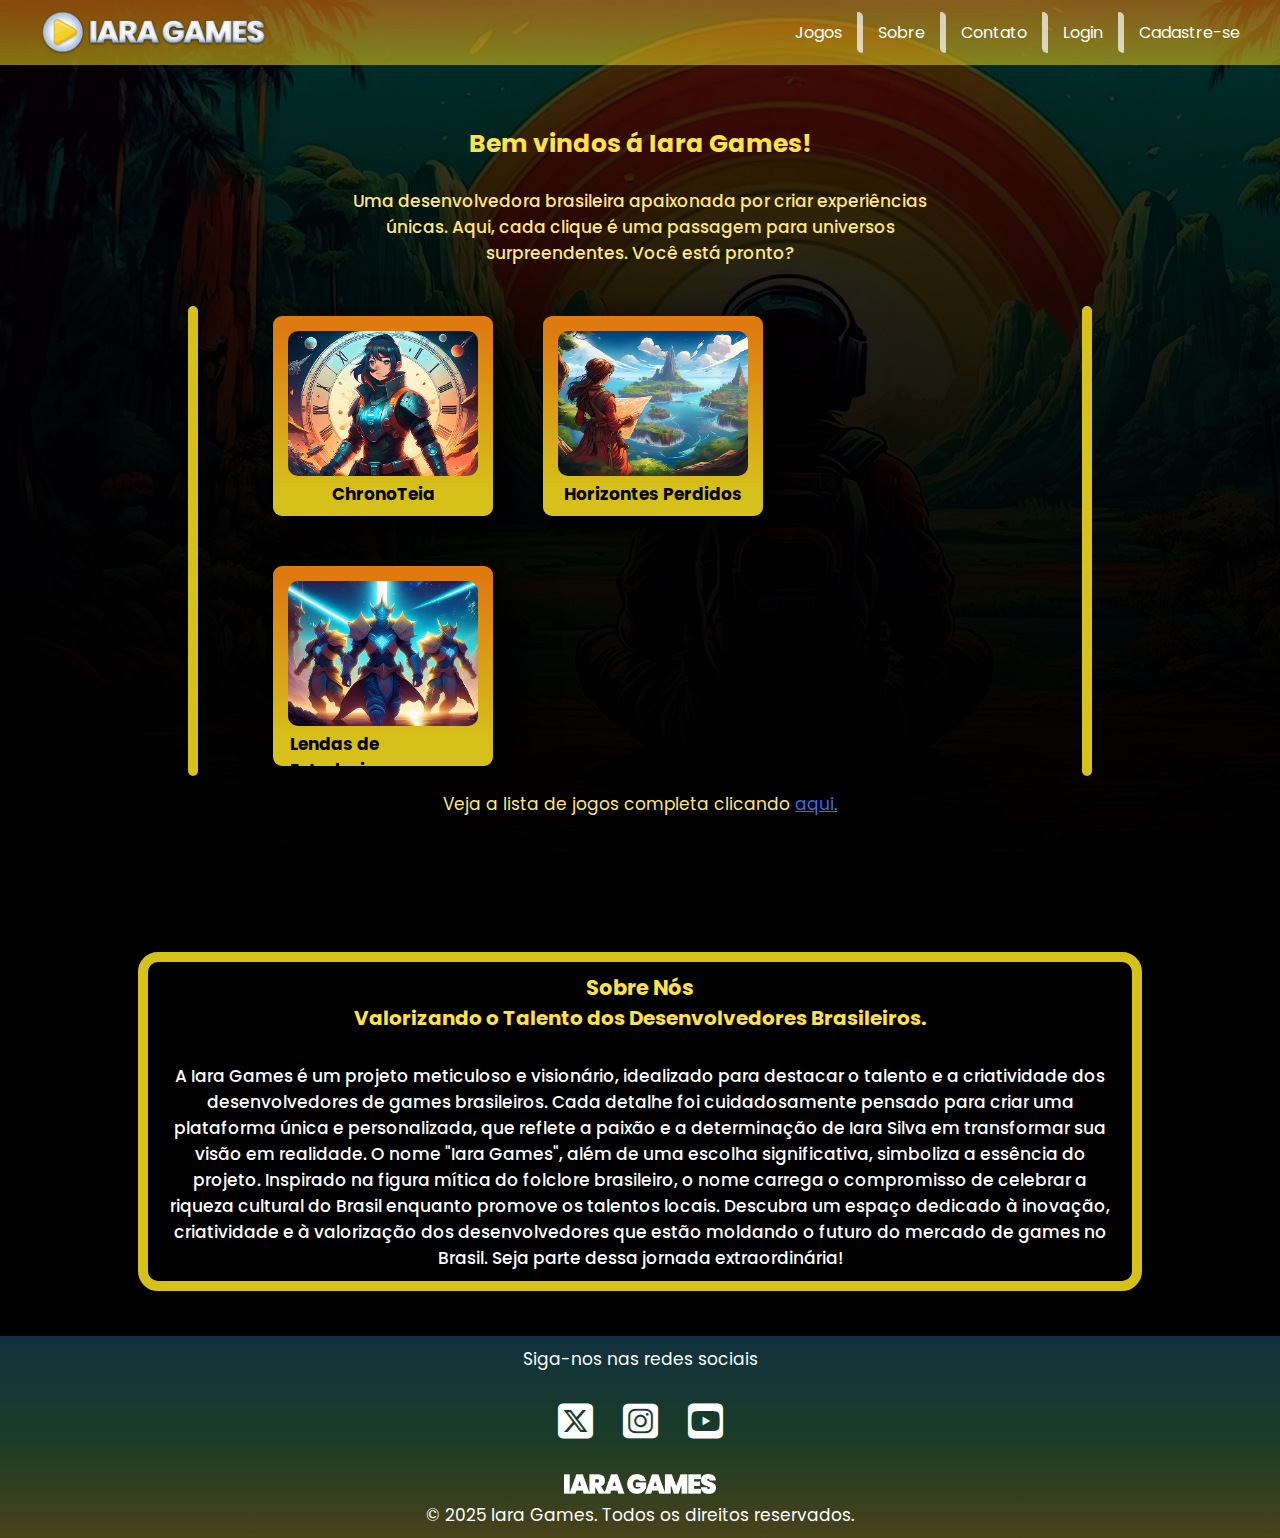
<file: index.html>
<!DOCTYPE html>
<html lang="pt-BR">
<head>
    <meta charset="UTF-8">
    <meta name="viewport" content="width=device-width, initial-scale=1.0">
    <link rel="stylesheet" href="https://cdnjs.cloudflare.com/ajax/libs/font-awesome/6.7.2/css/all.min.css" integrity="sha512-Evv84Mr4kqVGRNSgIGL/F/aIDqQb7xQ2vcrdIwxfjThSH8CSR7PBEakCr51Ck+w+/U6swU2Im1vVX0SVk9ABhg==" crossorigin="anonymous" referrerpolicy="no-referrer" />
    <link rel="stylesheet" href="./assets/css/style.css">
    
    <title>Iara Games</title>
</head>
<body>

    <!---------------------------------------------- começo header -------------------------------------------------->
    <header>
        
        <nav>
            <img class="logo-iaragames" src="./assets/images/logoiara.png" alt="Logo da Iara Games">
            <ul>
                <li>
                    <a href="./assets/pages/lista-de-jogos.html">Jogos</a>
                </li>
                    <li class="linha"></li>
                <li>
                    <a href="#scroll" >Sobre</a>
                </li>
                    <li class="linha"></li>
                <li>
                    <a href="#">Contato  </a>
                </li>
                    <li class="linha"></li>
                <li>
                    <a href="./assets/pages/login.html">Login</a>
                </li>
                    
                <li class="linha"></li>
                <li>
                    <a href="./assets/pages/cadastro.html">Cadastre-se</a>
                </li>
                
            </ul>
        </nav>        
    </header>

    

    <!------------------------------------------------ fim header ------------------------------------------------->    
    
    <!------------------------------------ nav com menu de barras -----------------------------------

    <div class="div-barra">
        <table class="menu-barra">
            <div class="fundo-logo">
                <img class="logo-barra" src="./assets/images/logoiara.png" alt="Logo da Iara Games">
            </div>
                <tbody class="ul-barra">

                    <div class="li-barra">
                        <td>
                            <i class="fa-solid fa-bars"></i>
                        </td>

                    </div>
                    
                    <tr class="li-barra">
                        <td>
                            <a href="./assets/pages/lista-de-jogos.html">Jogos</a>
                        </td>

                    </tr>
                    
                    <tr class="li-barra">
                        <td>
                            <a href="#scroll" >Sobre</a>
                        </td>
                    </tr>

                    <tr class="li-barra">
                        <td>
                            <a href="#">Contato  </a>
                        </td>
                    </tr>

                    <tr class="li-barra">
                        <td>
                            <a href="./assets/pages/login.html">Login</a>
                        </td>
                    </tr>


                    <tr class="li-barra">
                        <td>
                            <a href="./assets/pages/cadastro.html">Cadastre-se</a>
                        </td>
                    </tr>
            </tbody>
        </table>
    </div>

    ------------------------------------nav com menu de barras ------------------------------------>


        <div class="menu-barras">
        <div class="icone-container">
            <div class="icone-barras">
                <i class="fa-solid fa-bars"></i>
            </div>
        </div>
            <div class="menu -nav">
                
                <li class="nav-item">
                    <a href="./assets/pages/lista-de-jogos.html">Jogos</a>
                </li>               
                
                <li class="nav-item">
                    <a href="#scroll" >Sobre</a>
                </li>
                
                <li class="nav-item">
                    <a href="#">Contato  </a>
                </li>
                
                <li class="nav-item">
                    <a href="./assets/pages/login.html">Login</a>
                </li>
                
                <li class="nav-item">
                    <a href="./assets/pages/cadastro.html">Cadastre-se</a>
                </li>
        </div>  

        </div>

        <div class="logo-iara">
                <img class="logo-iaragames" src="./assets/images/logoiara.png" alt="Logo da Iara Games">
        </div>


    




    <!------------------------------------------------ começo main ------------------------------------------------>
    <main>
        <h1 class="titulo1">Bem vindos á Iara Games!</h1>
        <section class="text-top">
            <p>Uma desenvolvedora brasileira apaixonada por criar experiências únicas. Aqui, cada clique é uma passagem para universos surpreendentes. Você está pronto?</p>
        </section>

        <div class="corte-lateral">
            <div class="underline">
                <p></p>
            </div>

                <div class="game-cards">

                
                <div class="cards">
                    <img class="game-img" src="./assets/images/1ChronoTeia/chronochars2 (2).jpg" alt="">
                    <p class="titulo-jogo">ChronoTeia</p>
                </div>

                <div class="cards">
                    <img class="game-img" src="./assets/images/2Horizontes-Perdidos/horizonteimg2(4).png" alt="">
                    <p class="titulo-jogo">Horizontes Perdidos</p>
                </div>

                <div class="cards">
                    <img class="game-img" src="./assets/images/4Lendas-de-Estrelarium/lendaschar2.jpg" alt="">
                    <p class="titulo-jogo">Lendas de Estrelarium</p>
                </div>
            </div>

            <div class="underline">
                <p></p>
            </div>
        </div>
        <p class="link-lista-p">Veja a lista de jogos completa clicando <a class="link-lista" href="./assets/pages/lista-de-jogos.html">aqui.</a></p>

        <section class="sobre-nos">

            <h2 aria-label="sobre nós" id="scroll">Sobre Nós</h2>

            <h3>Valorizando o Talento dos Desenvolvedores Brasileiros.</h3>
            <br>
            <p>
            A Iara Games é um projeto meticuloso e visionário, idealizado para destacar o talento e a criatividade dos desenvolvedores de games brasileiros. Cada detalhe foi cuidadosamente pensado para criar uma plataforma única e personalizada, que reflete a paixão e a determinação de Iara Silva em transformar sua visão em realidade.
            O nome "Iara Games", além de uma escolha significativa, simboliza a essência do projeto. Inspirado na figura mítica do folclore brasileiro, o nome carrega o compromisso de celebrar a riqueza cultural do Brasil enquanto promove os talentos locais.
            Descubra um espaço dedicado à inovação, criatividade e à valorização dos desenvolvedores que estão moldando o futuro do mercado de games no Brasil. Seja parte dessa jornada extraordinária!</p>
        </section>
    </main>

    <!-------------------------------------------------- fim main -------------------------------------------------->

    <!------------------------------------------------ começo footer ------------------------------------------------>
    <footer>

        <p>Siga-nos nas redes sociais</p>

        <div class="icon-sociais">
            <a target="_blank" href="https://x.com/" aria-label="Página do Twitter da Iara Games">
                <i class="fa-brands fa-square-x-twitter" id="rede-social"></i>
            </a>
            
            <a target="_blank" href="https://instagram.com/" aria-label="Página do Instagram da Iara Games">
            <i class="fa-brands fa-square-instagram" id="rede-social"></i></a>

            <a target="_blank" href="https://youtube.com/" aria-label="Página do YouTube da Iara Games">
            <i class="fa-brands fa-square-youtube" id="rede-social"></i></a>
        </div>
        <img class="logo-iaragames-footer" src="./assets/images/IARA GAMES.png" alt="Logo da Iara Games do rodapé">
        <p>&copy; 2025 Iara Games. Todos os direitos reservados.</p>
    </footer>

    <!------------------------------------------------- fim footer ------------------------------------------------->
</body>
</html>
</file>
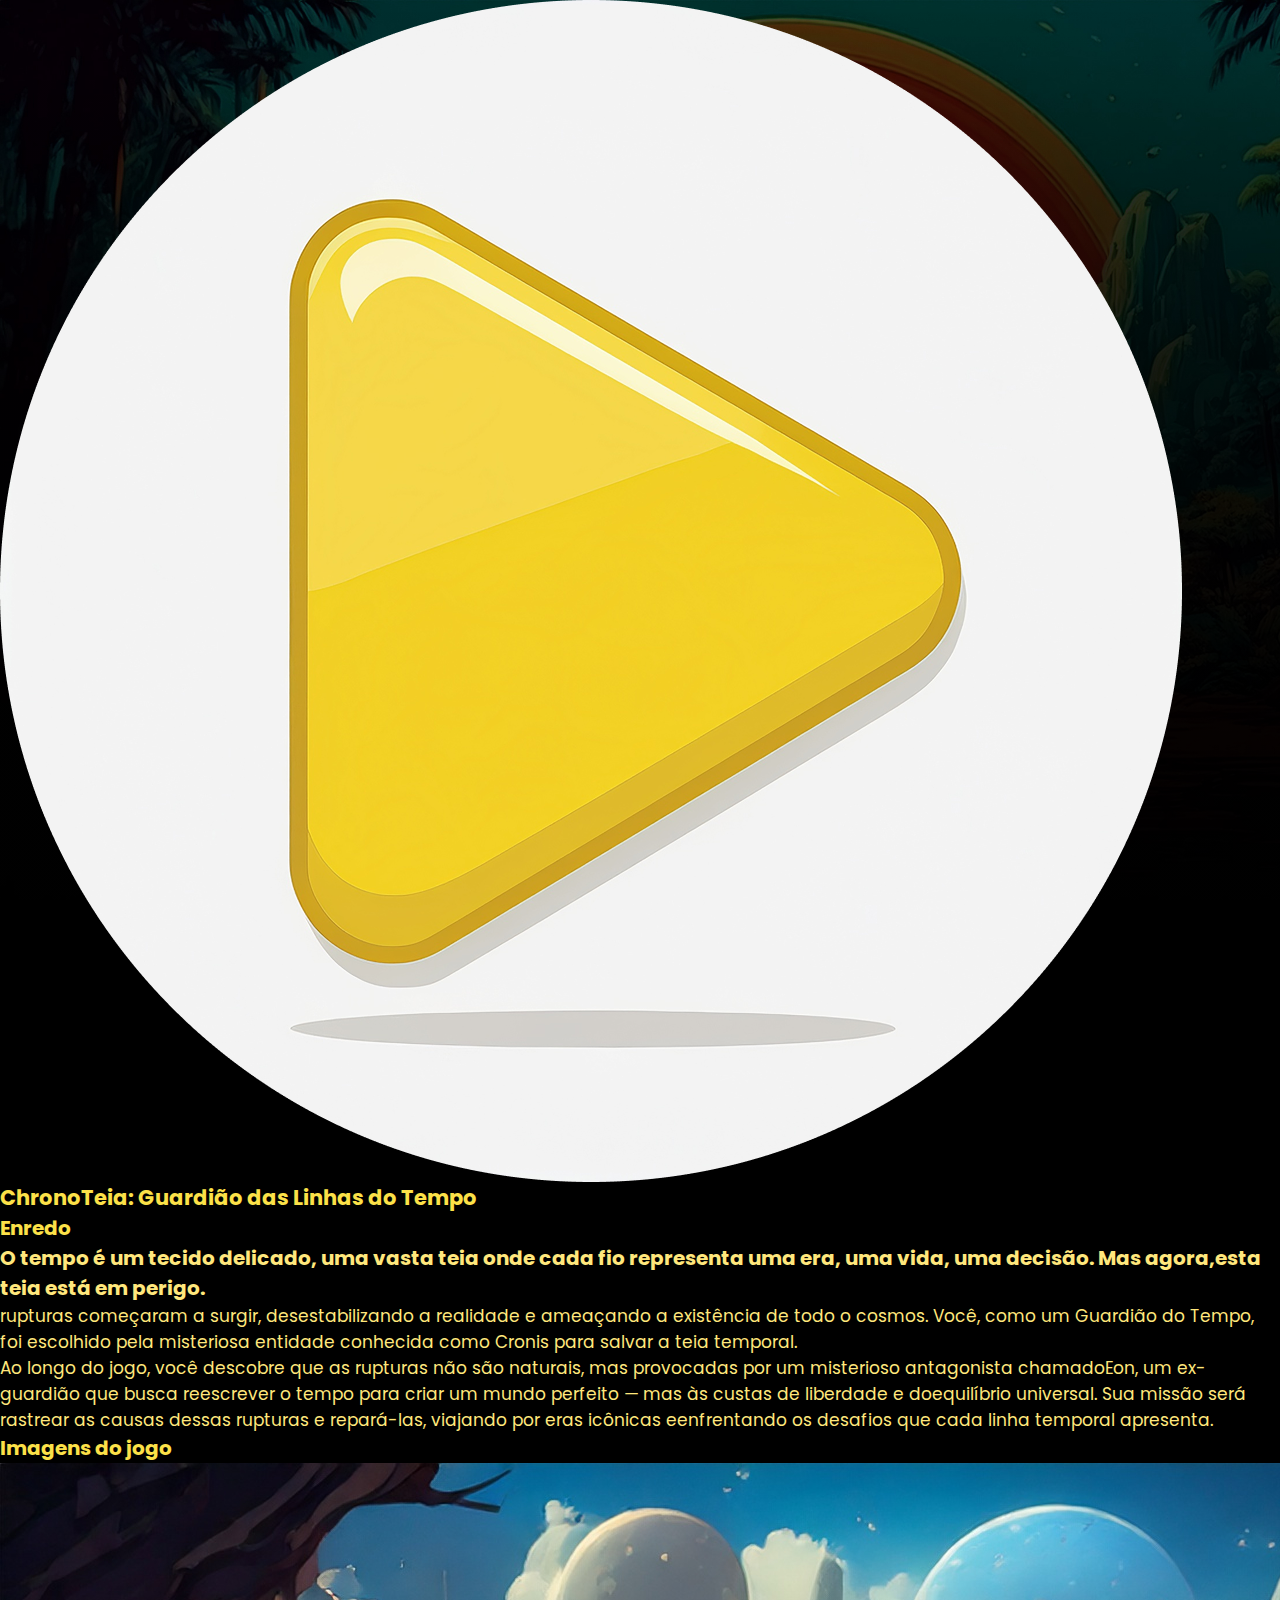
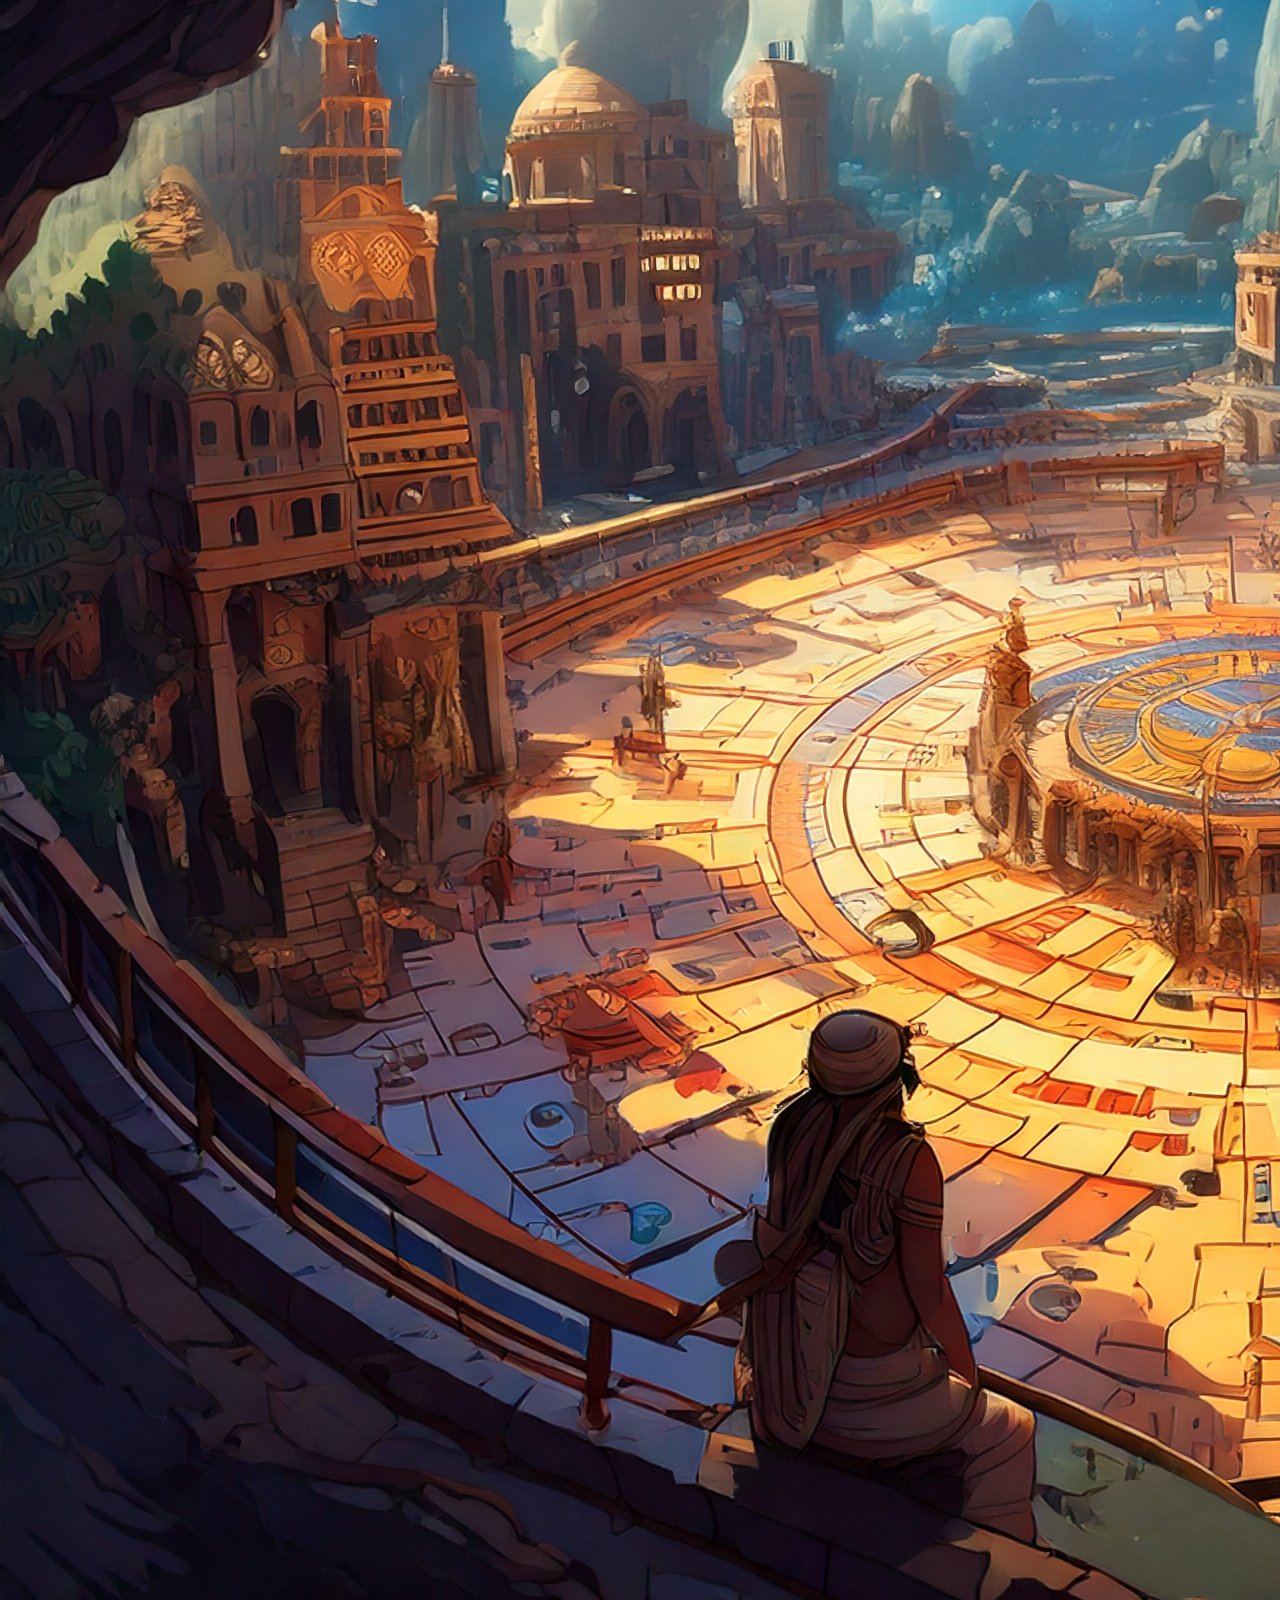
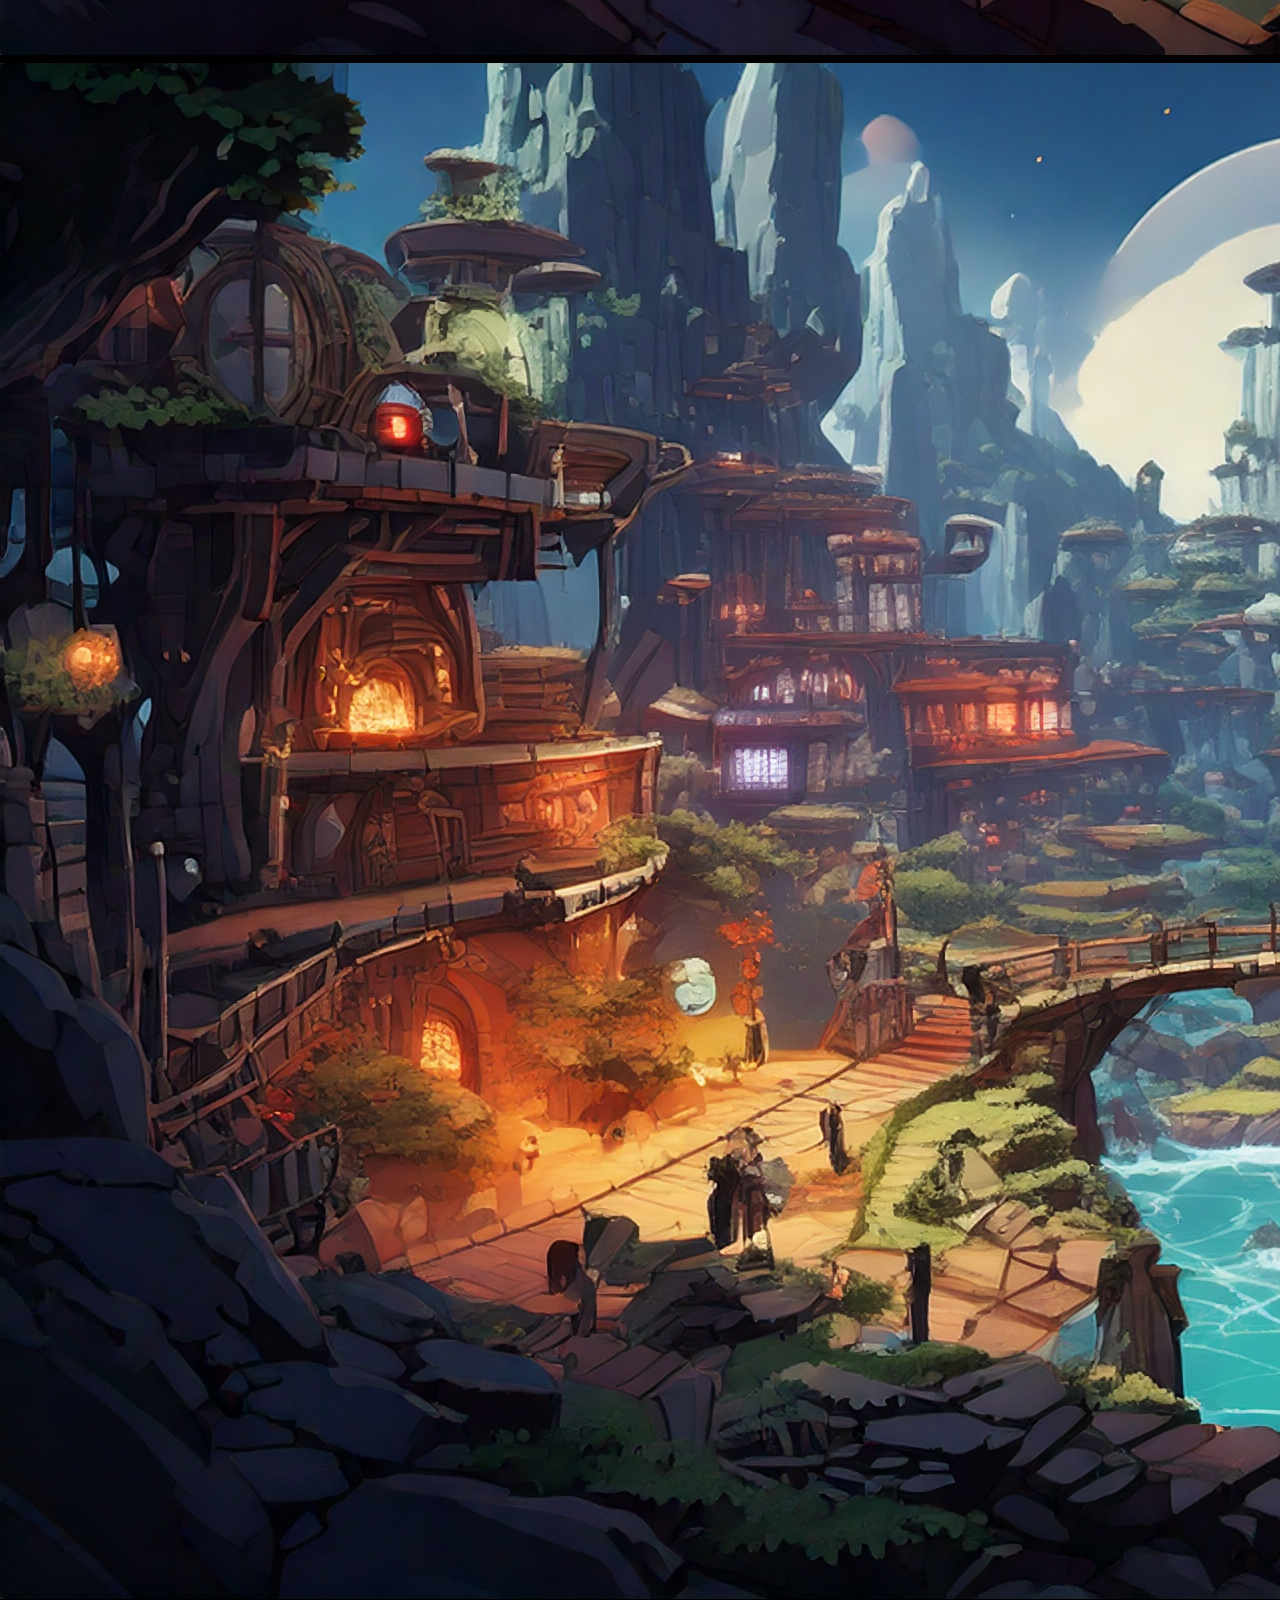
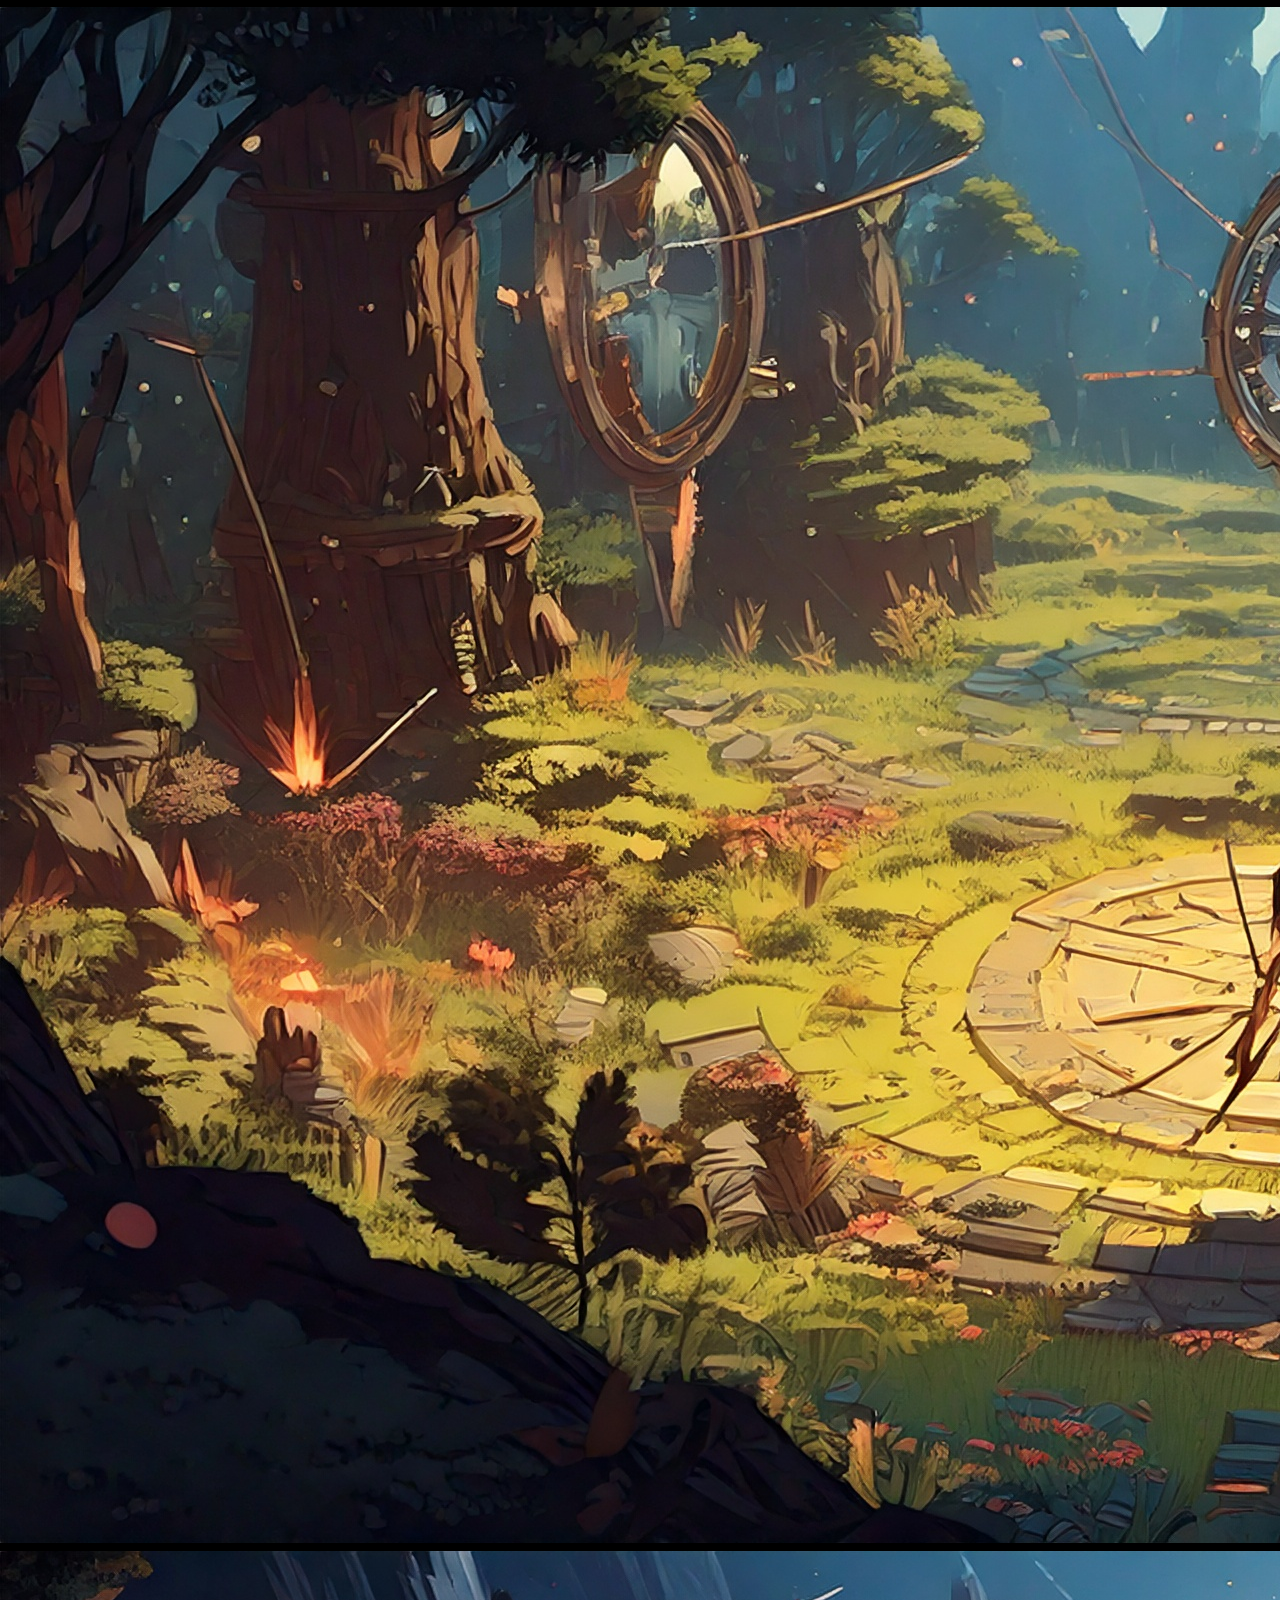
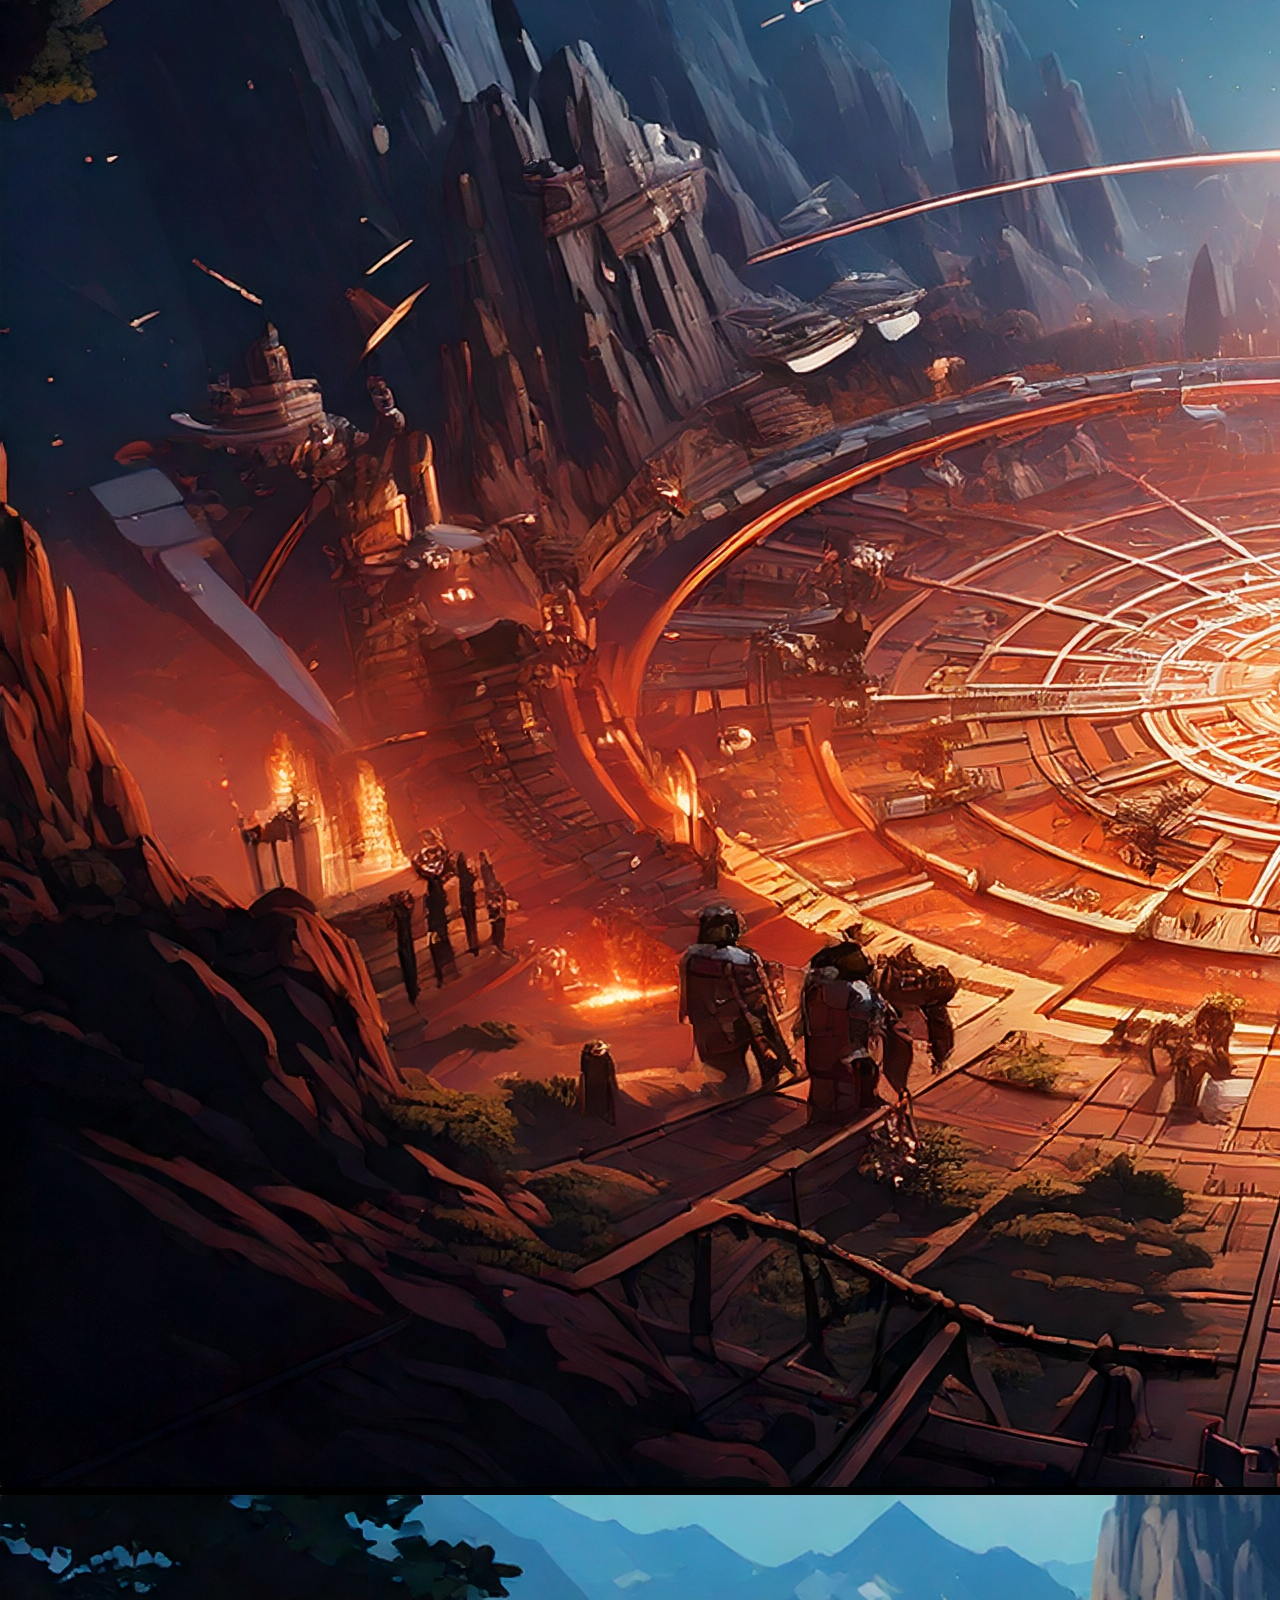
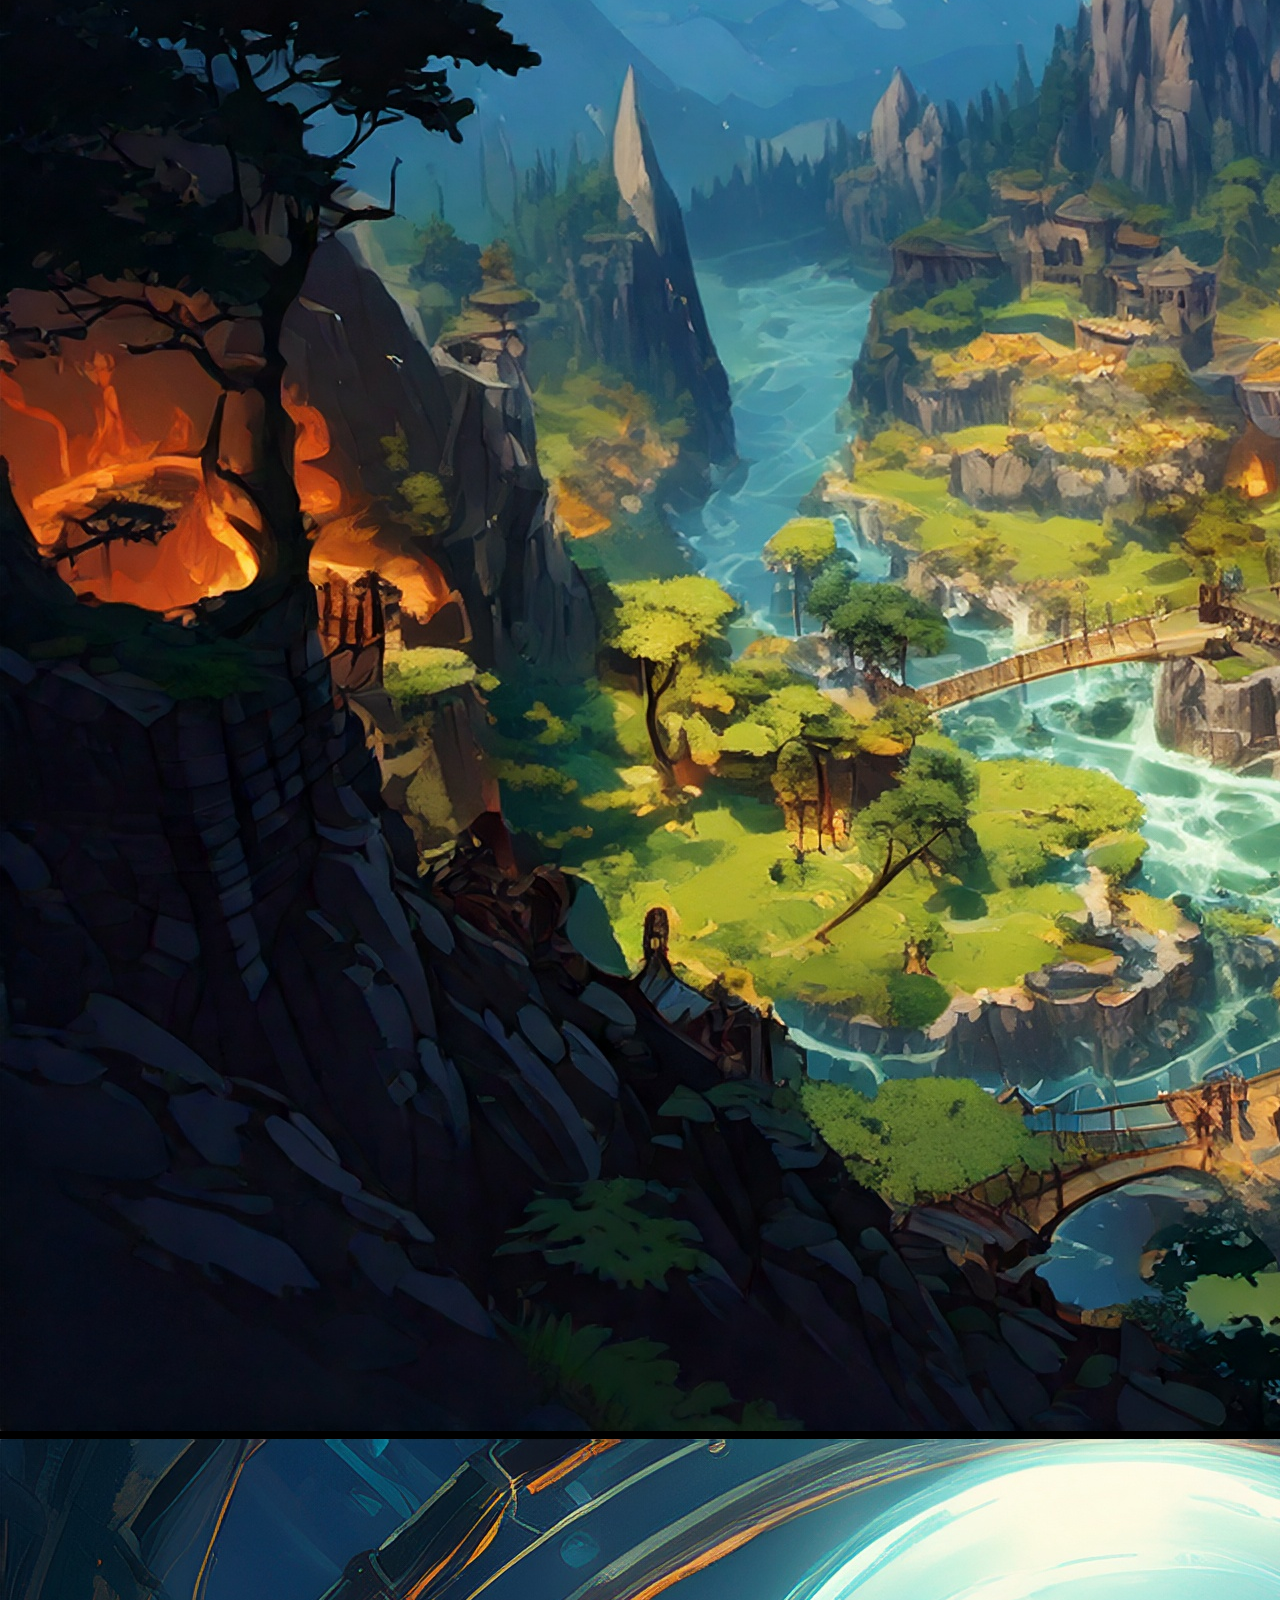
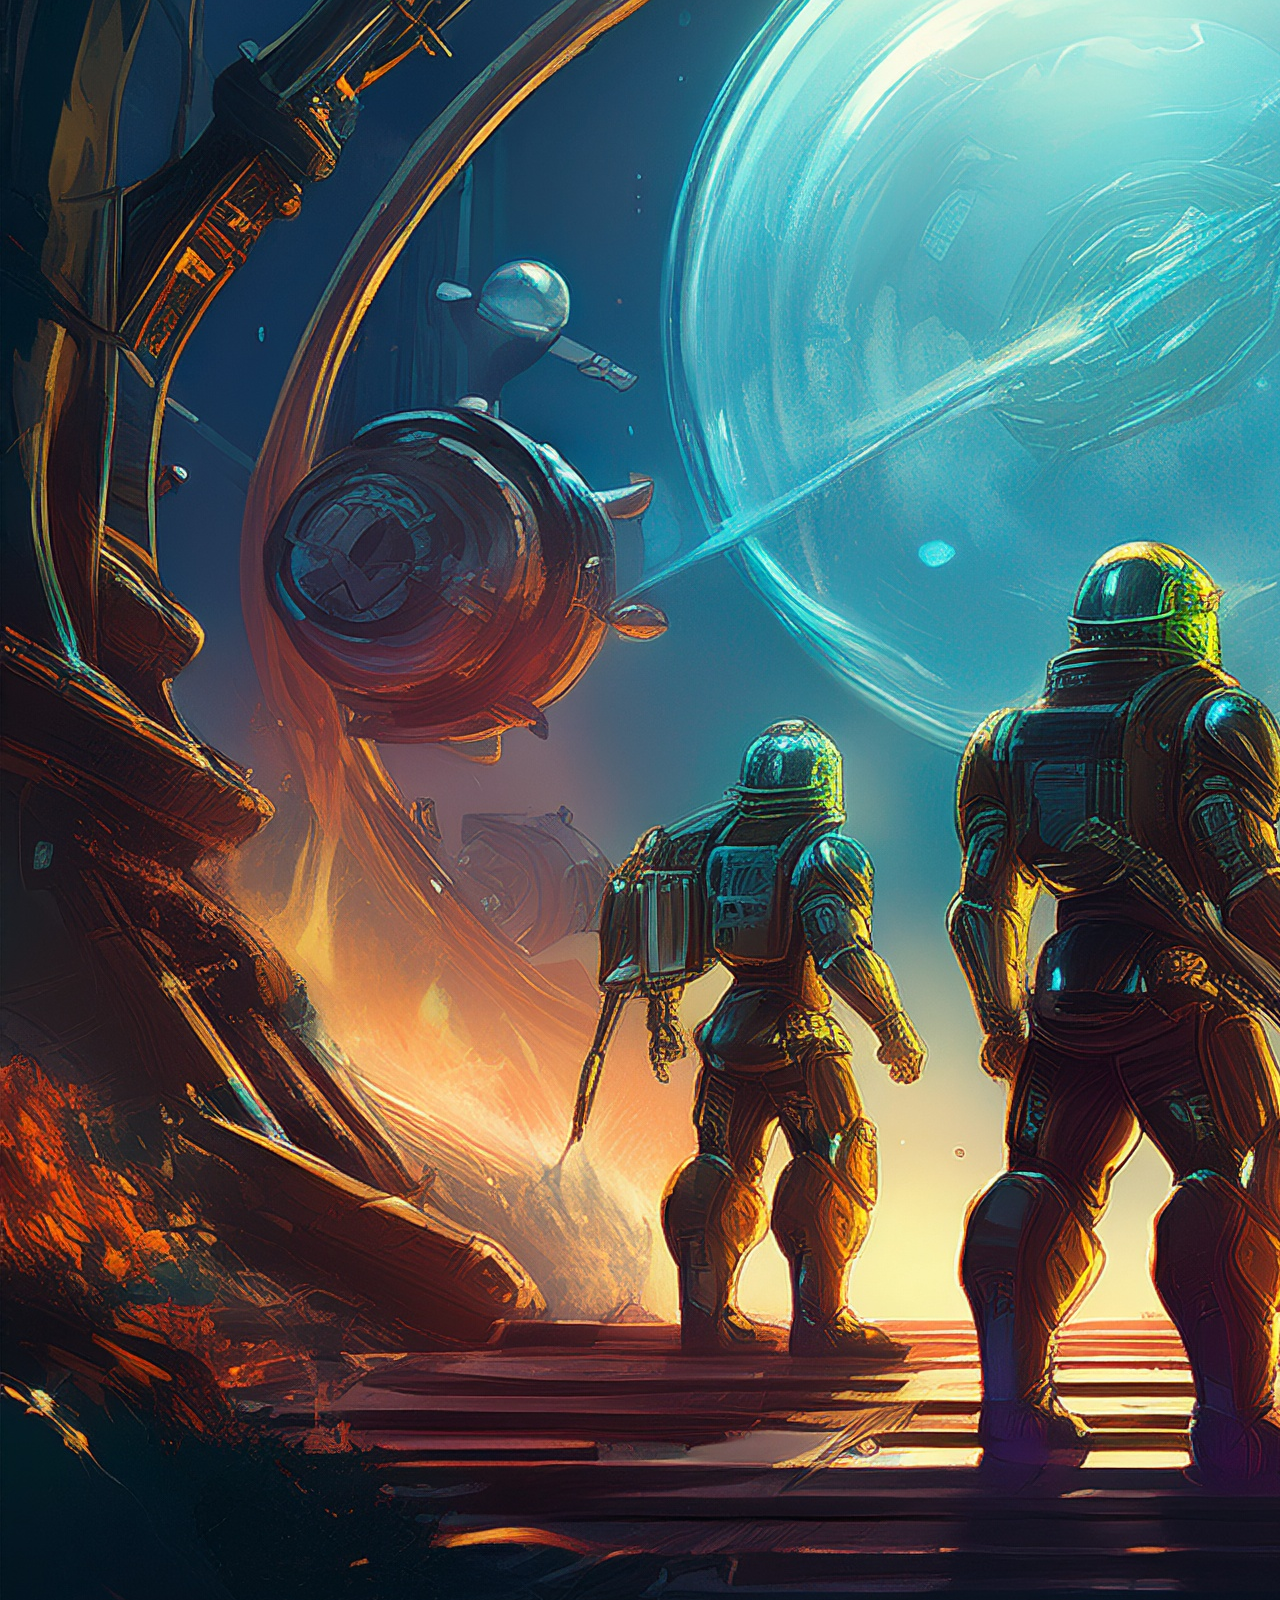
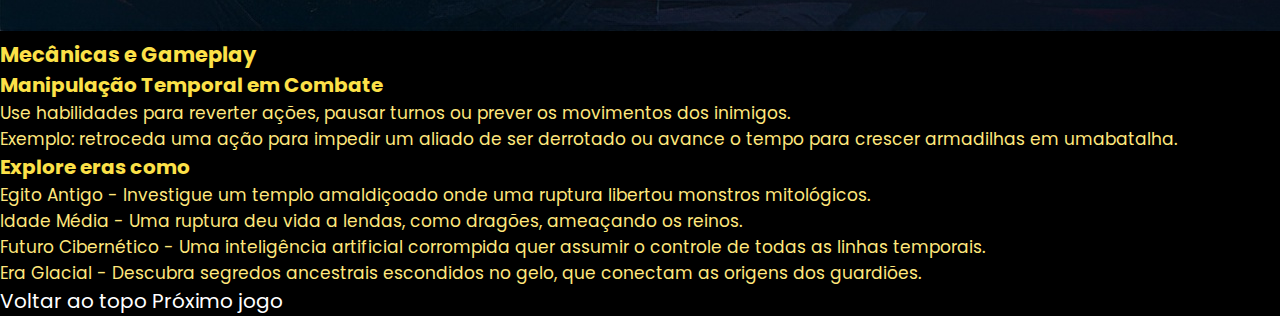
<file: assets/pages/1ChronoTeiaGLT.html>
<!DOCTYPE html>
<html lang="pt-br">
<head>
    <link rel="stylesheet" href="../css/style.css">
    <link rel="stylesheet" href="https://cdnjs.cloudflare.com/ajax/libs/font-awesome/6.7.2/css/all.min.css" integrity="sha512-Evv84Mr4kqVGRNSgIGL/F/aIDqQb7xQ2vcrdIwxfjThSH8CSR7PBEakCr51Ck+w+/U6swU2Im1vVX0SVk9ABhg==" crossorigin="anonymous" referrerpolicy="no-referrer" />
    <meta charset="UTF-8">
    <meta name="viewport" content="width=device-width, initial-scale=1.0">
    <title>ChronoTeia: GLT</title>
</head>
<body>
    
        <!------------------------------------------- começo bara nav ------------------------------------------->

    <div class="menu" id="topo-pagina">
        <nav aria-label="menu de navegação da pagina">
            <img class="icone-iara" src="../images/iconheader.png" alt="logo-site">
            <ul>
                <li>
                    <a class="li-nav" href="../../index.html">Voltar <i class="fa-solid fa-person-walking-arrow-loop-left"></i></a>
                </li>
                        <li class="linha"></li>
                <li>
                    <a class="li-nav" href="">Home <i class="fa-solid fa-house"></i></a>
                </li>
                        <li class="linha"></li>
                <li>
                    <a class="li-nav" href="">Loja <i class="fa-solid fa-cart-shopping"></i></a>
                </li>
                        <li class="linha"></li>
                <li>
                    <a class="li-nav" href="">Ajuda <i class="fa-solid fa-headset"></i></a>
                </li>
                        <li class="linha"></li>
                <li>
                    <a class="li-nav" href="">Sobre <i class="fa-solid fa-circle-info"></i></a>
                <li>
                        <li class="linha"></li>
                <li>
                    <a class="btn-outline" href="#">Login <i class="fa-solid fa-right-to-bracket"></i></a>
                </li>                        
                    <li class="cadastro"><a class="btn" href="#">Cadastre-se <i class="fa-solid fa-user-plus"></i></a>
                </li>
            </ul>
        </nav>
    </div>
    <!------------------------------------------- fim bara nav ------------------------------------------->
    
        <!--------------------------------------- hero --------------------------------------------->
    <div class="hero" id="hero2">
        <div aria-label="" class="game-page">
            <h2>ChronoTeia: Guardião das Linhas do Tempo</h2>
            <h3>Enredo</h3>
            <h4>O tempo é um tecido delicado, uma vasta teia onde cada fio representa uma era, uma vida, uma decisão. Mas agora,esta teia está em perigo.</h4>
            <p> rupturas começaram a surgir, desestabilizando a realidade e ameaçando a existência de todo o cosmos. Você, como um Guardião do Tempo, foi escolhido pela misteriosa entidade conhecida como Cronis para salvar a teia temporal.</p>
            
            <p>Ao longo do jogo, você descobre que as rupturas não são naturais, mas provocadas por um misterioso antagonista chamadoEon, um ex-guardião que busca reescrever o tempo para criar um mundo perfeito — mas às custas de liberdade e doequilíbrio universal. Sua missão será rastrear as causas dessas rupturas e repará-las, viajando por eras icônicas eenfrentando os desafios que cada linha temporal apresenta.</p>

            <h3 aria-label="imagens do jogo">Imagens do jogo</h3>

            <div class="game-img">                        
                <img " src="../images/1ChronoTeia/page-img (1).jpg" alt="patio central da cidade">
                <img " src="../images/1ChronoTeia/page-img (2).jpg" alt="passagem da ponte da cidade">
                <img " src="../images/1ChronoTeia/page-img (3).jpg" alt="personagem no campo">
                <img " src="../images/1ChronoTeia/page-img (4).jpg" alt="personagem em uma area da cidade">
                <img " src="../images/1ChronoTeia/page-img (5).jpg" alt="paisagem com um castelo">
                <img " src="../images/1ChronoTeia/page-img (6).jpg" alt="soldados olhando para o espaço">
            </div>

            <h2>Mecânicas e Gameplay</h2>
            <h3>Manipulação Temporal em Combate</h3>
            <p>Use habilidades para reverter ações, pausar turnos ou prever os movimentos dos inimigos. <br>
            Exemplo: retroceda uma ação para impedir um aliado de ser derrotado ou avance o tempo para crescer armadilhas em umabatalha.</p>
            <h3>Explore eras como</h3>
            <p>Egito Antigo - Investigue um templo amaldiçoado onde uma ruptura libertou monstros mitológicos. <br>
            Idade Média - Uma ruptura deu vida a lendas, como dragões, ameaçando os reinos. <br>                    
            Futuro Cibernético - Uma inteligência artificial corrompida quer assumir o controle de todas as linhas temporais.<br>                    
            Era Glacial - Descubra segredos ancestrais escondidos no gelo, que conectam as origens dos guardiões.</p>
                
            <div class="btn-down">
                
                <a class="btn-voltar-topo" href="#topo-pagina"> Voltar ao topo</a>
                <a class="btn-proximo-jogo" href="./2HorizontesPerdidos.html">Próximo jogo</a>
            </div>        
        </div>
    </div>
        <!--------------------------------------- fim hero ---------------------------------------->

    
</body>
</html>
</file>
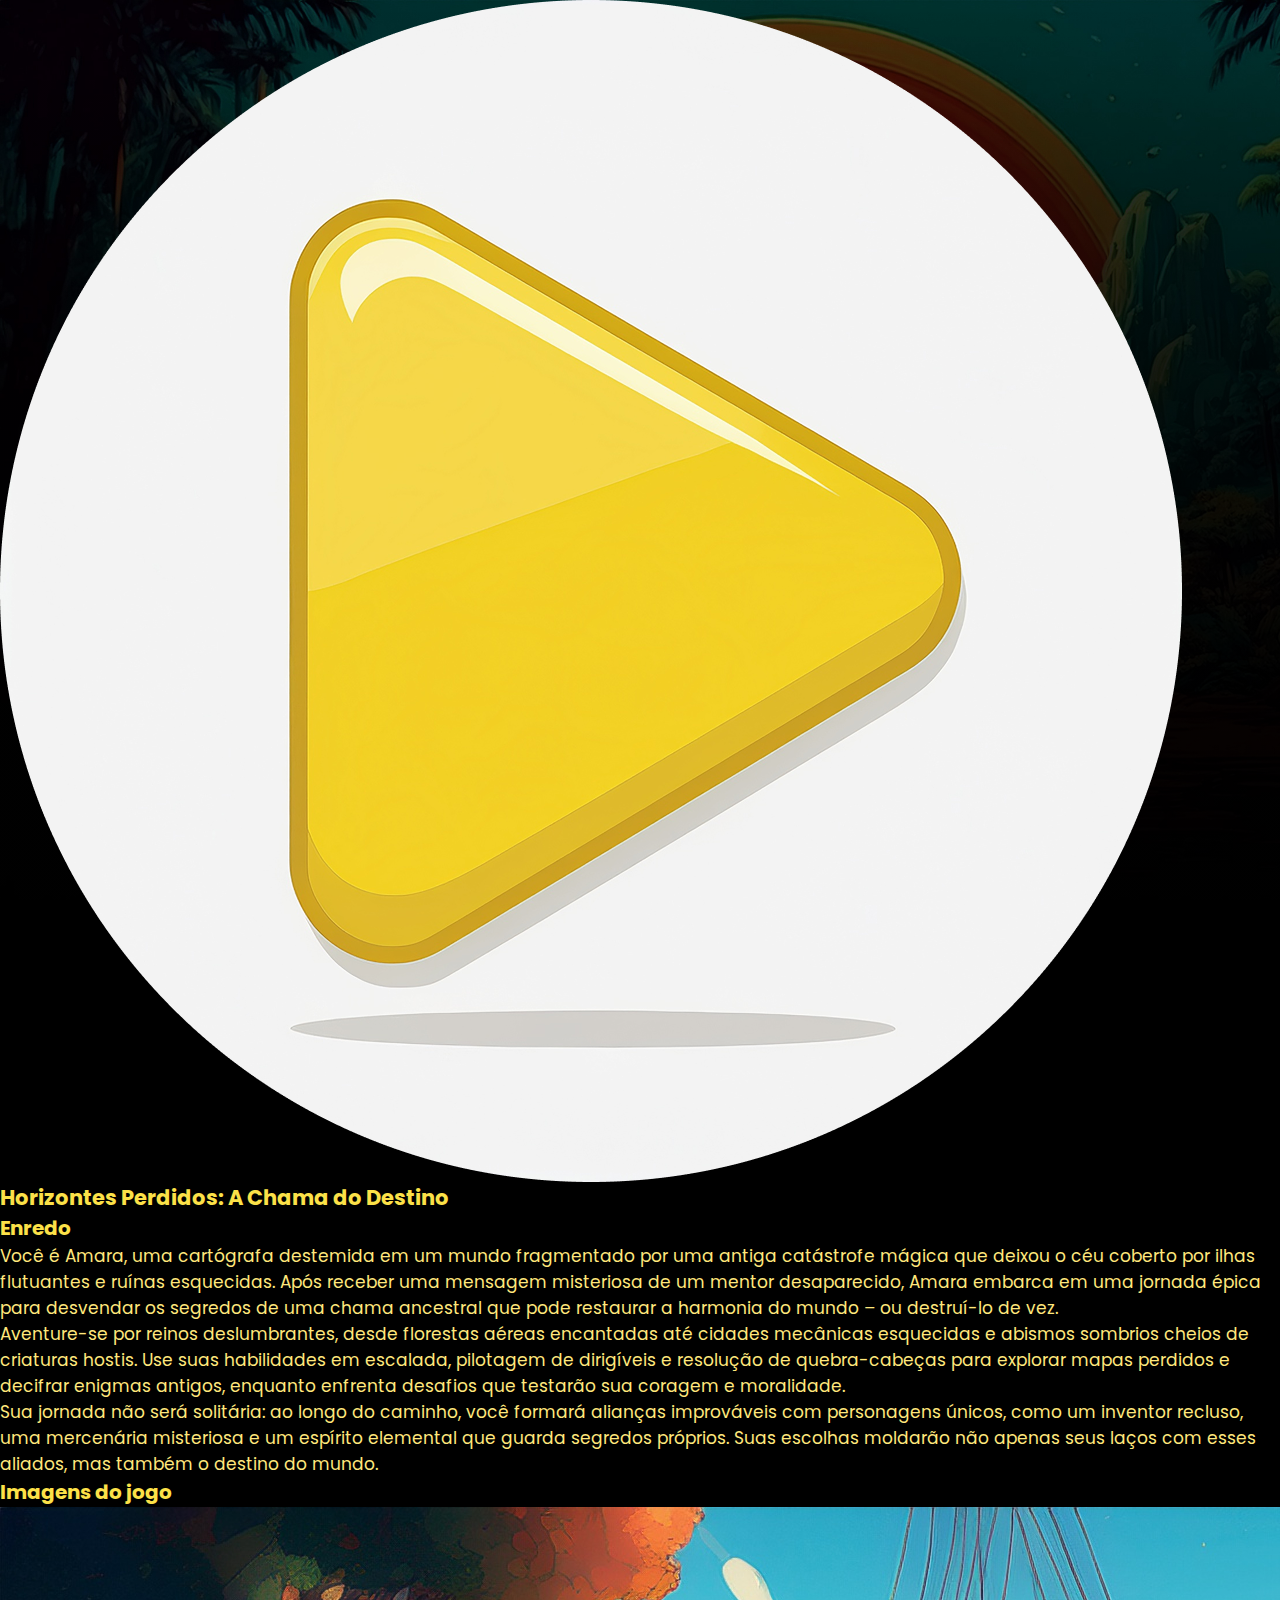
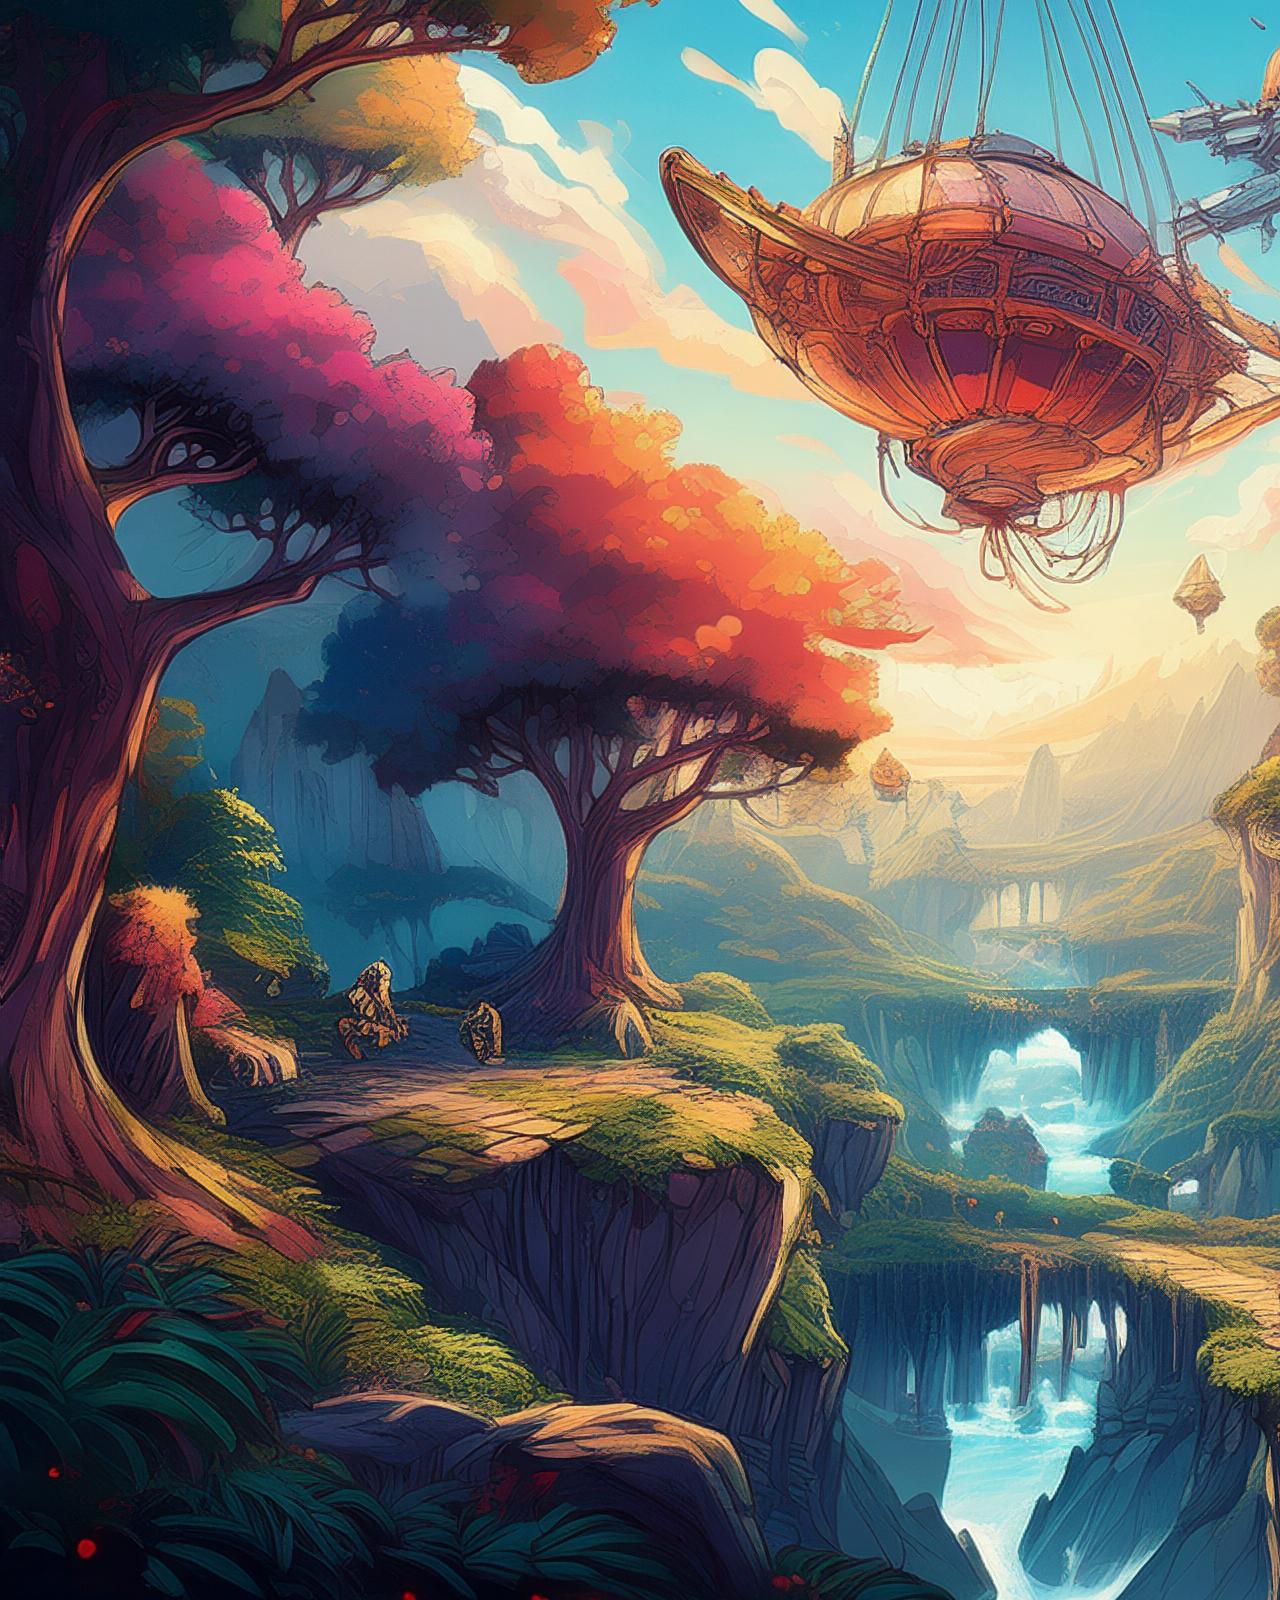
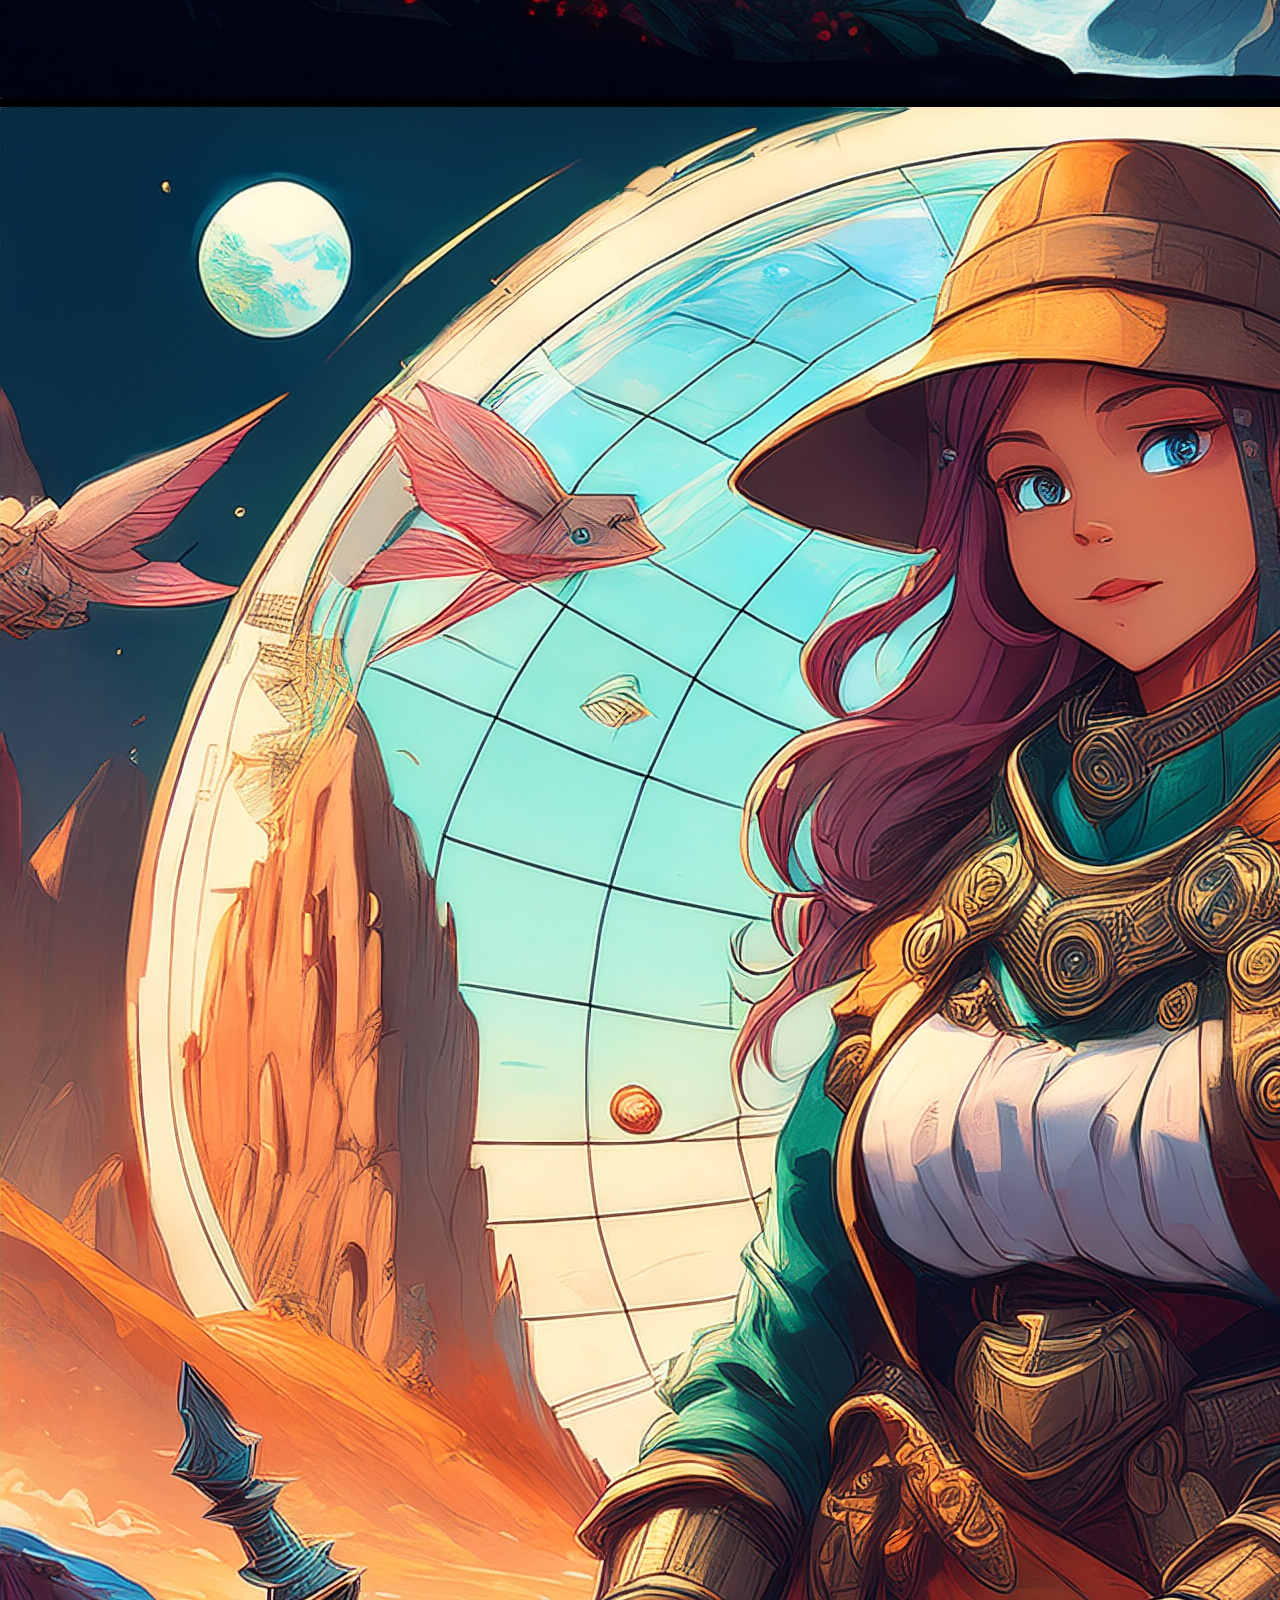
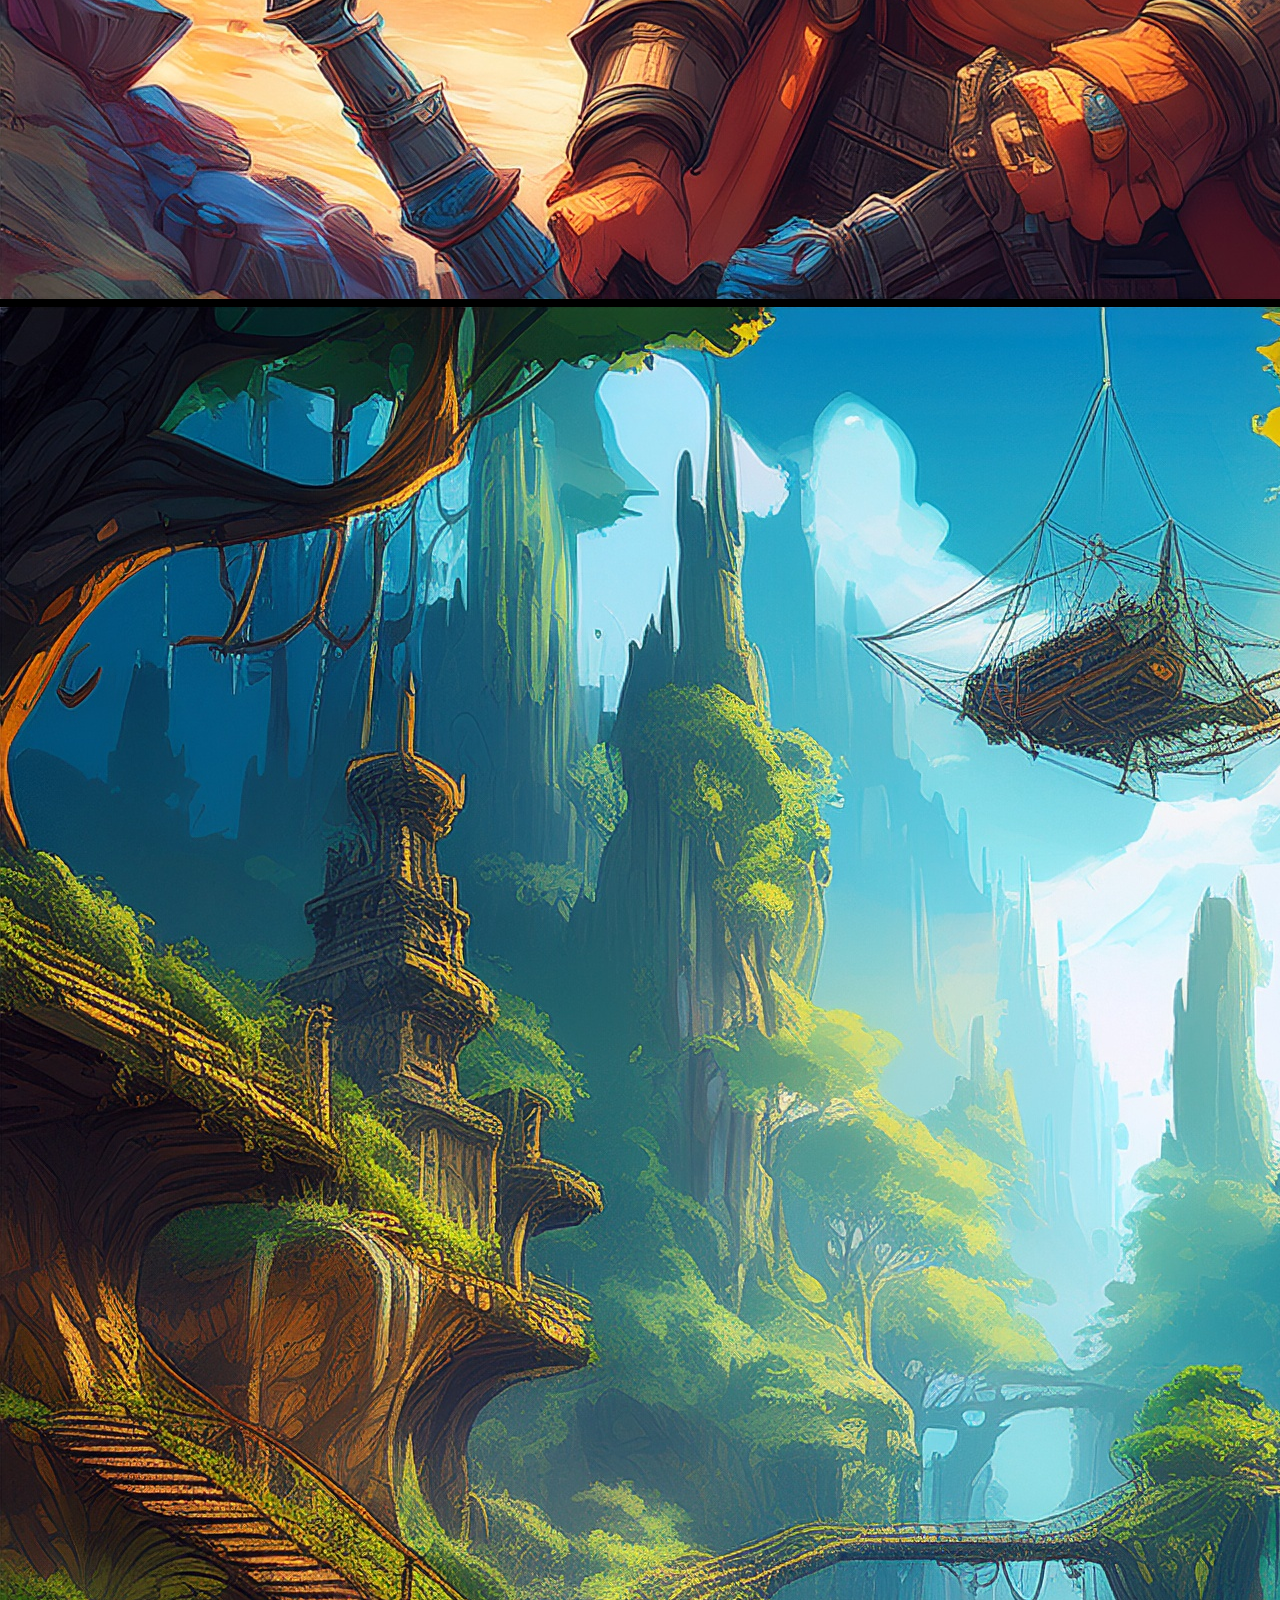
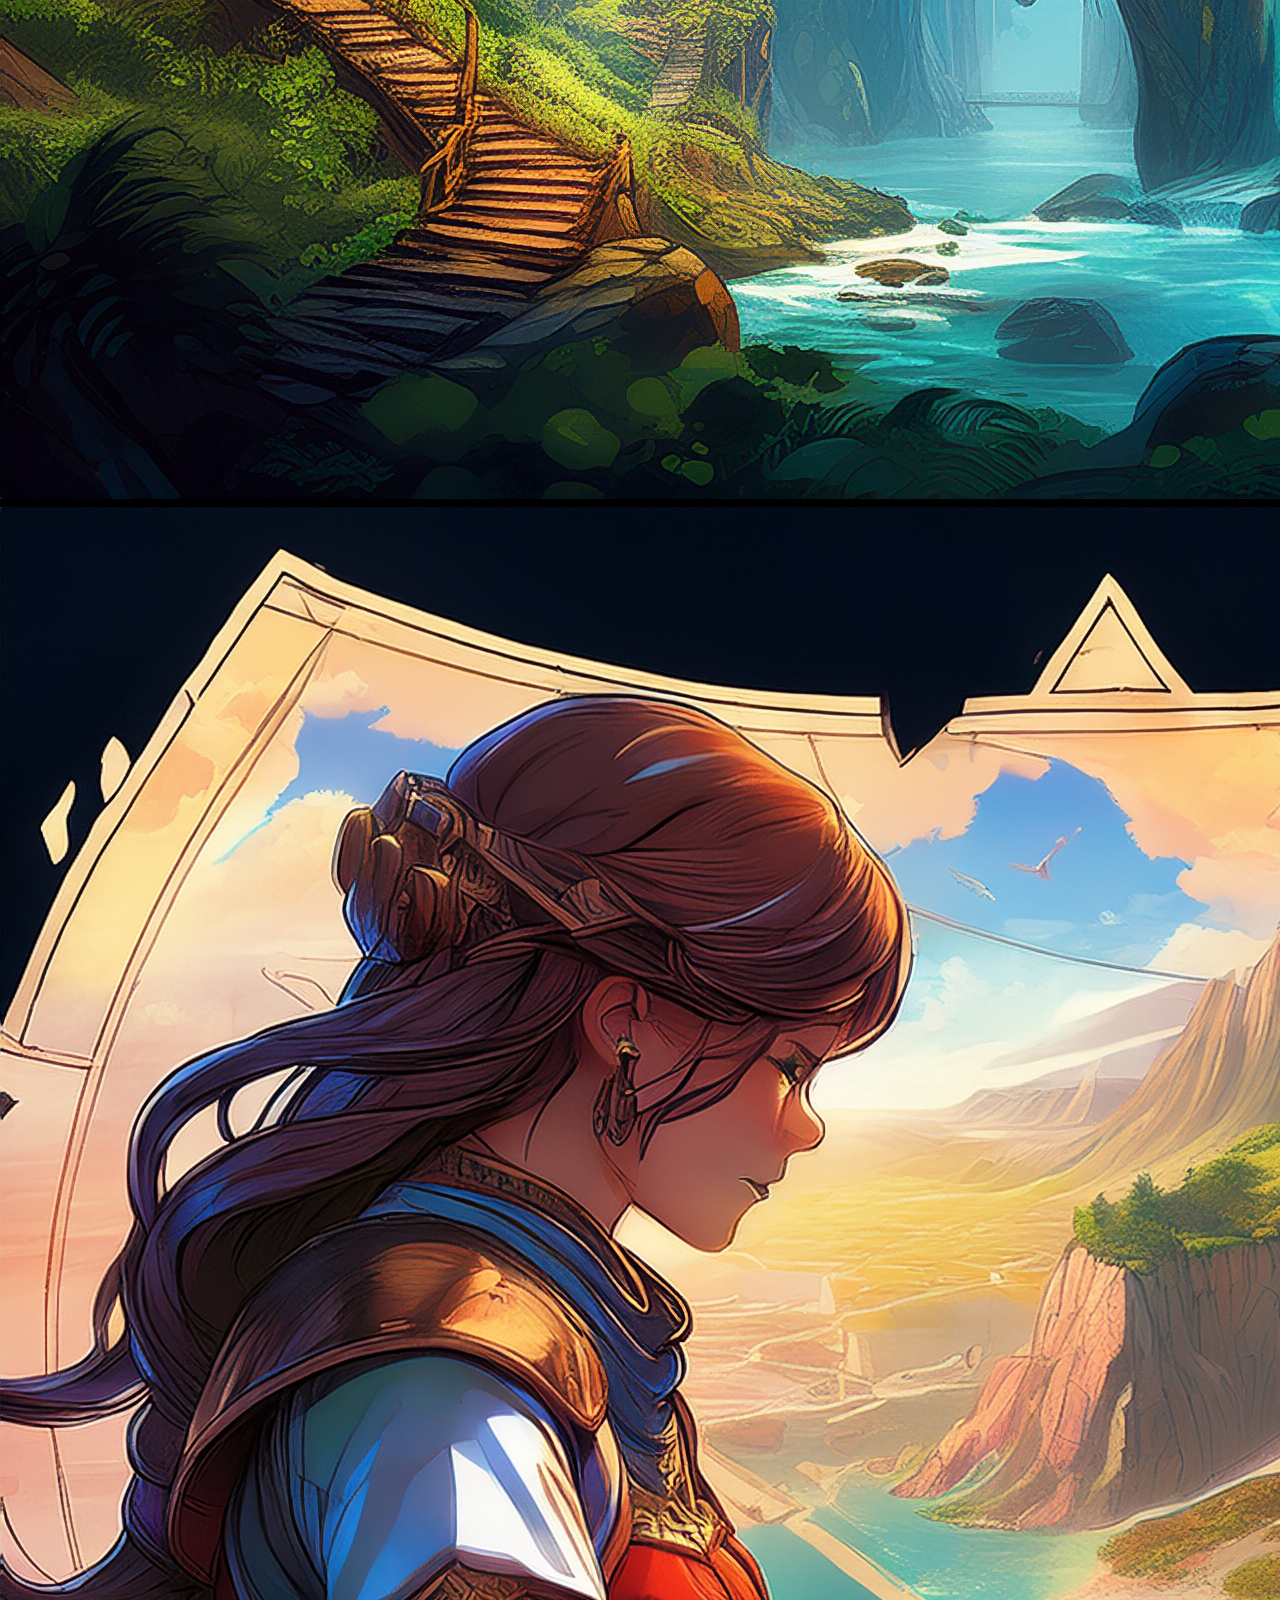
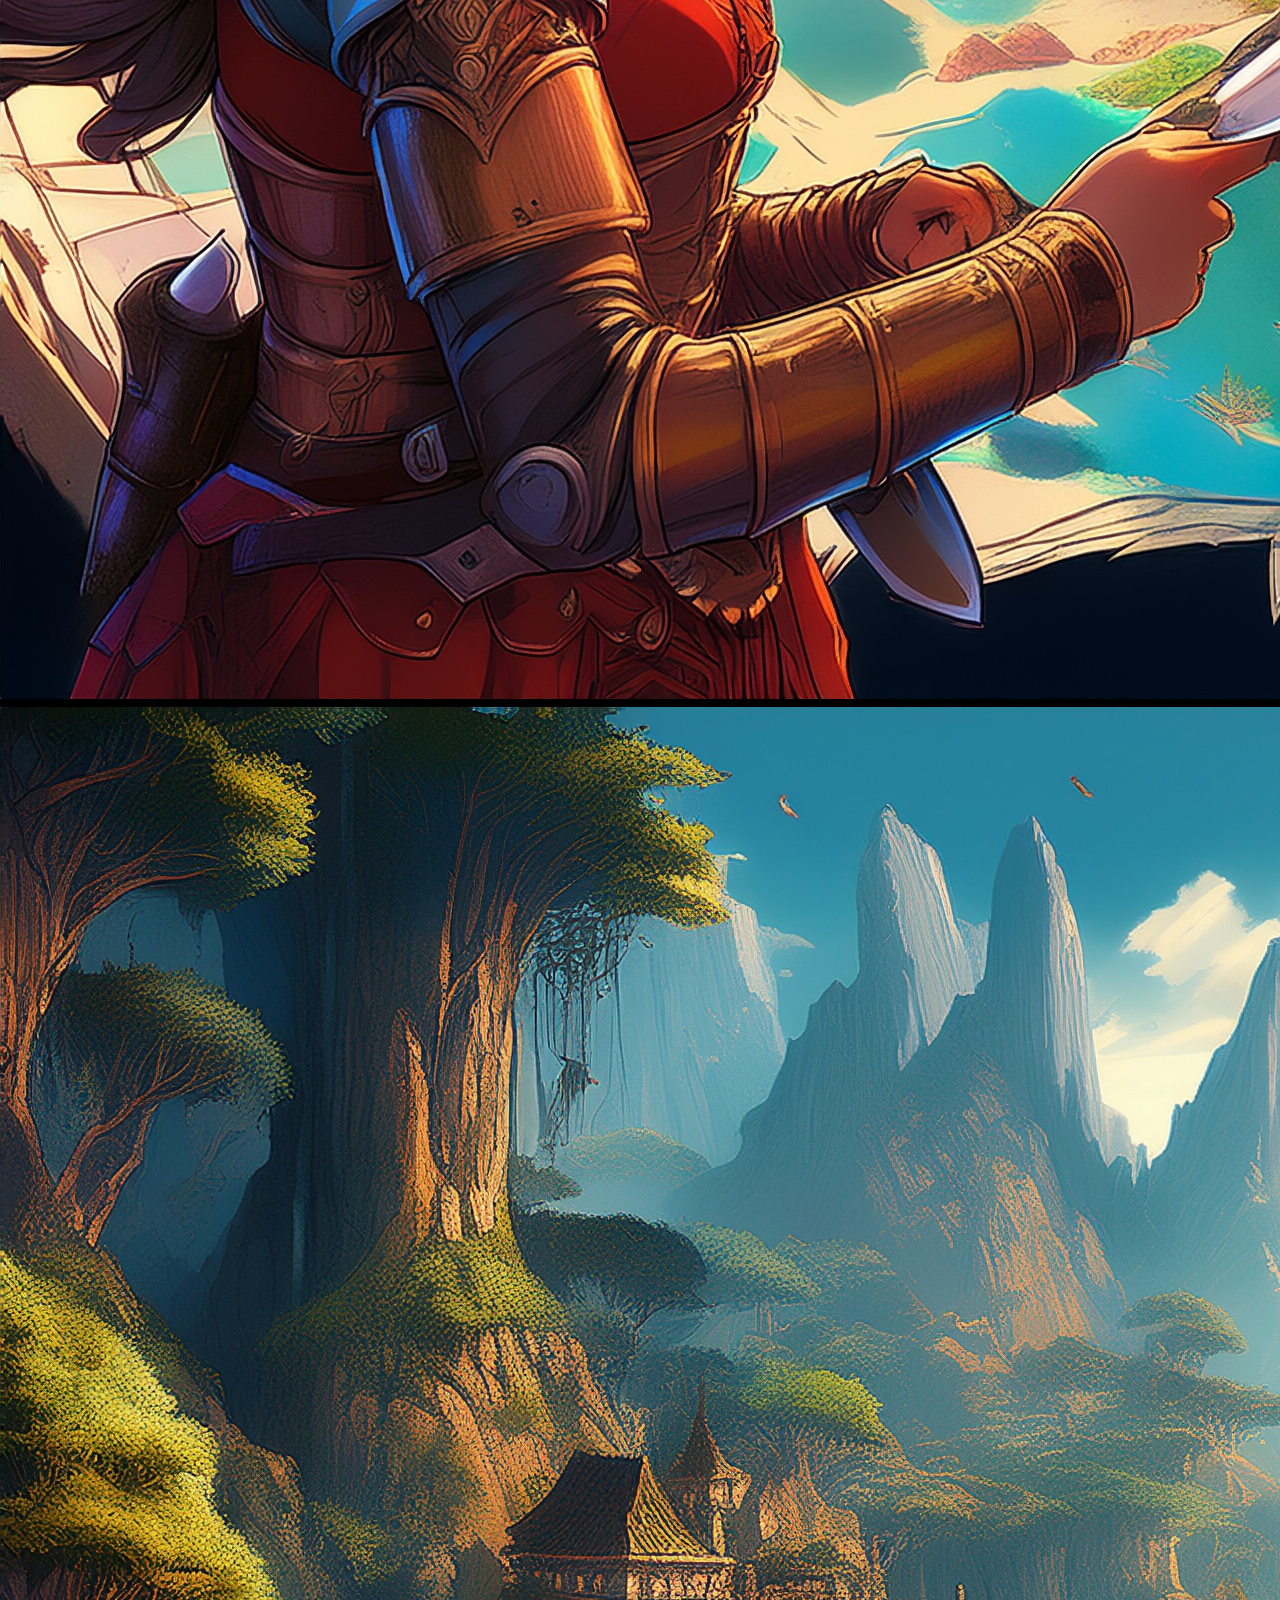
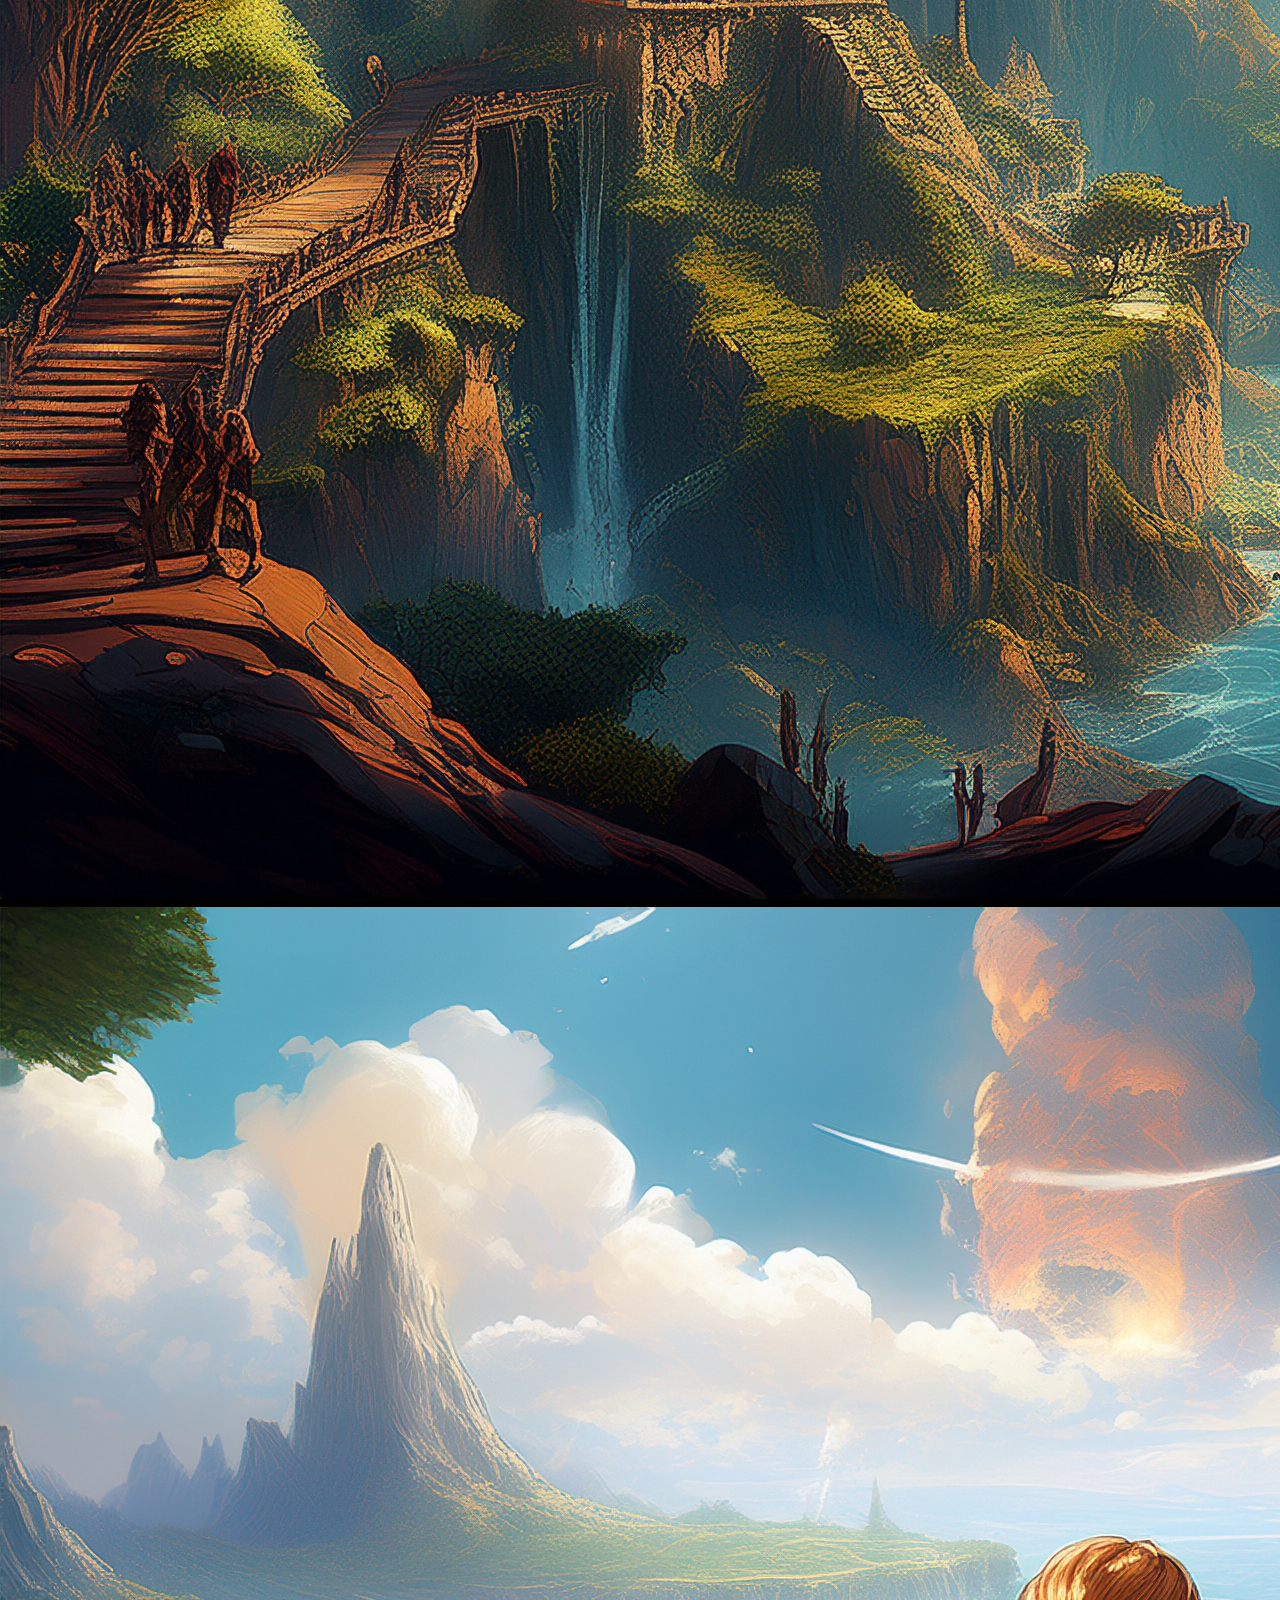
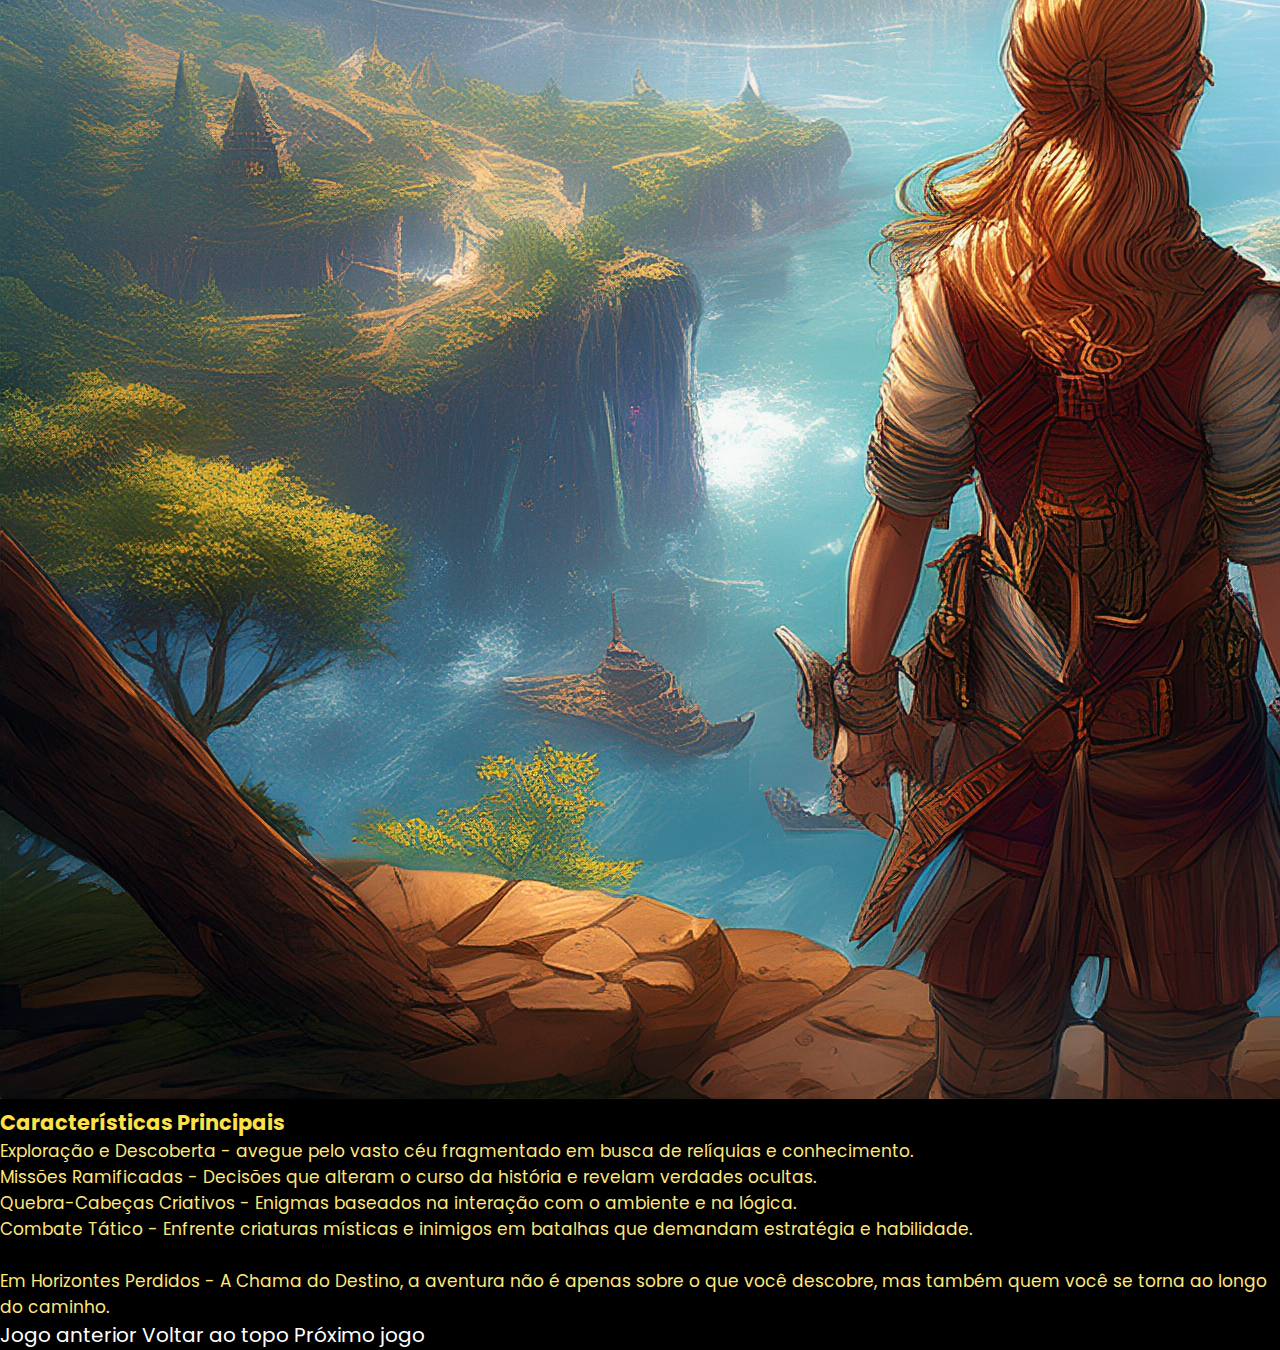
<file: assets/pages/2HorizontesPerdidos.html>
<!DOCTYPE html>
<html lang="pt-br">
<head>
    <link rel="stylesheet" href="../css/style.css">
    <link rel="stylesheet" href="https://cdnjs.cloudflare.com/ajax/libs/font-awesome/6.7.2/css/all.min.css" integrity="sha512-Evv84Mr4kqVGRNSgIGL/F/aIDqQb7xQ2vcrdIwxfjThSH8CSR7PBEakCr51Ck+w+/U6swU2Im1vVX0SVk9ABhg==" crossorigin="anonymous" referrerpolicy="no-referrer" />
    <meta charset="UTF-8">
    <meta name="viewport" content="width=device-width, initial-scale=1.0">
    <title>Horizontes Perdidos: A Chama do Destino</title>
</head>
<body>
    
        <!------------------------------------------- começo bara nav ------------------------------------------->

    <div class="menu" id="topo-pagina">
        <nav aria-label="menu de navegação da pagina">
            <img class="icone-iara" src="../images/iconheader.png" alt="logo-site">
            <ul>
                <li>
                    <a class="li-nav" href="../../index.html">Voltar <i class="fa-solid fa-person-walking-arrow-loop-left"></i></a>
                </li>
                        <li class="linha"></li>
                <li>
                    <a class="li-nav" href="">Home <i class="fa-solid fa-house"></i></a>
                </li>
                        <li class="linha"></li>
                <li>
                    <a class="li-nav" href="">Loja <i class="fa-solid fa-cart-shopping"></i></a>
                </li>
                        <li class="linha"></li>
                <li>
                    <a class="li-nav" href="">Ajuda <i class="fa-solid fa-headset"></i></a>
                </li>
                        <li class="linha"></li>
                <li>
                    <a class="li-nav" href="">Sobre <i class="fa-solid fa-circle-info"></i></a>
                <li>
                        <li class="linha"></li>
                <li>
                    <a class="btn-outline" href="#">Login <i class="fa-solid fa-right-to-bracket"></i></a>
                </li>                        
                    <li class="cadastro"><a class="btn" href="#">Cadastre-se <i class="fa-solid fa-user-plus"></i></a>
                </li>
            </ul>
        </nav>
    </div>
    <!------------------------------------------- fim bara nav ------------------------------------------->
    
        <!--------------------------------------- hero --------------------------------------------->
    <div class="hero"  id="hero3">
        <div aria-label="" class="game-page">
            <h2>Horizontes Perdidos: A Chama do Destino</h2>
            <h3>Enredo</h3>
            <p>Você é Amara, uma cartógrafa destemida em um mundo fragmentado por uma antiga catástrofe mágica que deixou o céu coberto por ilhas flutuantes e ruínas esquecidas. Após receber uma mensagem misteriosa de um mentor desaparecido, Amara embarca em uma jornada épica para desvendar os segredos de uma chama ancestral que pode restaurar a harmonia do mundo – ou destruí-lo de vez.</p>
            <p>Aventure-se por reinos deslumbrantes, desde florestas aéreas encantadas até cidades mecânicas esquecidas e abismos sombrios cheios de criaturas hostis. Use suas habilidades em escalada, pilotagem de dirigíveis e resolução de quebra-cabeças para explorar mapas perdidos e decifrar enigmas antigos, enquanto enfrenta desafios que testarão sua coragem e moralidade.</p>
            <p>Sua jornada não será solitária: ao longo do caminho, você formará alianças improváveis com personagens únicos, como um inventor recluso, uma mercenária misteriosa e um espírito elemental que guarda segredos próprios. Suas escolhas moldarão não apenas seus laços com esses aliados, mas também o destino do mundo.</p>

            <h3 aria-label="imagens do jogo">Imagens do jogo</h3>

            <div class="game-img">                        
                <img " src="../images/2Horizontes-Perdidos/page-img (1).jpg" alt="paisagem com tenda gigante suspensa">
                <img " src="../images/2Horizontes-Perdidos/page-img (5).jpg" alt="foto de personagem Amara">
                <img " src="../images/2Horizontes-Perdidos/page-img (3).jpg" alt="paisagem de um vilarejo">
                <img " src="../images/2Horizontes-Perdidos/page-img (4).jpg" alt="foto de personagem Amara olhando um mapa">
                <img " src="../images/2Horizontes-Perdidos/page-img (2).jpg" alt="passagem de entrada de um vilarejo">
                <img " src="../images/2Horizontes-Perdidos/page-img (6).jpg" alt="foto de personagem Amara olhando ao horizonte">
            </div>

            <h2>Características Principais</h2>

            <p>Exploração e Descoberta  - avegue pelo vasto céu fragmentado em busca de relíquias e conhecimento. <br>
            Missões Ramificadas - Decisões que alteram o curso da história e revelam verdades ocultas. <br>
            Quebra-Cabeças Criativos - Enigmas baseados na interação com o ambiente e na lógica. <br>
            Combate Tático - Enfrente criaturas místicas e inimigos em batalhas que demandam estratégia e habilidade. <br><br>
            Em Horizontes Perdidos - A Chama do Destino, a aventura não é apenas sobre o que você descobre, mas também quem você se torna ao longo do caminho.</p>
            
            <div class="btn-down">
                <a class="btn-jogo-anterior" href="./1ChronoTeiaGLT.html"></i>Jogo anterior</a>
                <a class="btn-voltar-topo" href="#topo-pagina"> Voltar ao topo</a>
                <a class="btn-proximo-jogo" href="./3EcosDoAbismo.html">Próximo jogo</a>
            </div>        
        </div>
    </div>
        <!--------------------------------------- fim hero ---------------------------------------->

    
</body>
</html>
</file>
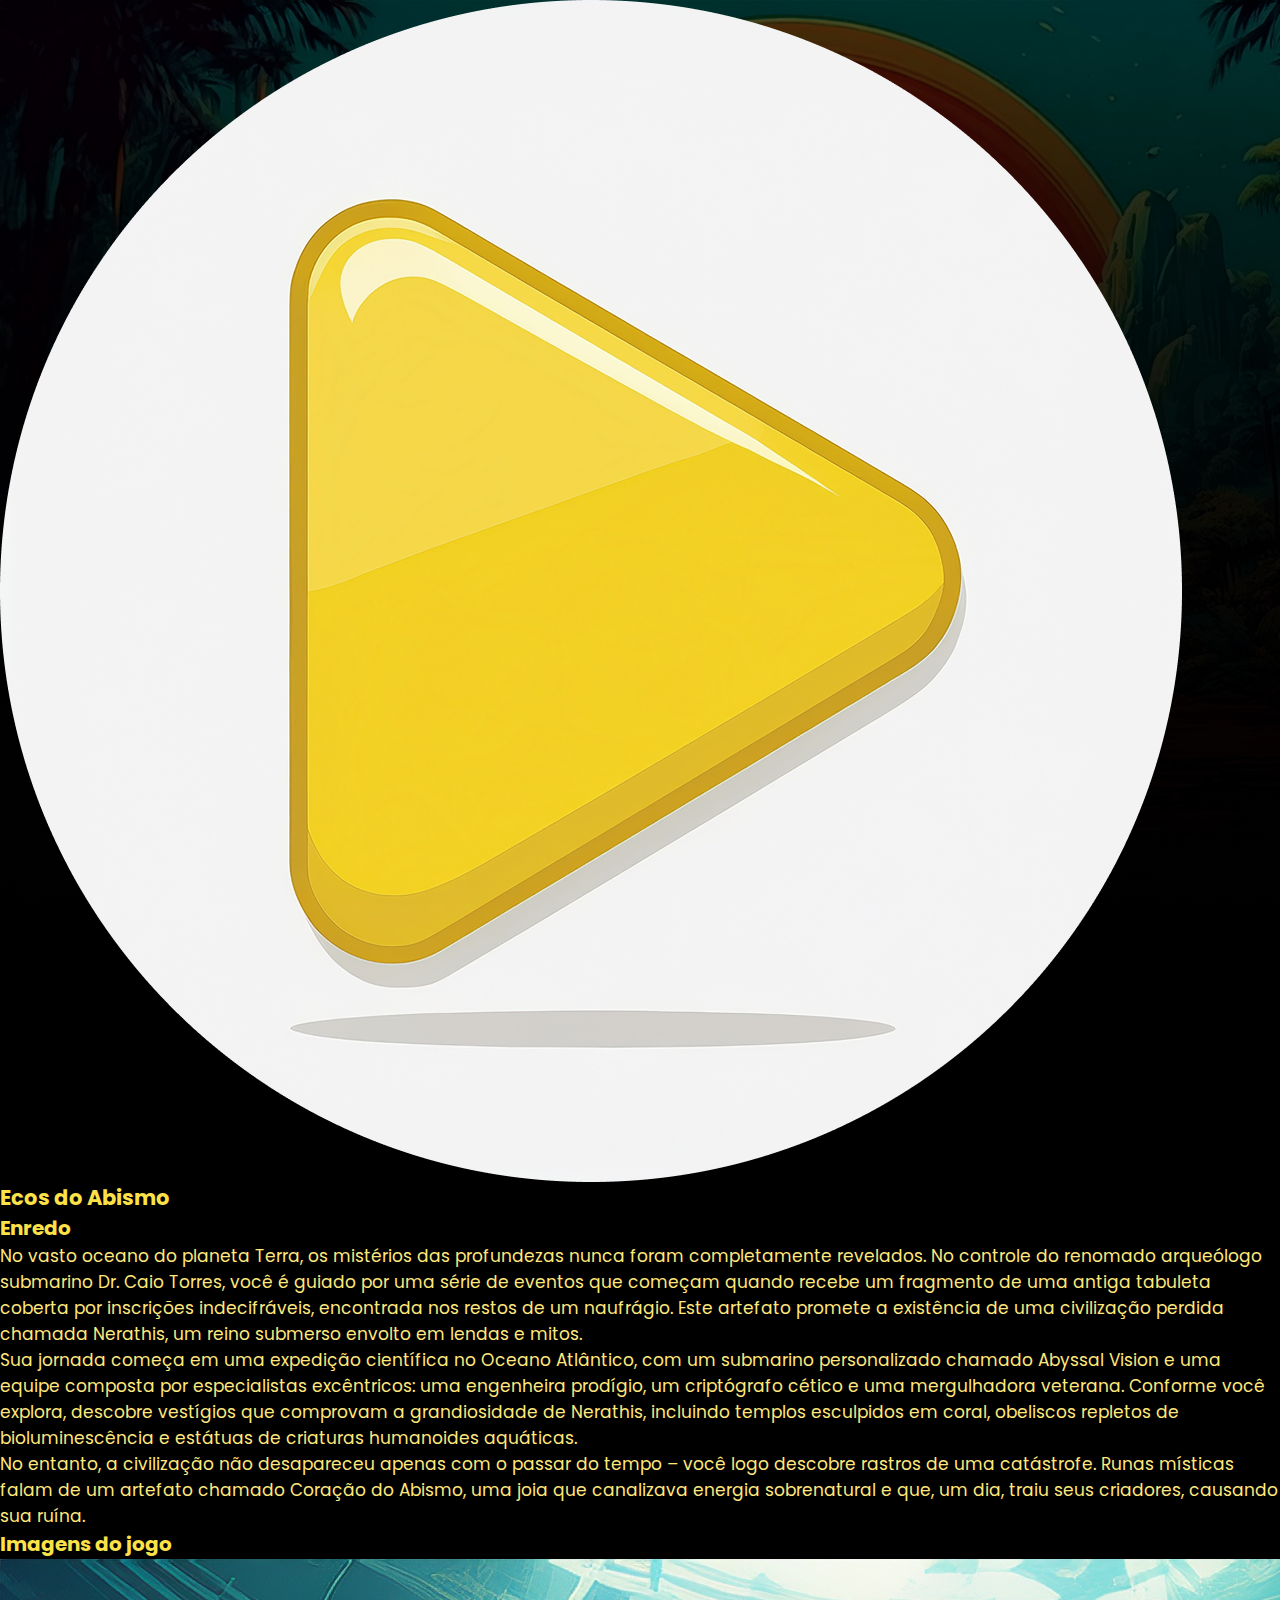
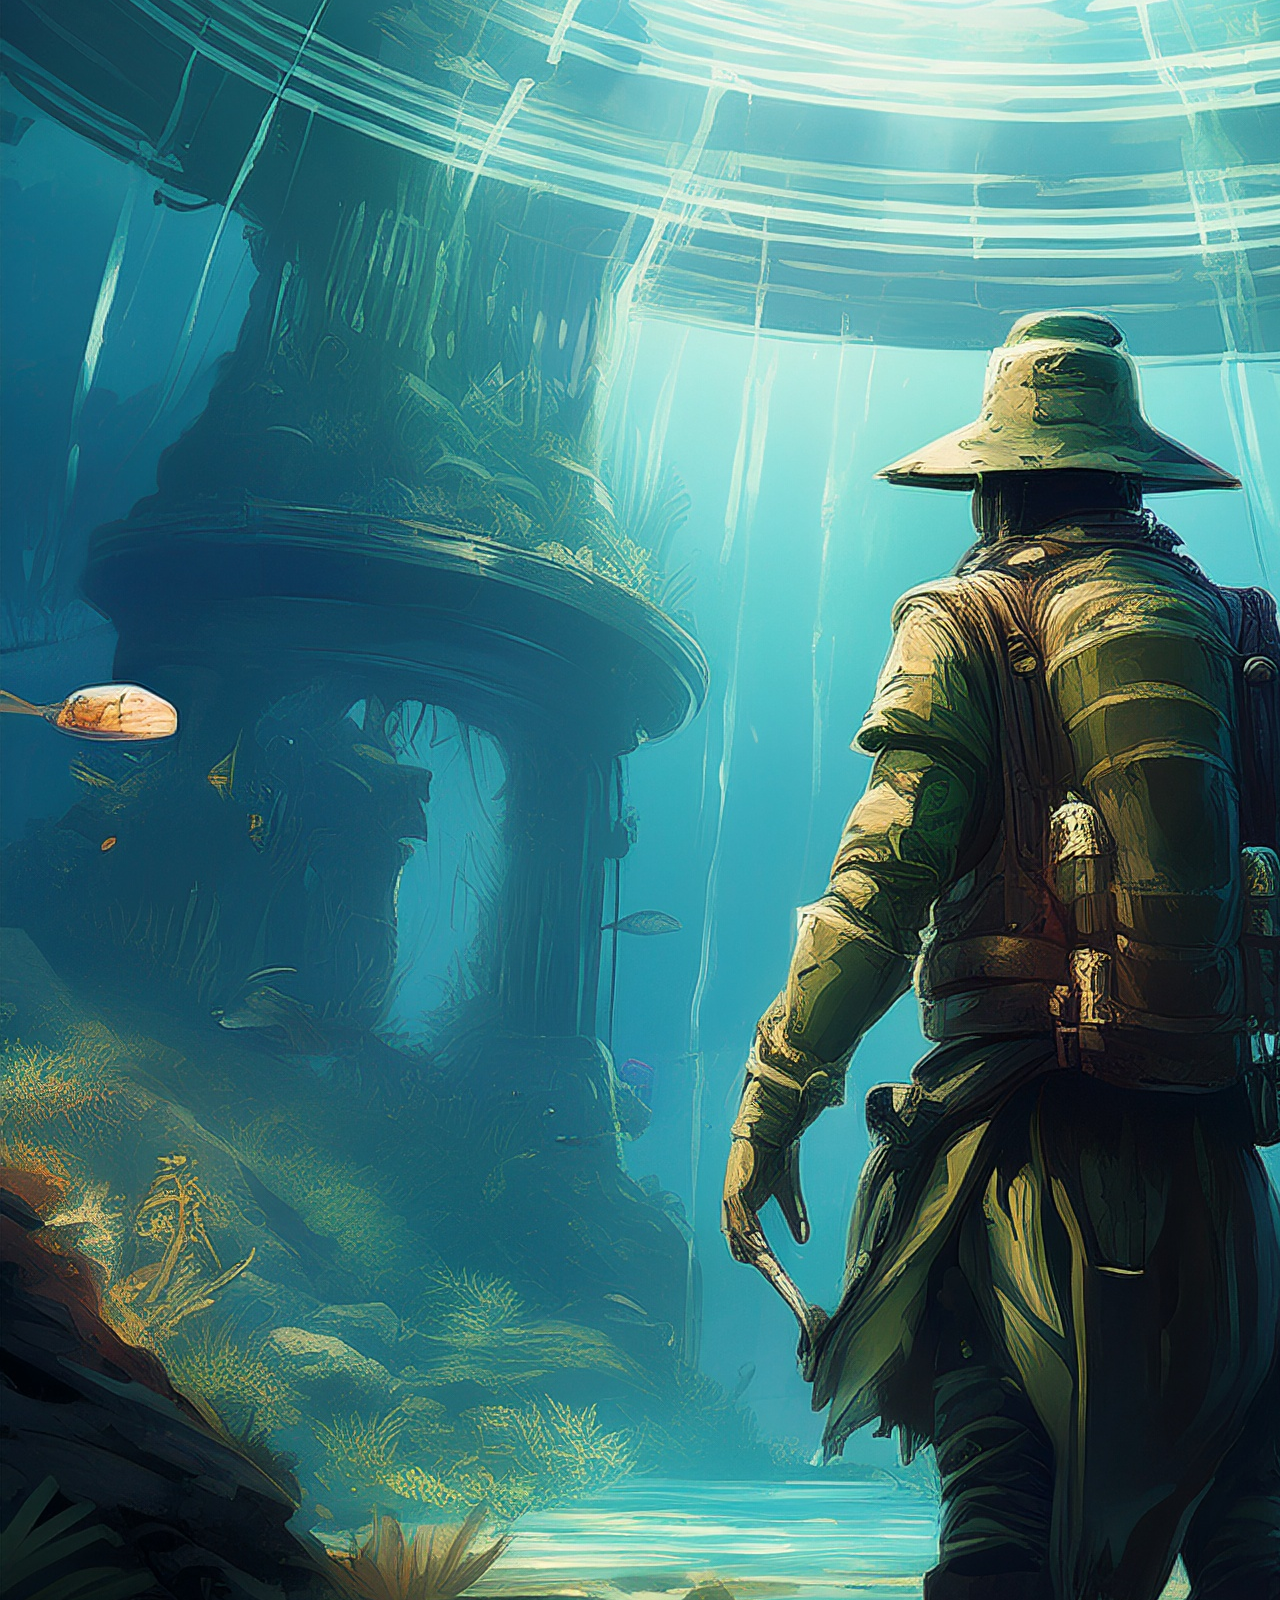
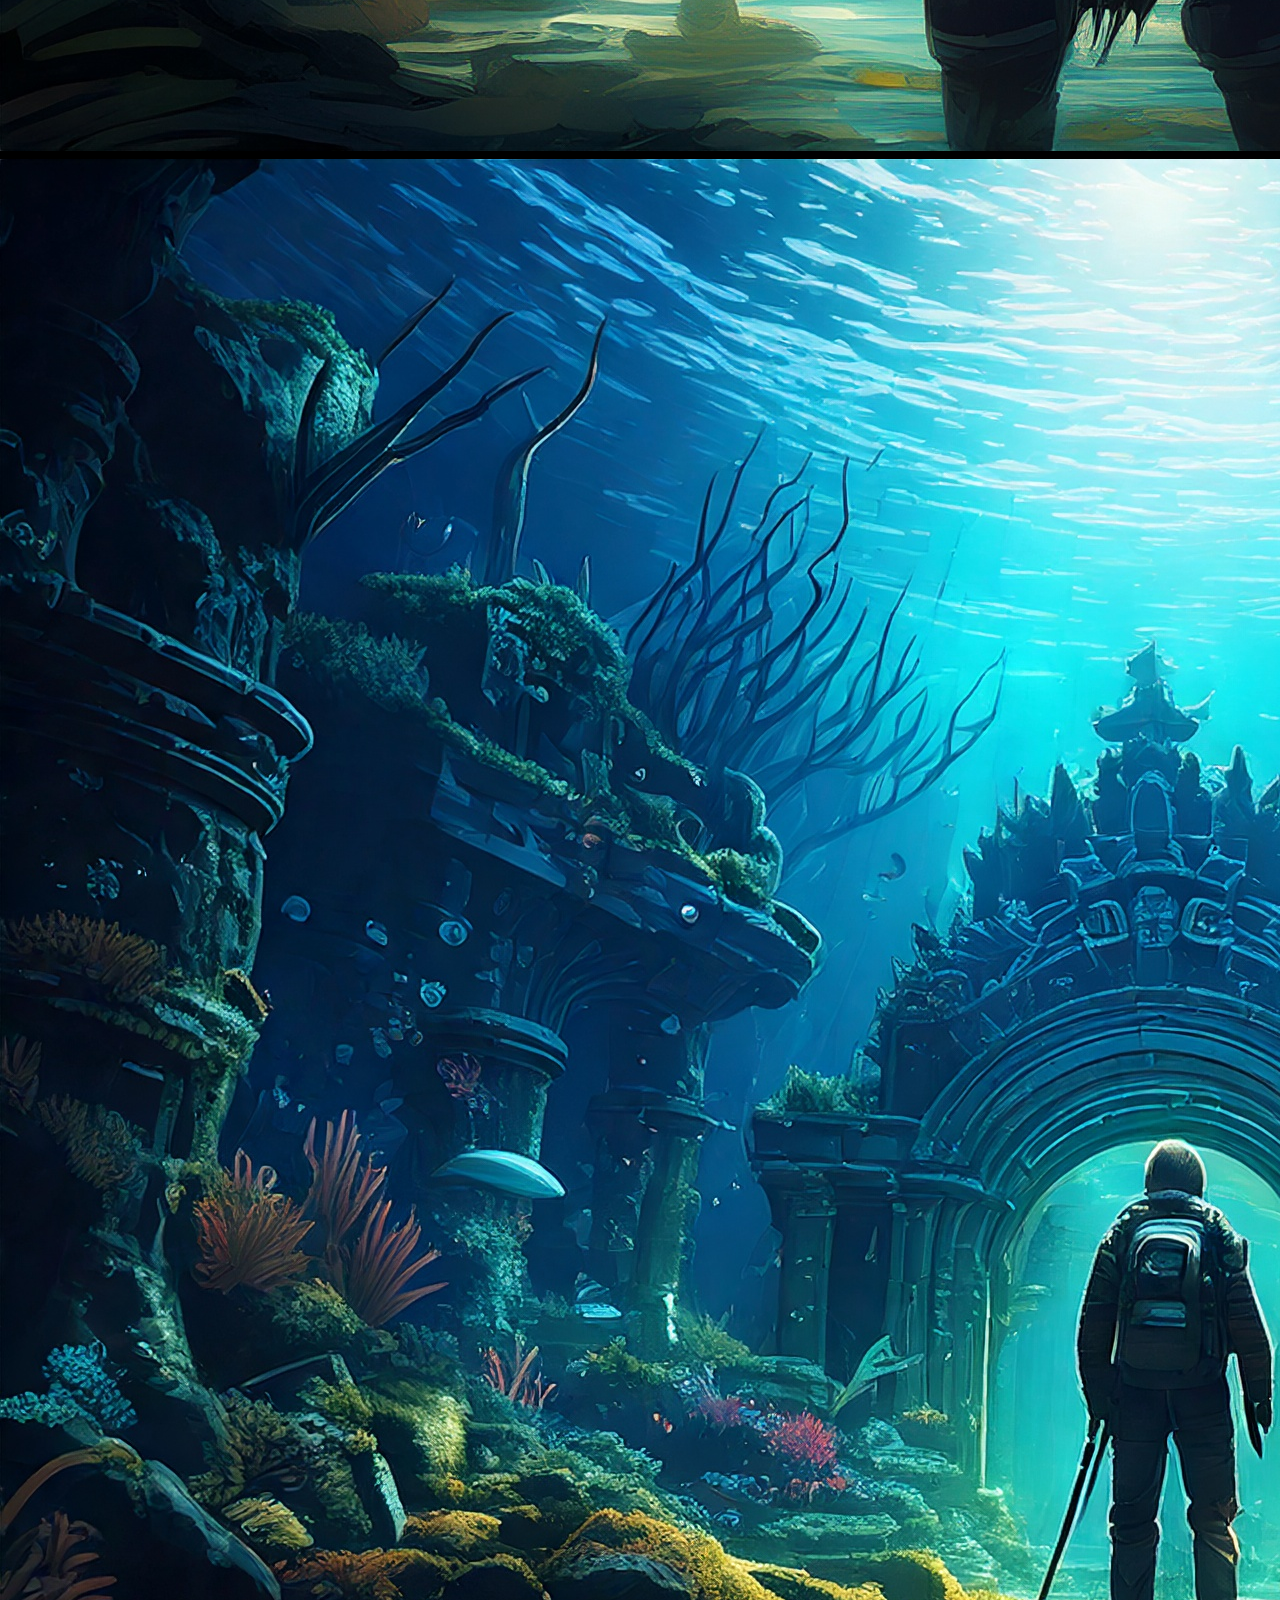
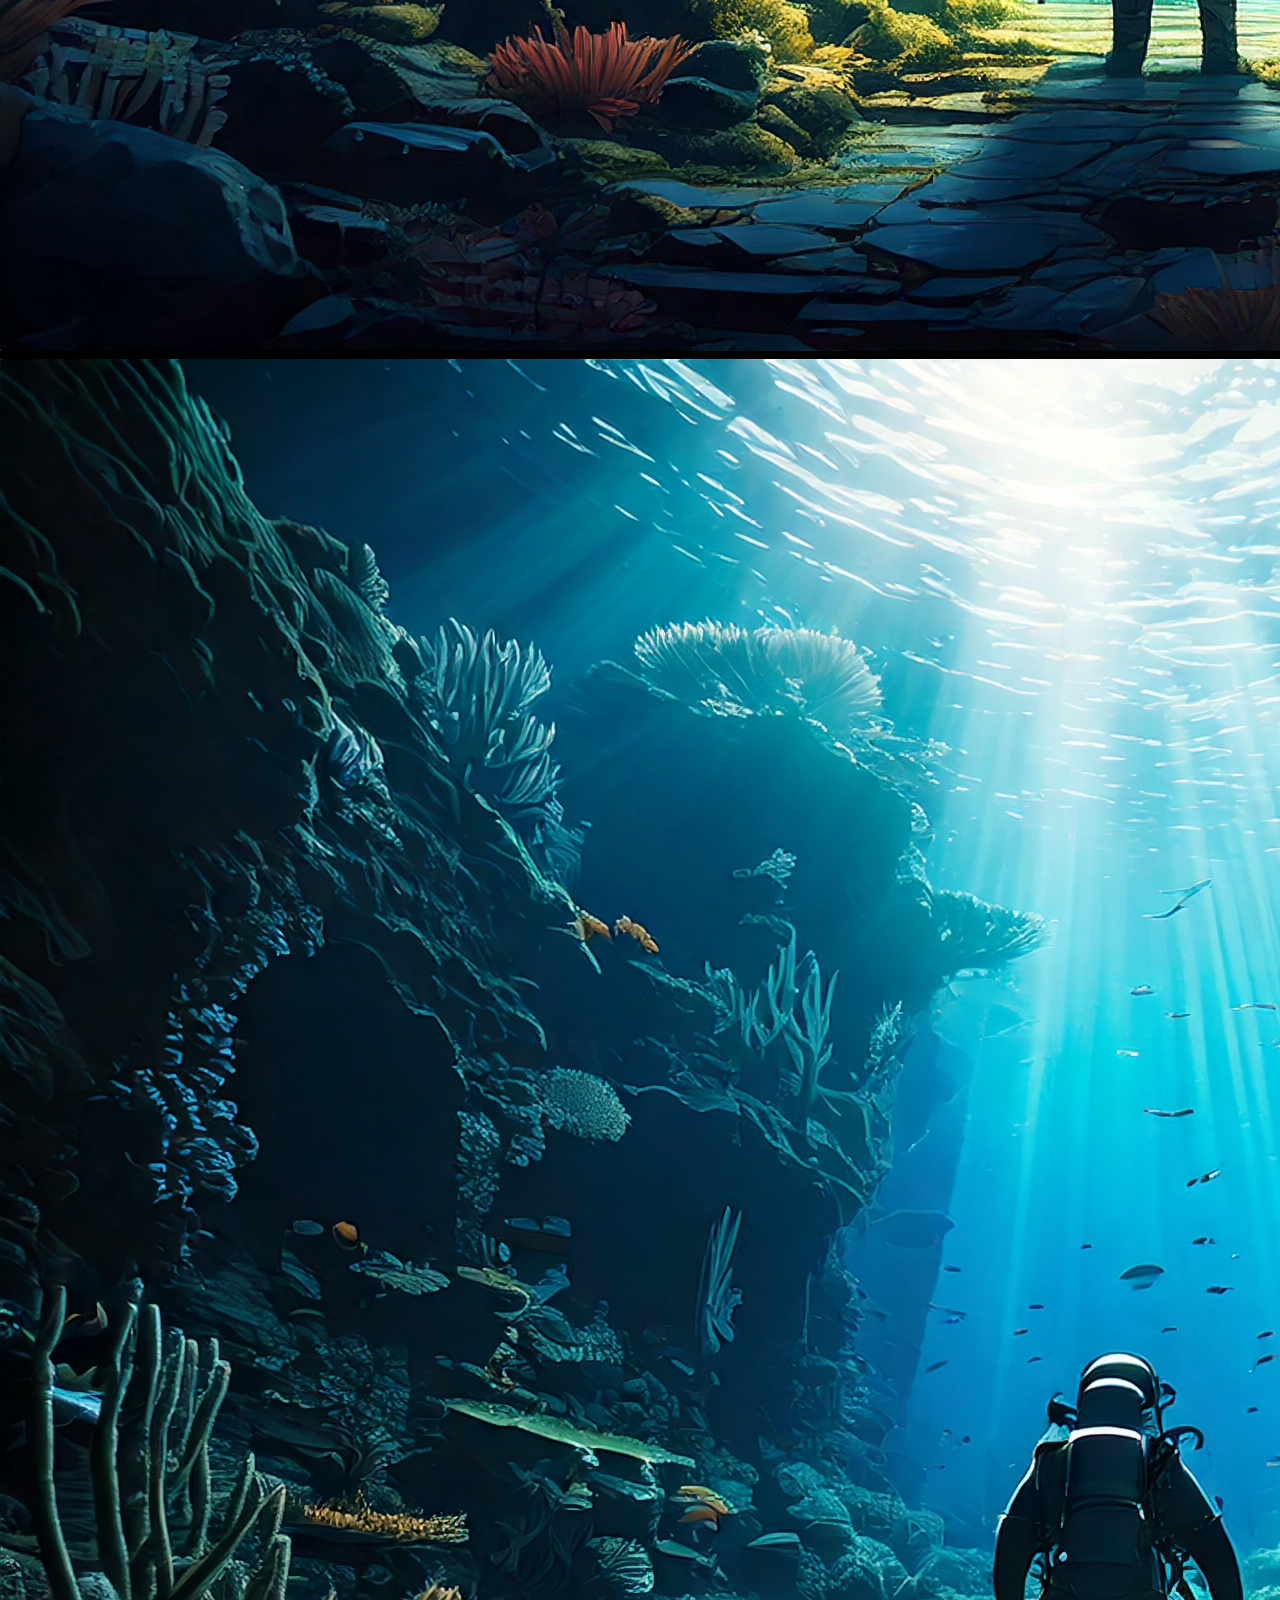
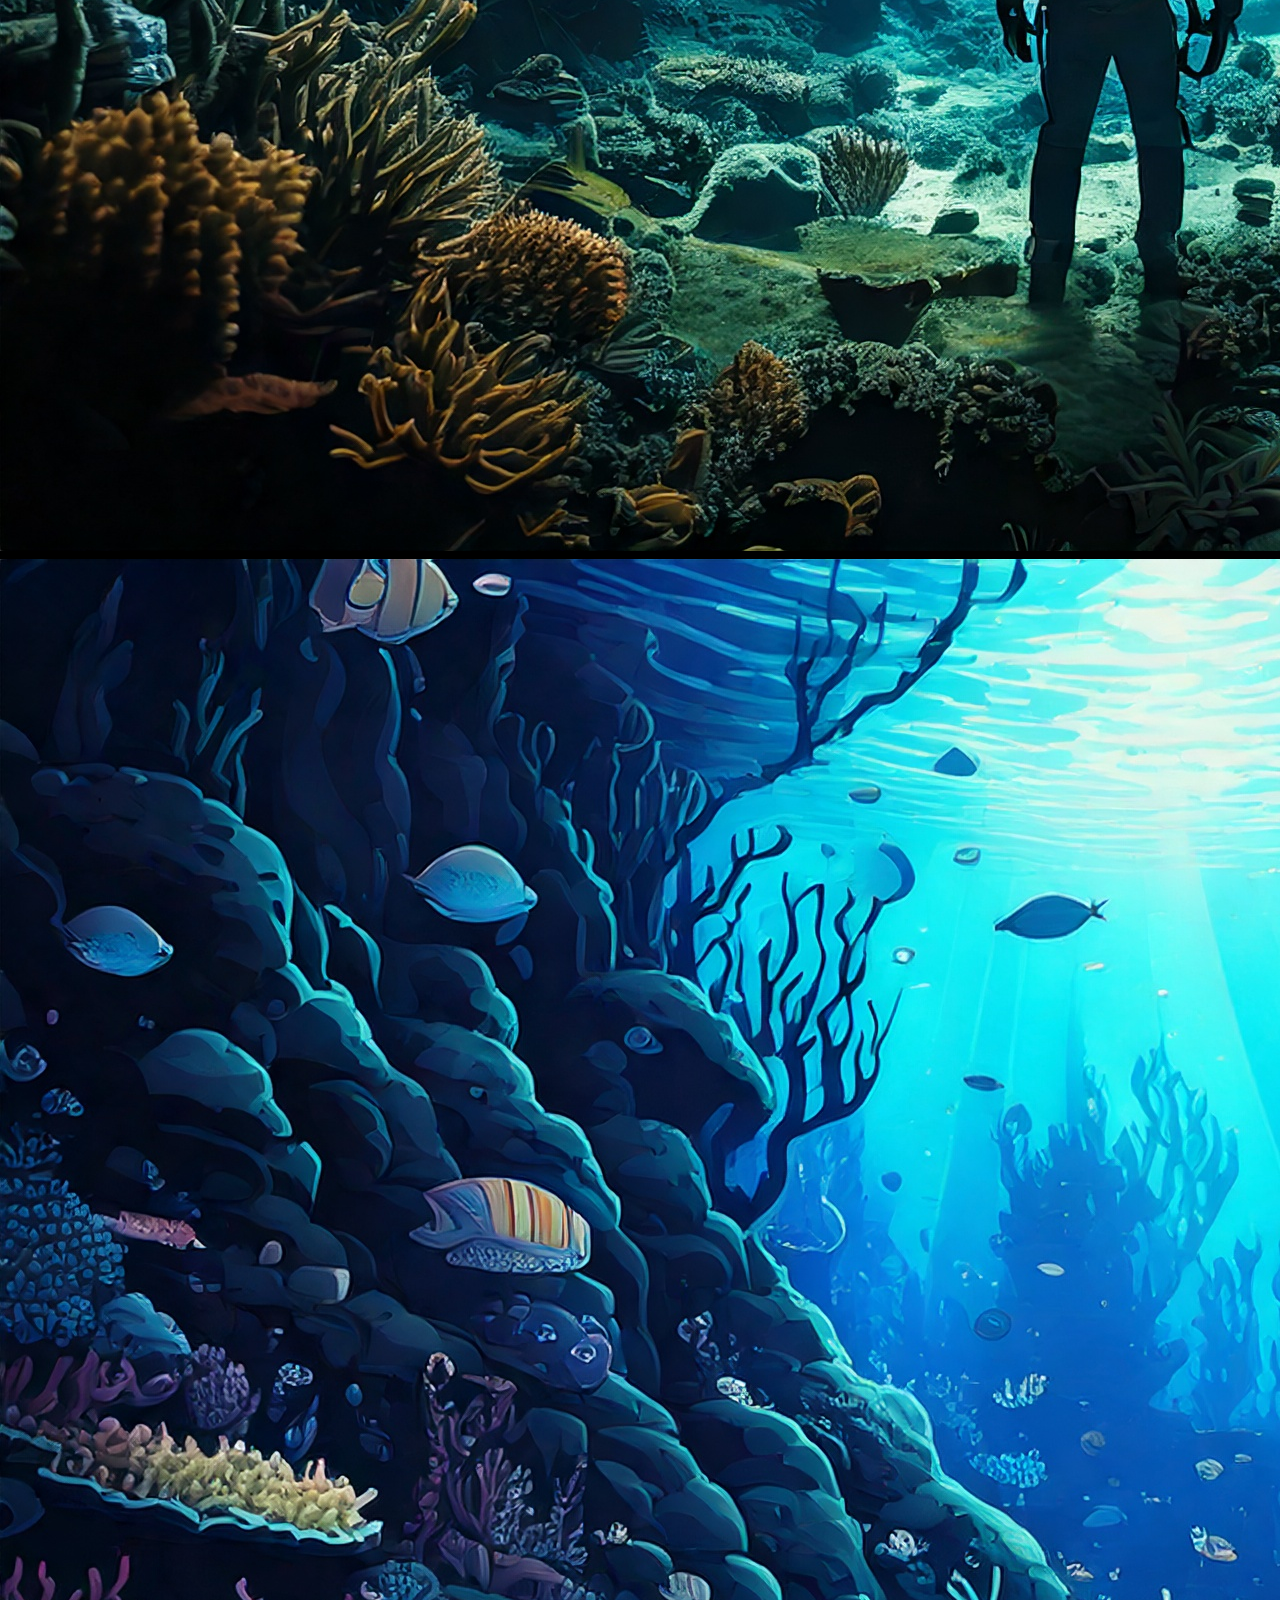
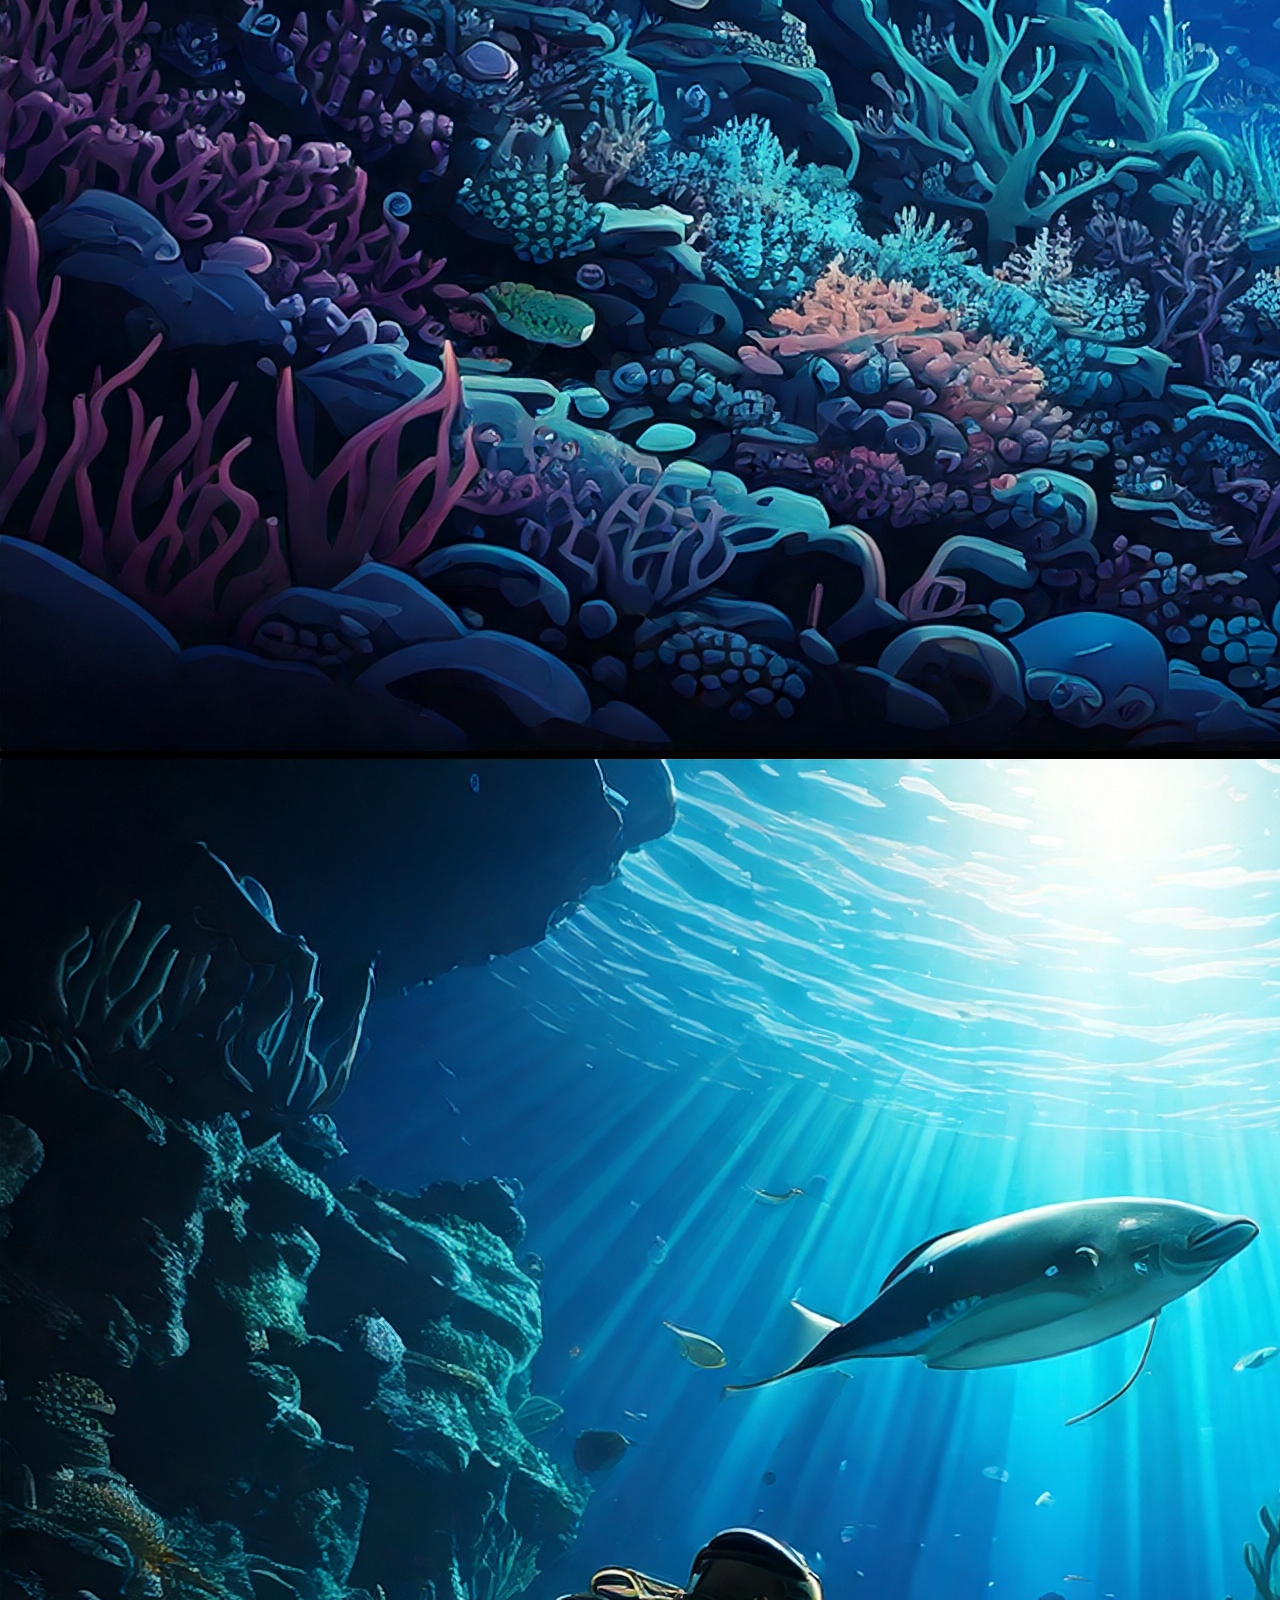
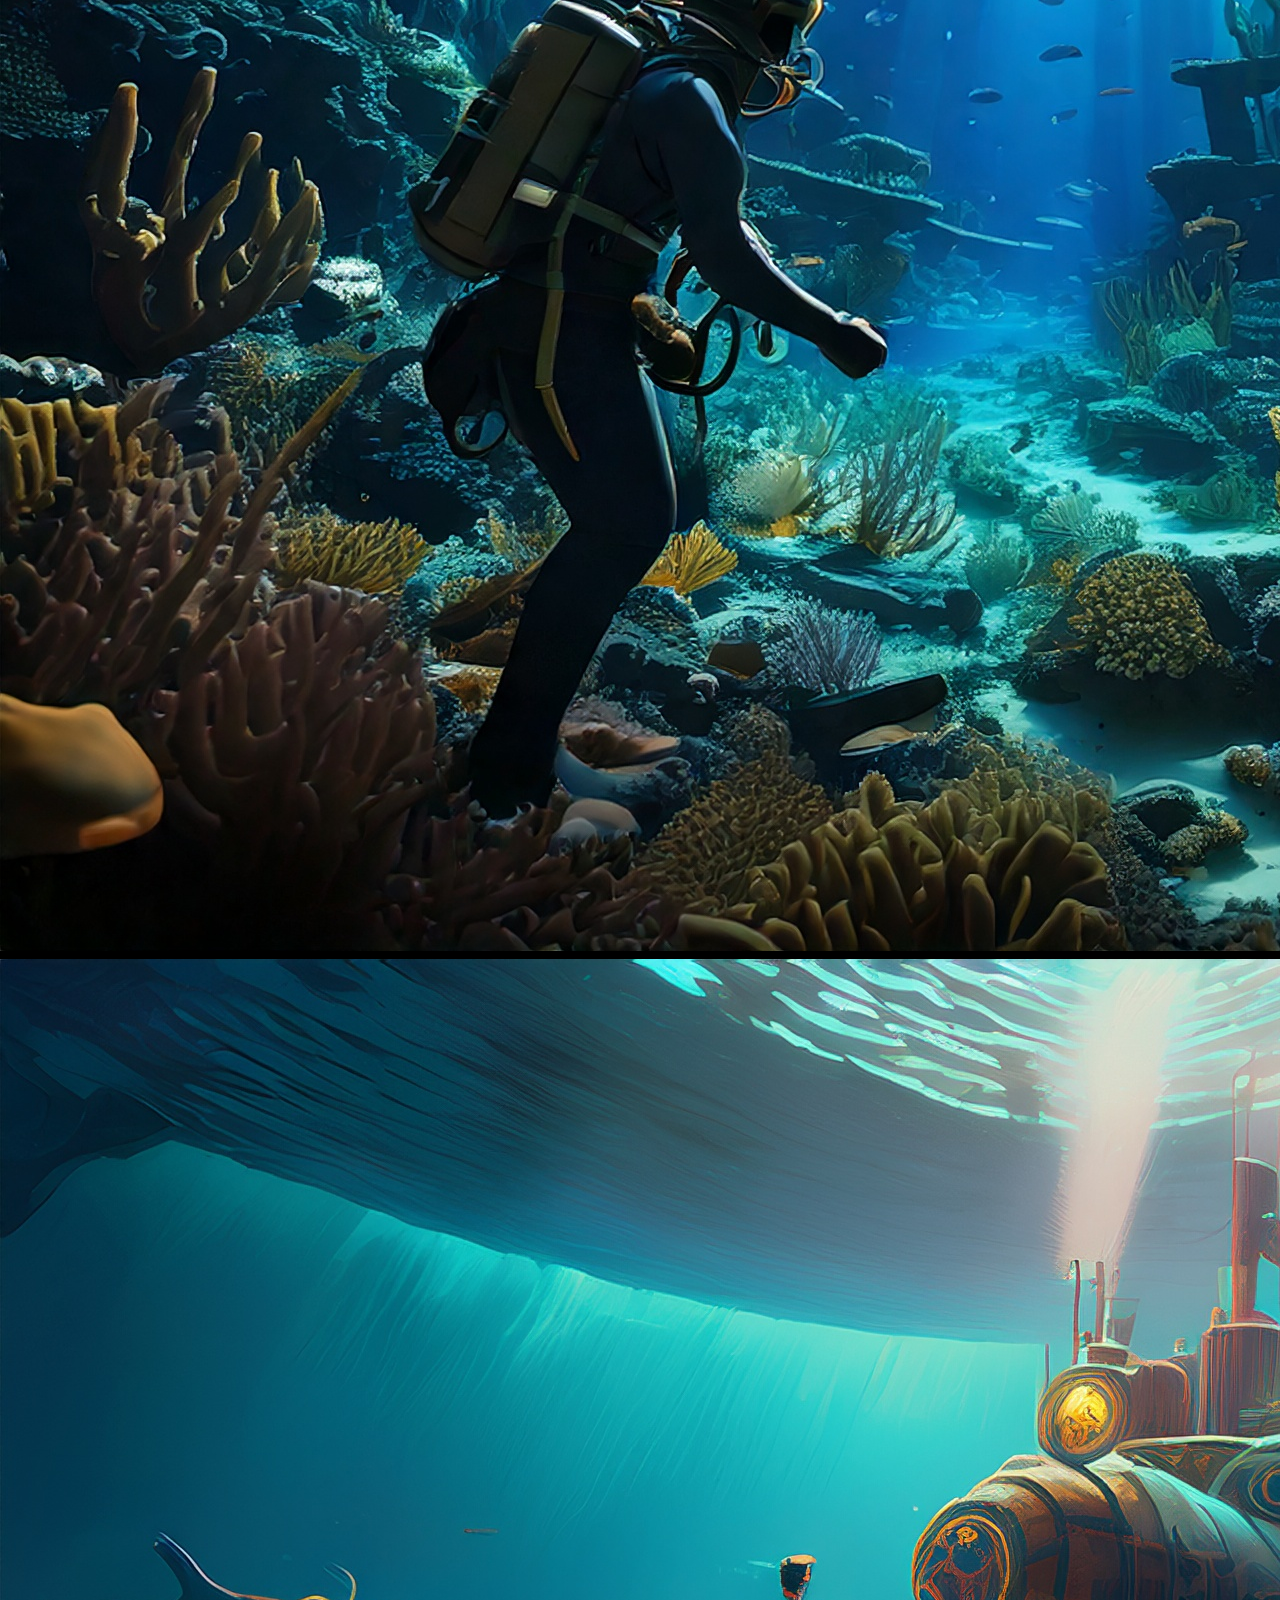
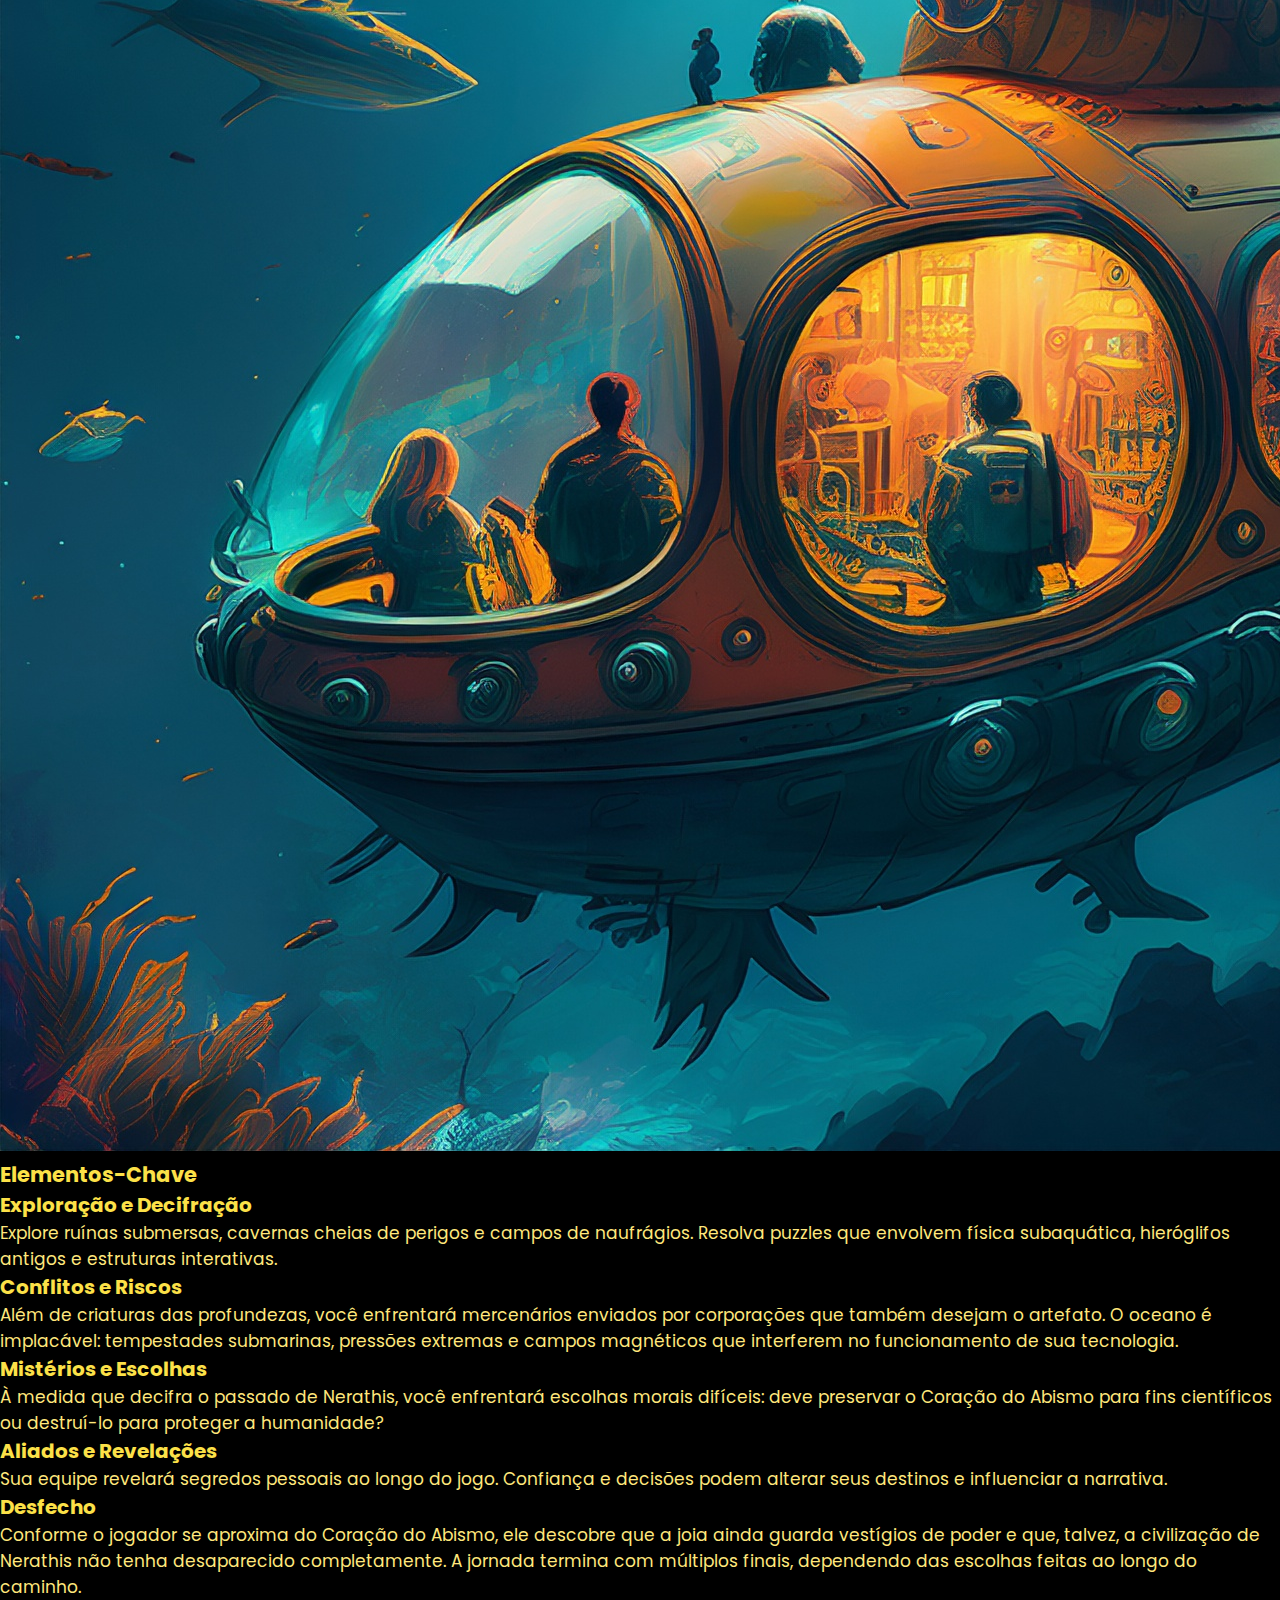
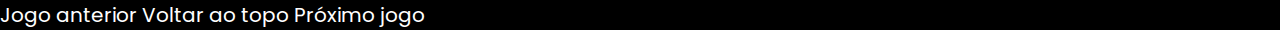
<file: assets/pages/3EcosDoAbismo.html>
<!DOCTYPE html>
<html lang="pt-br">
<head>
    <link rel="stylesheet" href="../css/style.css">
    <link rel="stylesheet" href="https://cdnjs.cloudflare.com/ajax/libs/font-awesome/6.7.2/css/all.min.css" integrity="sha512-Evv84Mr4kqVGRNSgIGL/F/aIDqQb7xQ2vcrdIwxfjThSH8CSR7PBEakCr51Ck+w+/U6swU2Im1vVX0SVk9ABhg==" crossorigin="anonymous" referrerpolicy="no-referrer" />
    <meta charset="UTF-8">
    <meta name="viewport" content="width=device-width, initial-scale=1.0">
    <title>Ecos do Abismo</title>
</head>
<body>
    
        <!------------------------------------------- começo bara nav ------------------------------------------->

    <div class="menu" id="topo-pagina">
        <nav aria-label="menu de navegação da pagina">
            <img class="icone-iara" src="../images/iconheader.png" alt="logo-site">
            <ul>
                <li>
                    <a class="li-nav" href="../../index.html">Voltar <i class="fa-solid fa-person-walking-arrow-loop-left"></i></a>
                </li>
                        <li class="linha"></li>
                <li>
                    <a class="li-nav" href="">Home <i class="fa-solid fa-house"></i></a>
                </li>
                        <li class="linha"></li>
                <li>
                    <a class="li-nav" href="">Loja <i class="fa-solid fa-cart-shopping"></i></a>
                </li>
                        <li class="linha"></li>
                <li>
                    <a class="li-nav" href="">Ajuda <i class="fa-solid fa-headset"></i></a>
                </li>
                        <li class="linha"></li>
                <li>
                    <a class="li-nav" href="">Sobre <i class="fa-solid fa-circle-info"></i></a>
                <li>
                        <li class="linha"></li>
                <li>
                    <a class="btn-outline" href="#">Login <i class="fa-solid fa-right-to-bracket"></i></a>
                </li>                        
                    <li class="cadastro"><a class="btn" href="#">Cadastre-se <i class="fa-solid fa-user-plus"></i></a>
                </li>
            </ul>
        </nav>
    </div>
    <!------------------------------------------- fim bara nav ------------------------------------------->
    
        <!--------------------------------------- hero --------------------------------------------->
    <div class="hero" id="hero4">
        <div aria-label="" class="game-page">
            <h2>Ecos do Abismo</h2>
            <h3>Enredo</h3>
            <p>No vasto oceano do planeta Terra, os mistérios das profundezas nunca foram completamente revelados. No controle do renomado arqueólogo submarino Dr. Caio Torres, você é guiado por uma série de eventos que começam quando recebe um fragmento de uma antiga tabuleta coberta por inscrições indecifráveis, encontrada nos restos de um naufrágio. Este artefato promete a existência de uma civilização perdida chamada Nerathis, um reino submerso envolto em lendas e mitos.</p>
            <p>Sua jornada começa em uma expedição científica no Oceano Atlântico, com um submarino personalizado chamado Abyssal Vision e uma equipe composta por especialistas excêntricos: uma engenheira prodígio, um criptógrafo cético e uma mergulhadora veterana. Conforme você explora, descobre vestígios que comprovam a grandiosidade de Nerathis, incluindo templos esculpidos em coral, obeliscos repletos de bioluminescência e estátuas de criaturas humanoides aquáticas.</p>
            <p>No entanto, a civilização não desapareceu apenas com o passar do tempo – você logo descobre rastros de uma catástrofe. Runas místicas falam de um artefato chamado Coração do Abismo, uma joia que canalizava energia sobrenatural e que, um dia, traiu seus criadores, causando sua ruína.</p>

            <h3 aria-label="imagens do jogo">Imagens do jogo</h3>

        <div class="game-img">                        
            <img " src="../images/3Ecos-do-Abismo/page-img (1).jpg" alt="Personagem Caio de costas">
            <img " src="../images/3Ecos-do-Abismo/page-img (2).jpg" alt="explorador entrando em ruinas marinhas">
            <img " src="../images/3Ecos-do-Abismo/page-img (3).jpg" alt="mergulhador explorando">
            <img " src="../images/3Ecos-do-Abismo/page-img (4).jpg" alt="corais no fundo do mar">
            <img " src="../images/3Ecos-do-Abismo/page-img (5).jpg" alt="mergulhador se direcionando a ruinas marinhas">
            <img " src="../images/3Ecos-do-Abismo/page-img (6).jpg" alt="suubmarino abyssal vision">
        </div>
        <h2>Elementos-Chave</h2>
        <h3>Exploração e Decifração</h3>
        
        <p>Explore ruínas submersas, cavernas cheias de perigos e campos de naufrágios. Resolva puzzles que envolvem física subaquática, hieróglifos antigos e estruturas interativas.</p>

        <h3>Conflitos e Riscos</h3>

        <p>Além de criaturas das profundezas, você enfrentará mercenários enviados por corporações que também desejam o artefato.      
        O oceano é implacável: tempestades submarinas, pressões extremas e campos magnéticos que interferem no funcionamento de sua tecnologia.</p>

        <h3>Mistérios e Escolhas</h3>

        <p>À medida que decifra o passado de Nerathis, você enfrentará escolhas morais difíceis: deve preservar o Coração do Abismo para fins científicos ou destruí-lo para proteger a humanidade?</p>

        <h3>Aliados e Revelações</h3>
        
        <p>Sua equipe revelará segredos pessoais ao longo do jogo. Confiança e decisões podem alterar seus destinos e influenciar a narrativa.
        
        <h3>Desfecho</h3>
        <p>Conforme o jogador se aproxima do Coração do Abismo, ele descobre que a joia ainda guarda vestígios de poder e que, talvez, a civilização de Nerathis não tenha desaparecido completamente. A jornada termina com múltiplos finais, dependendo das escolhas feitas ao longo do caminho.</p>
                
            <div class="btn-down">
                <a class="btn-jogo-anterior" href="../pages/2HorizontesPerdidos.html"></i>Jogo anterior</a>
                <a class="btn-voltar-topo" href="#topo-pagina"> Voltar ao topo</a>
                <a class="btn-proximo-jogo" href="../pages/4LendasEstrelarium.html">Próximo jogo</a>
            </div>        
        </div>
    </div>
        <!--------------------------------------- fim hero ---------------------------------------->

    
</body>
</html>
</file>
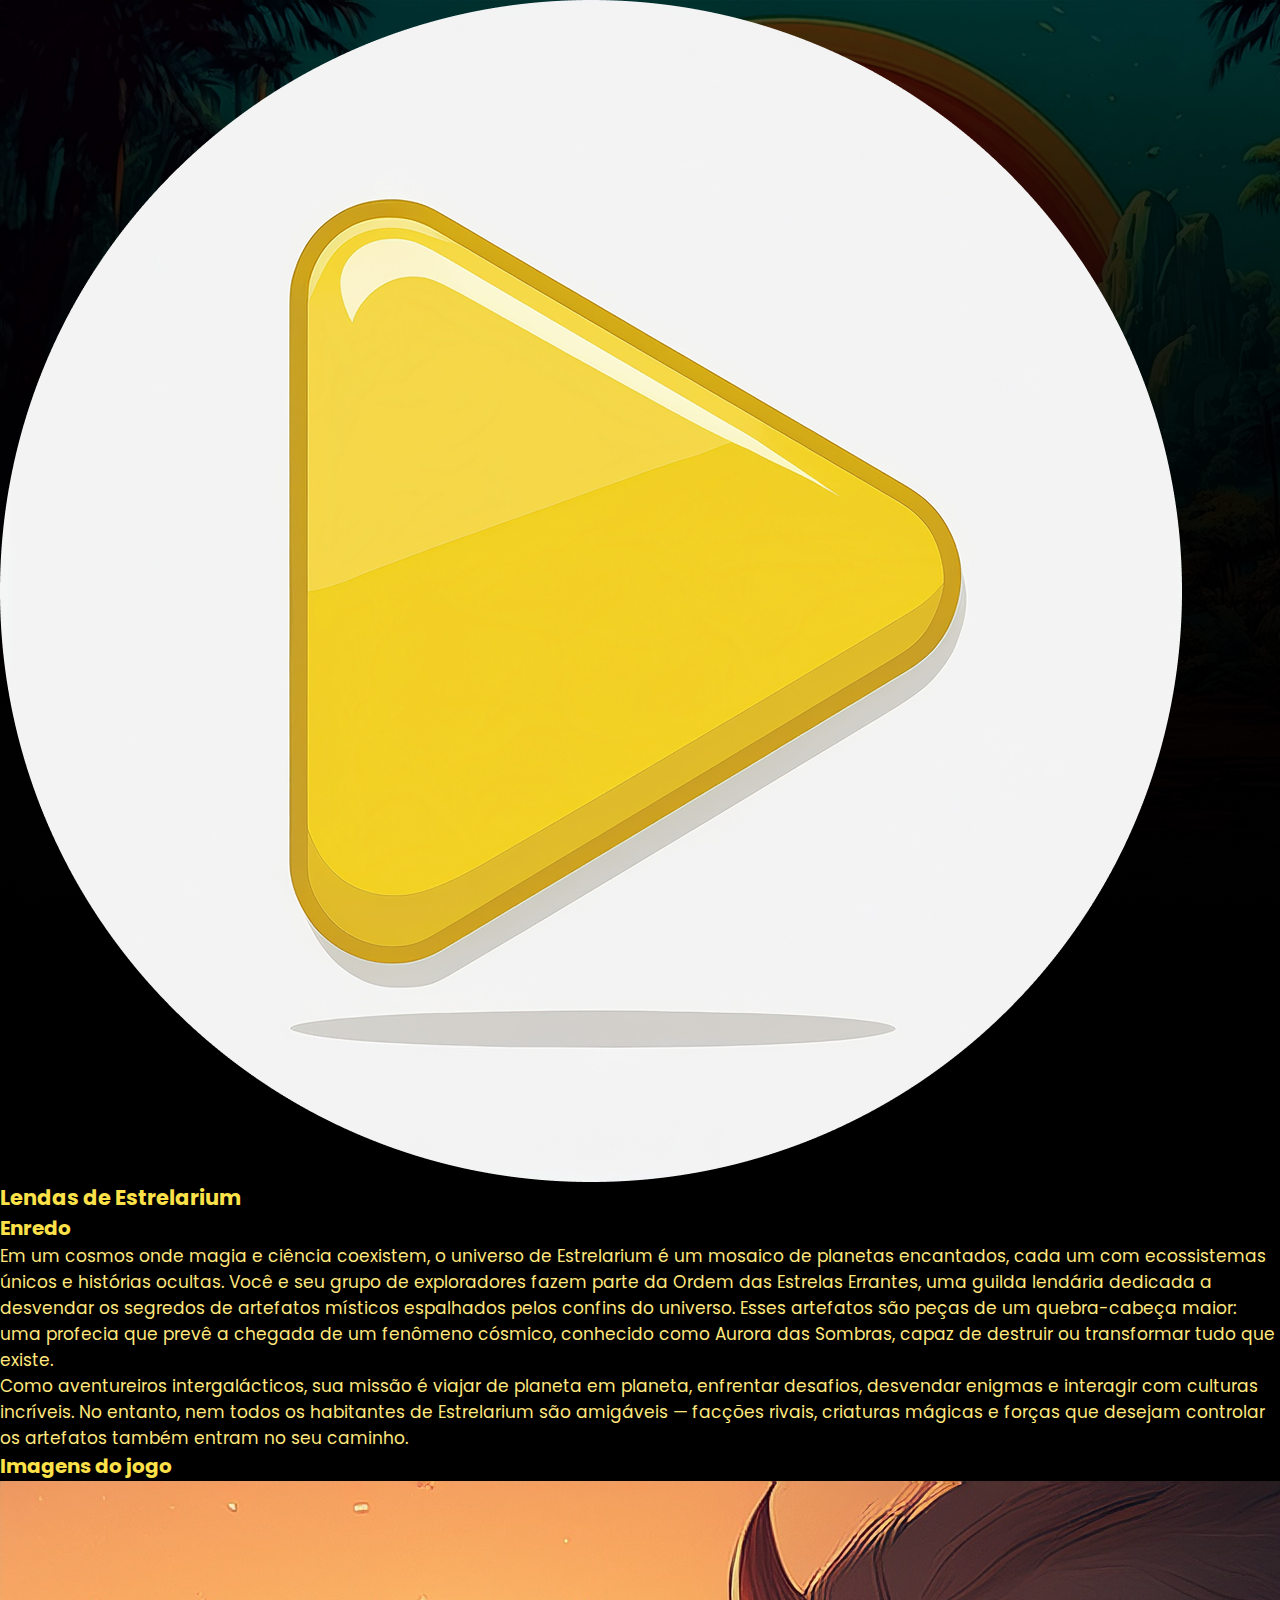
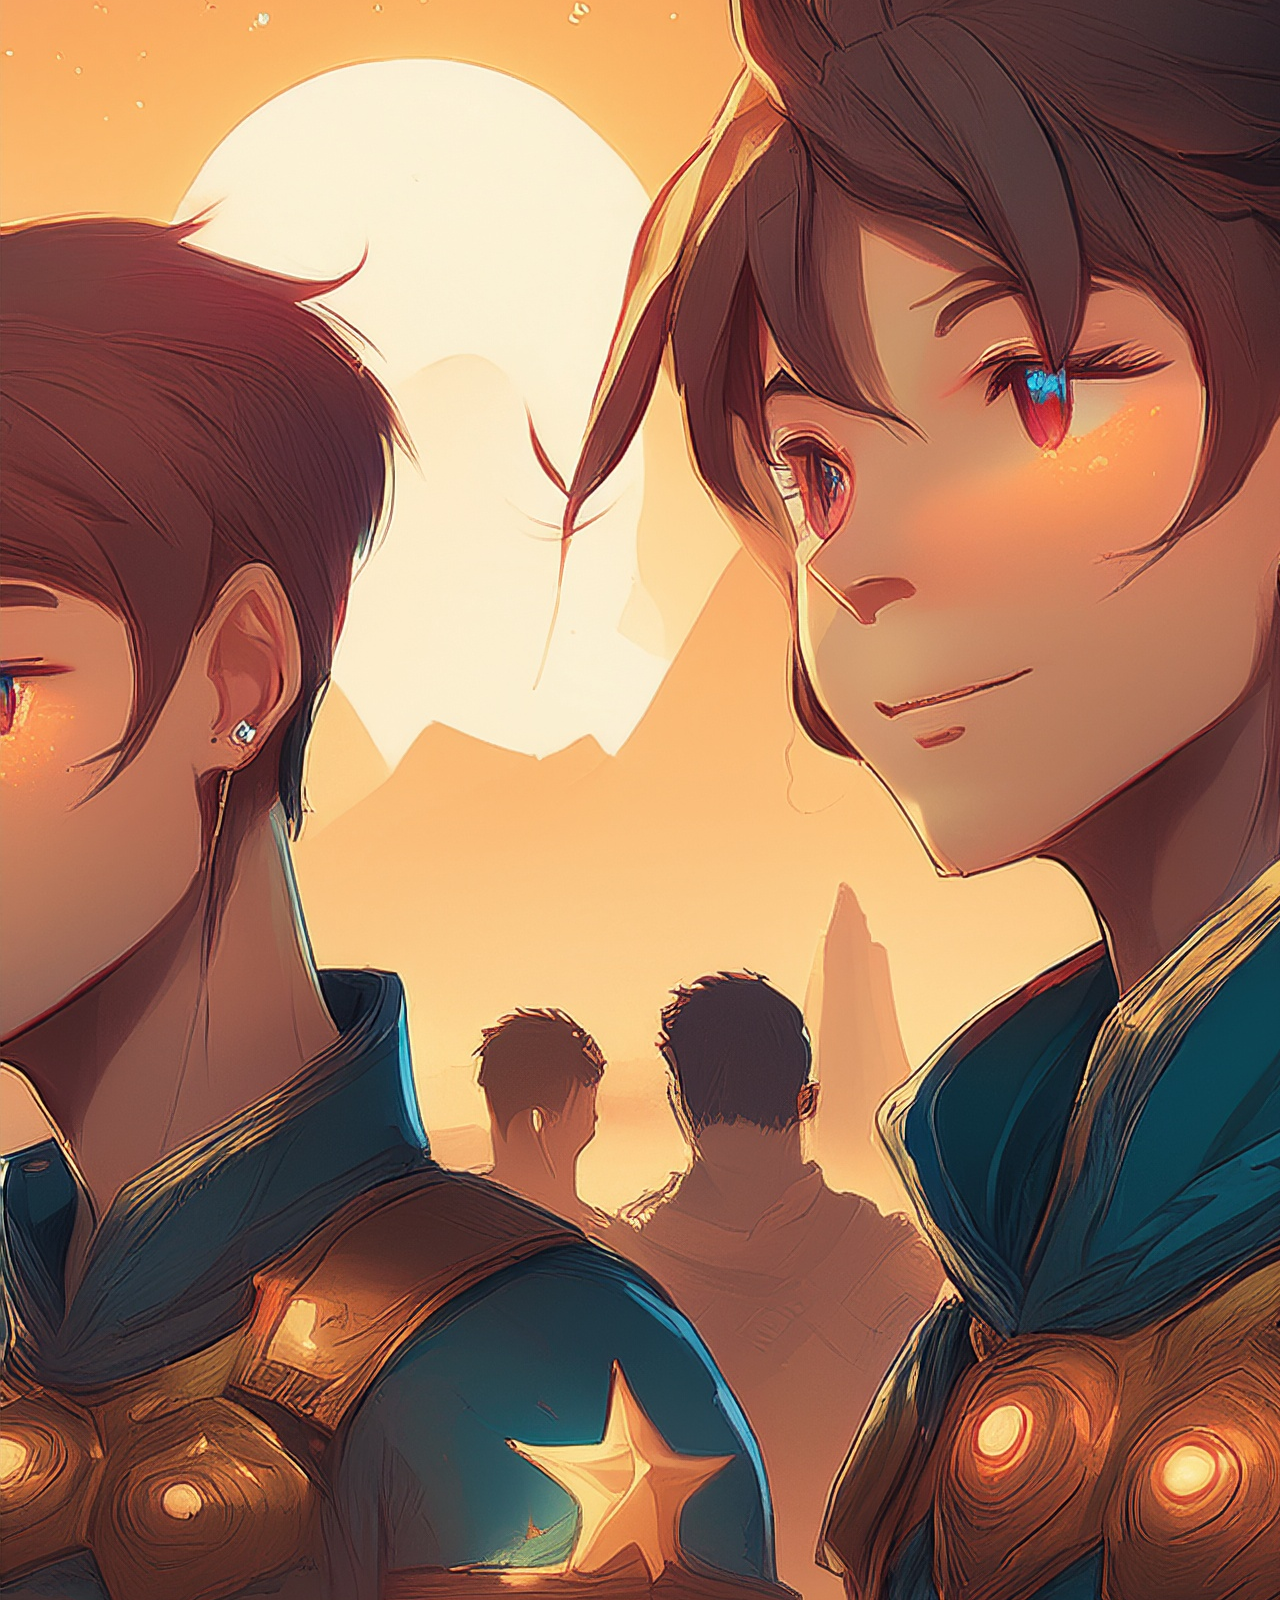
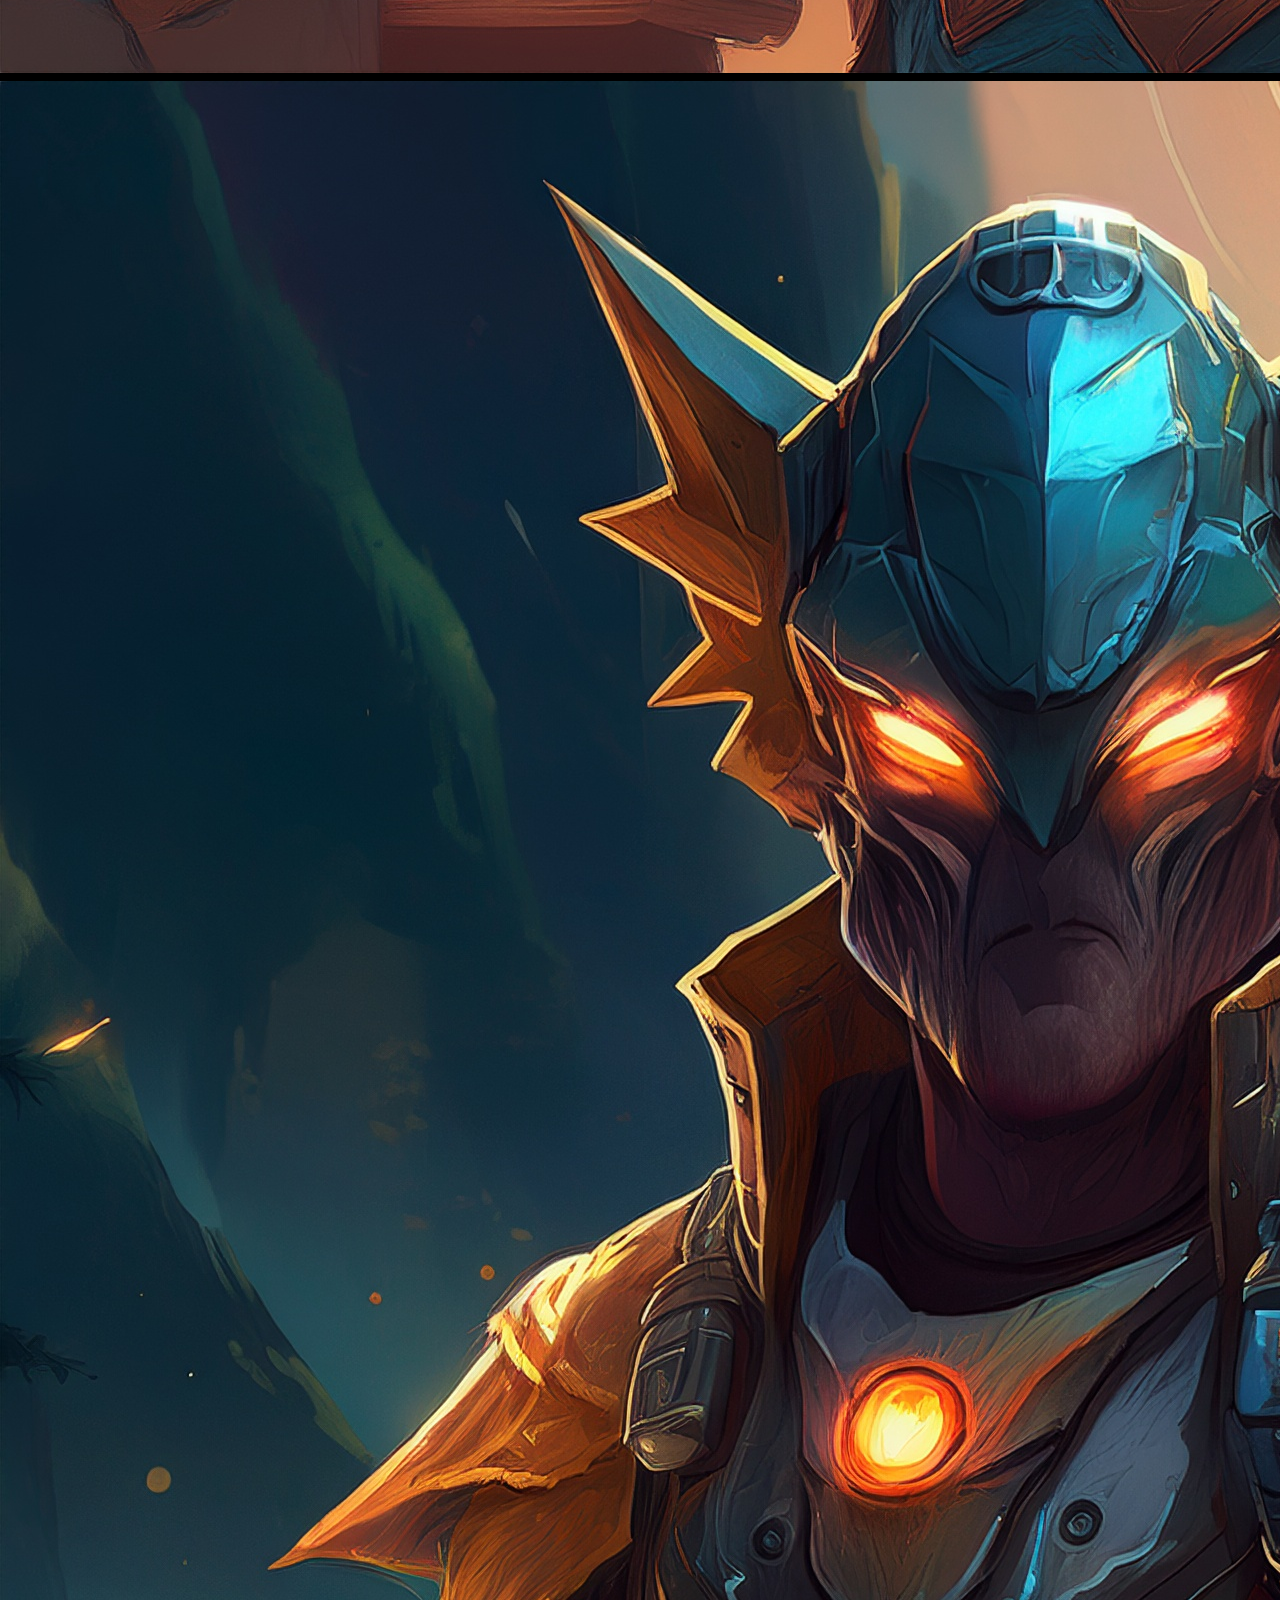
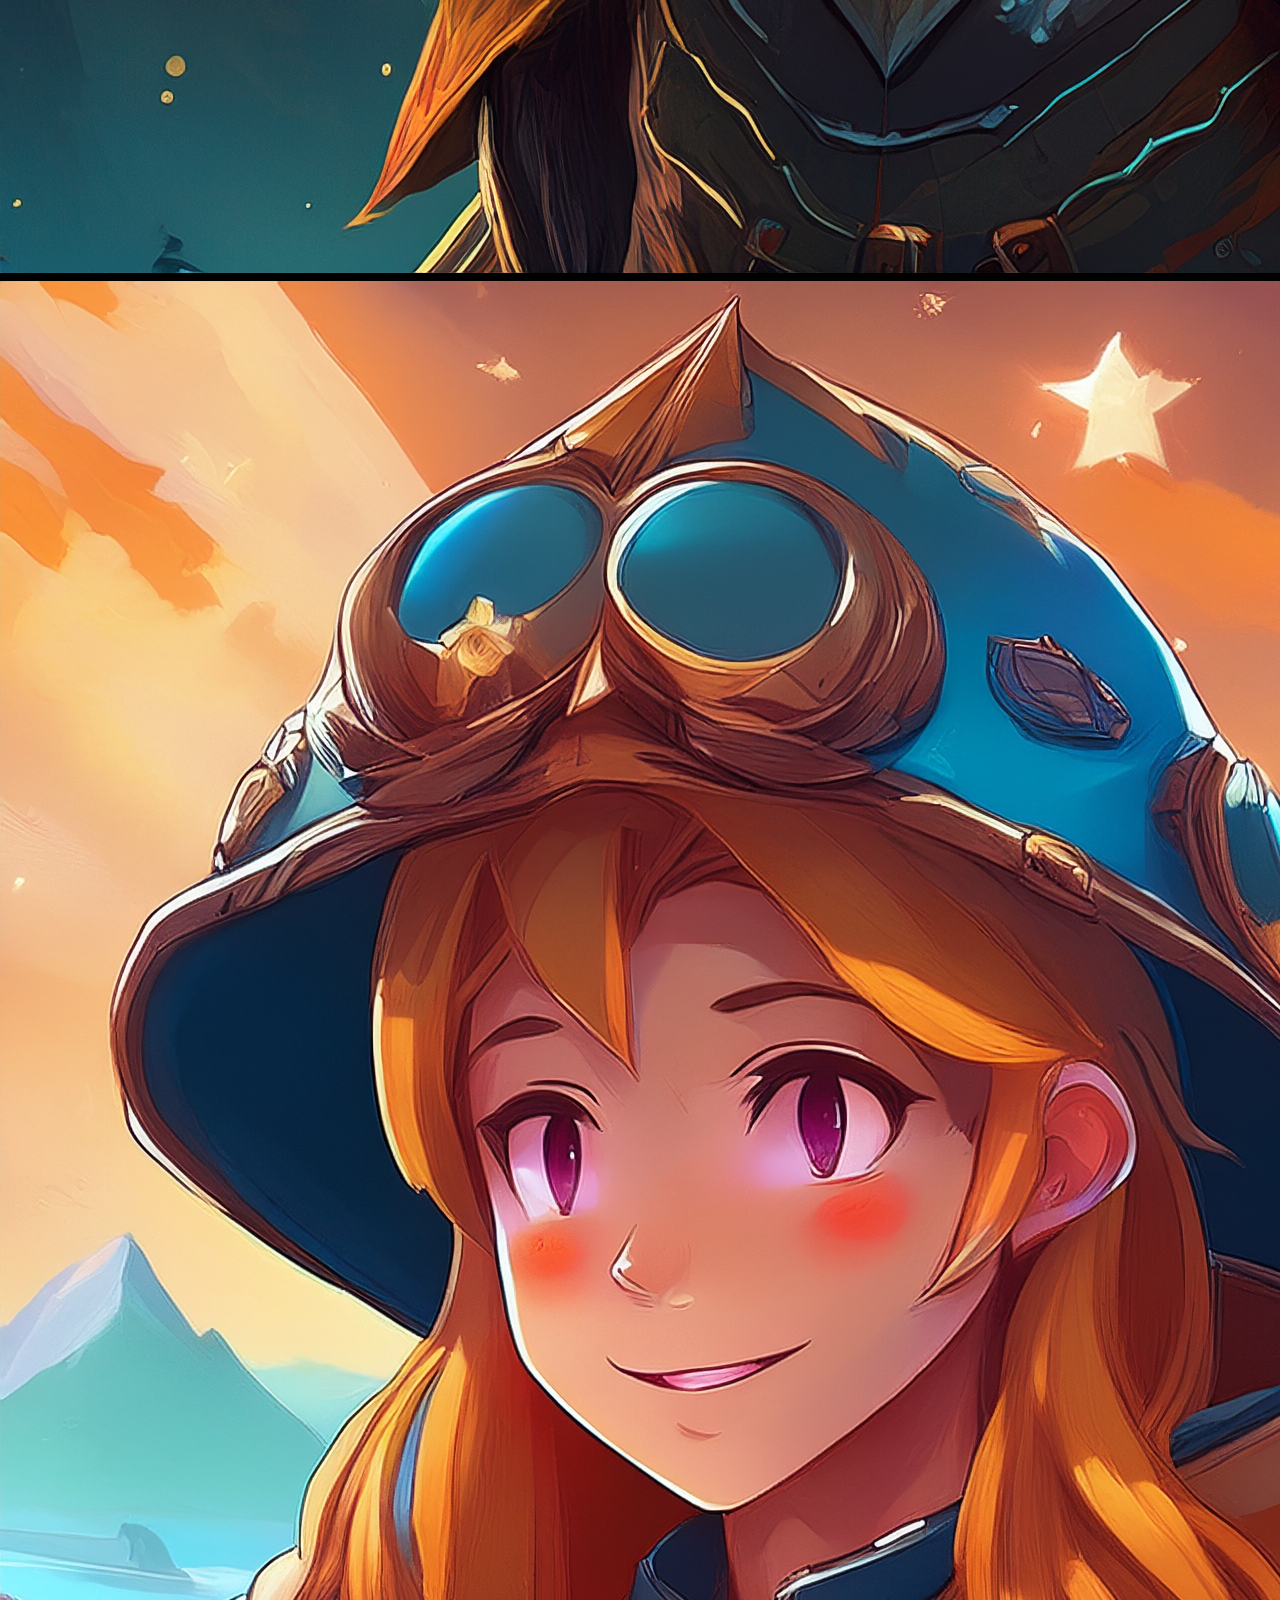
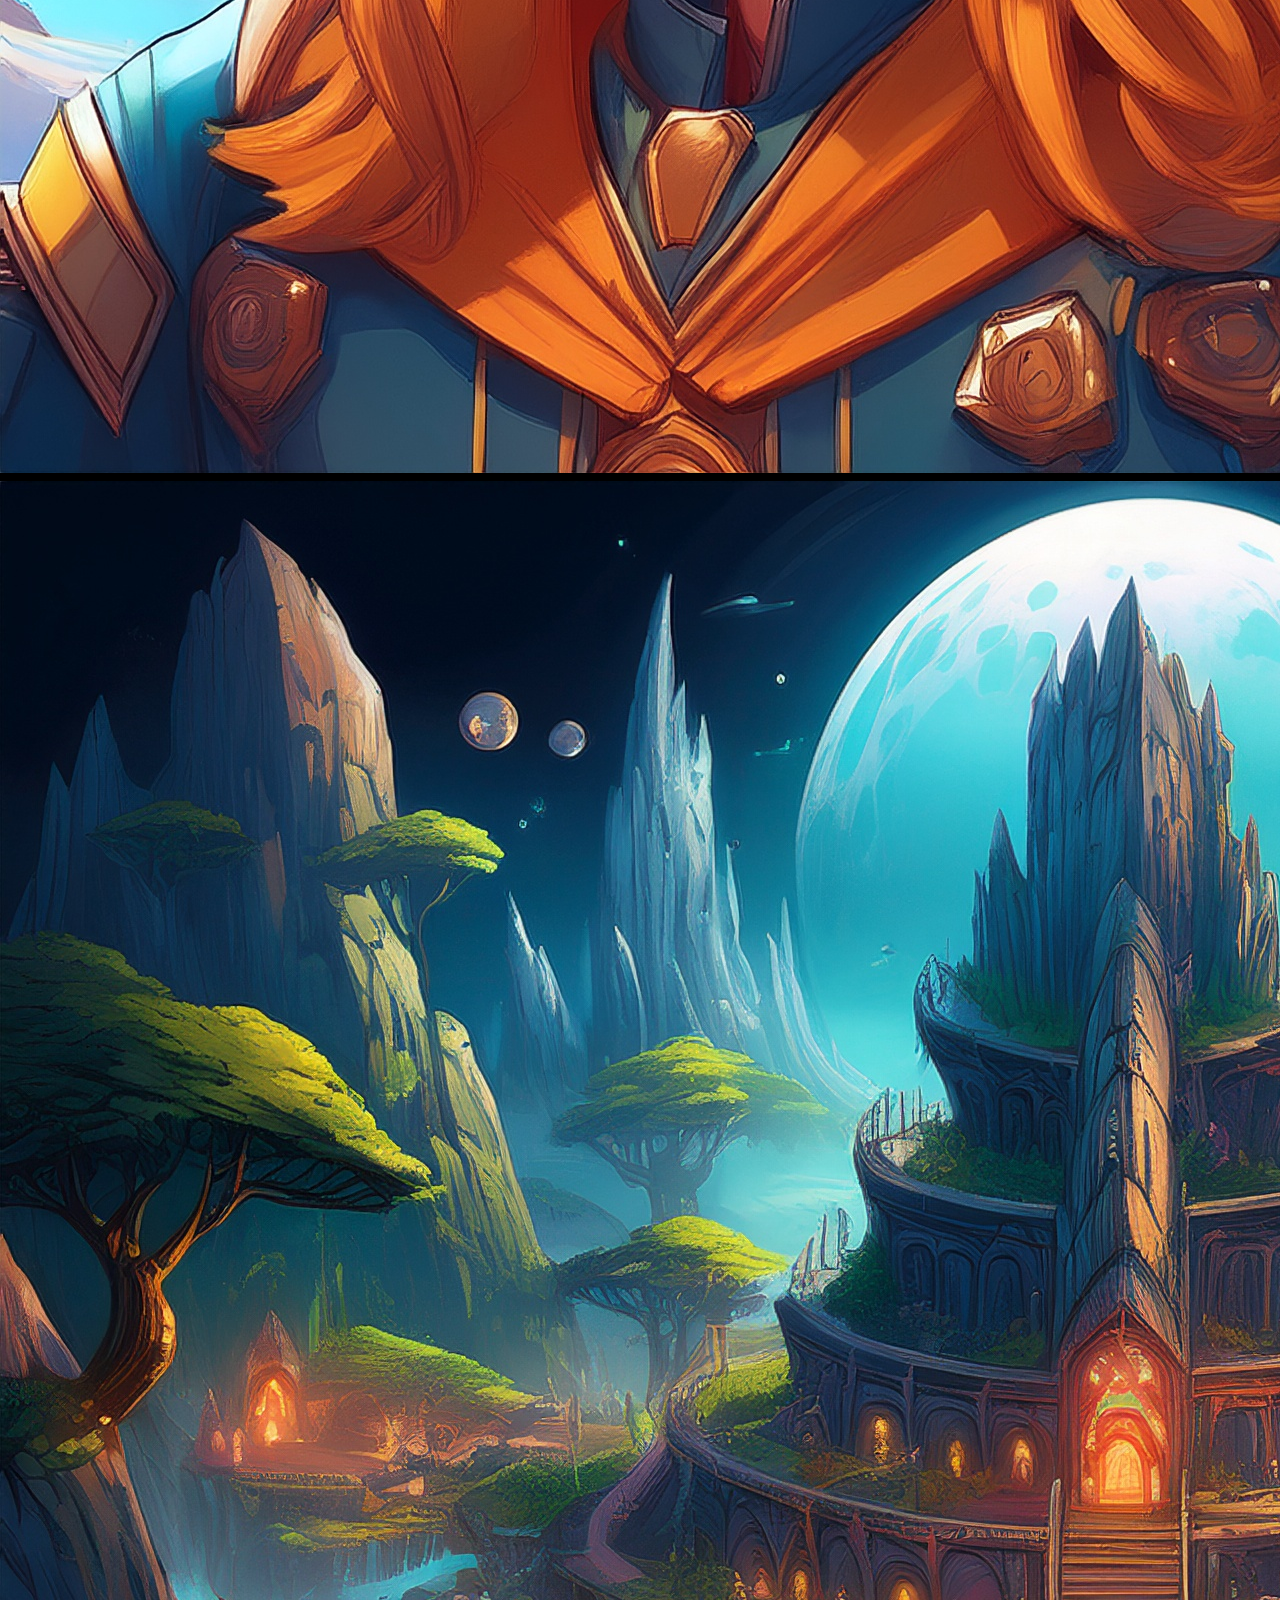
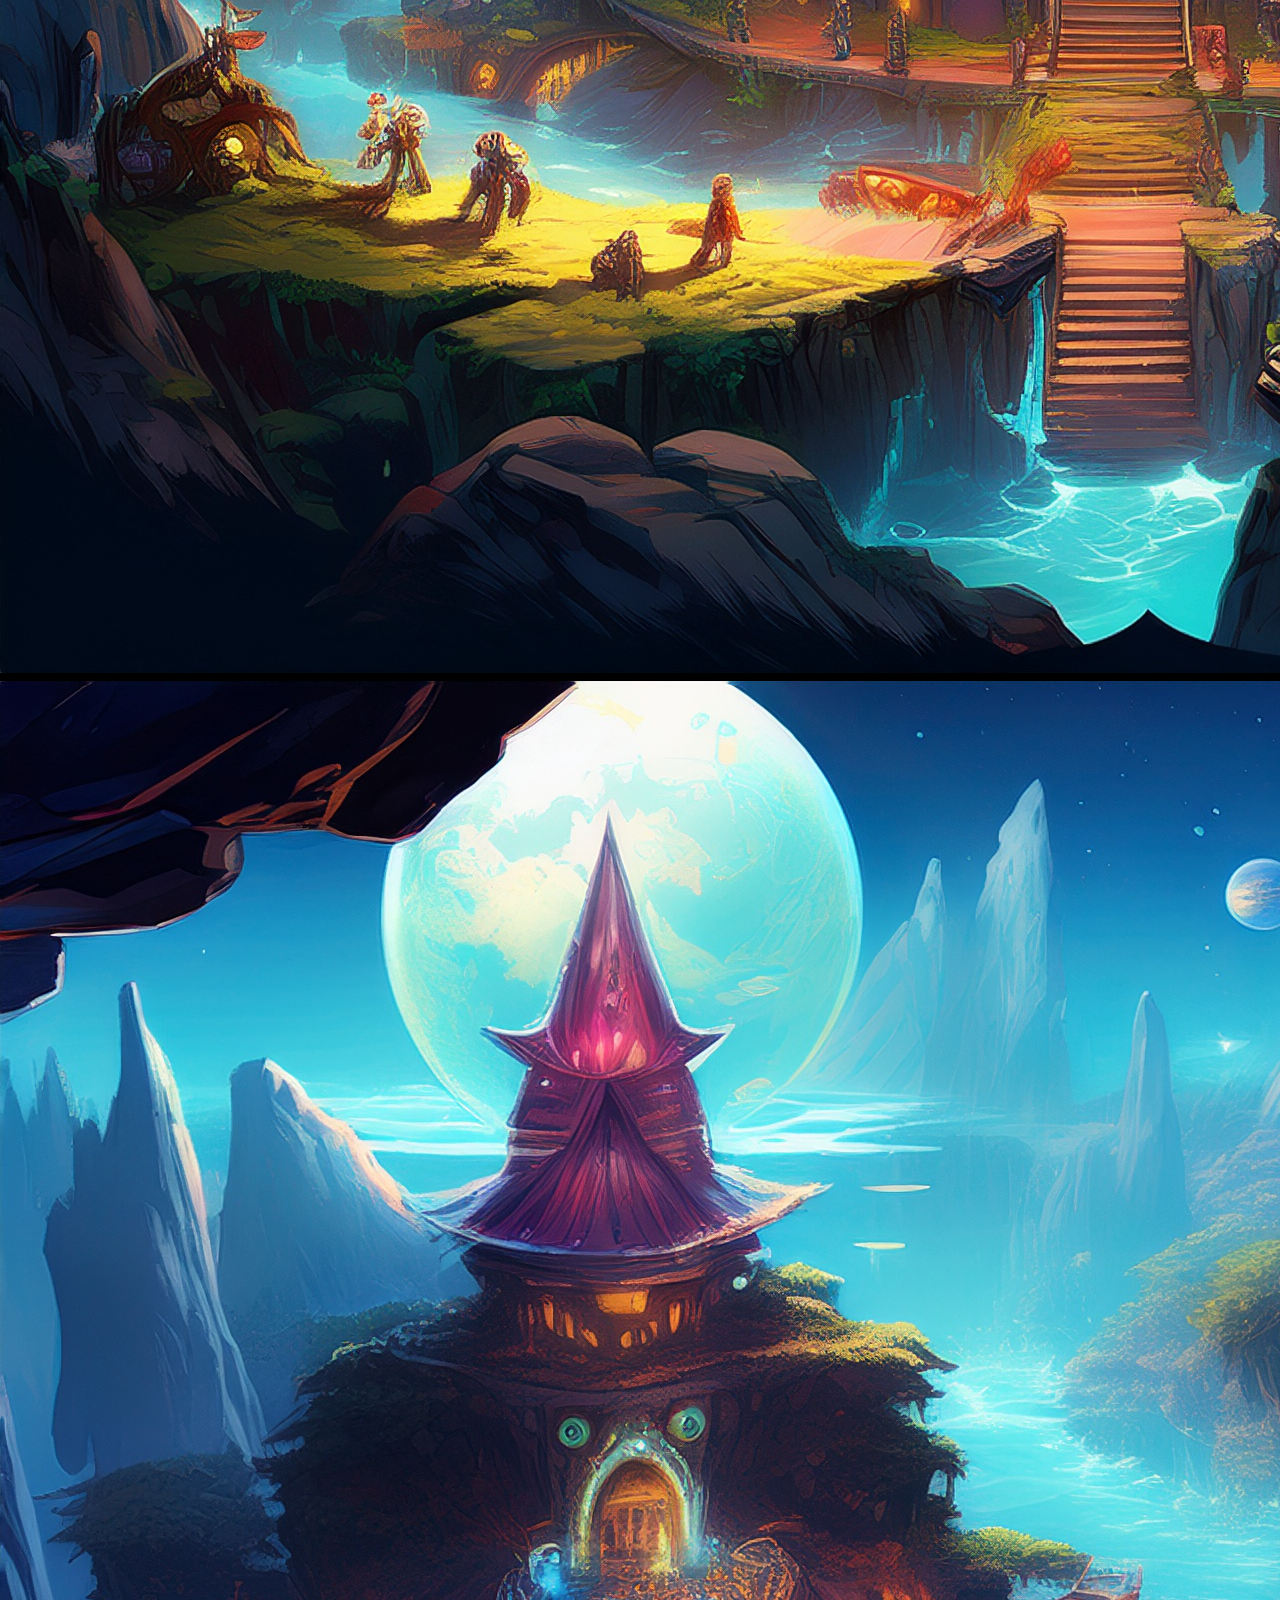
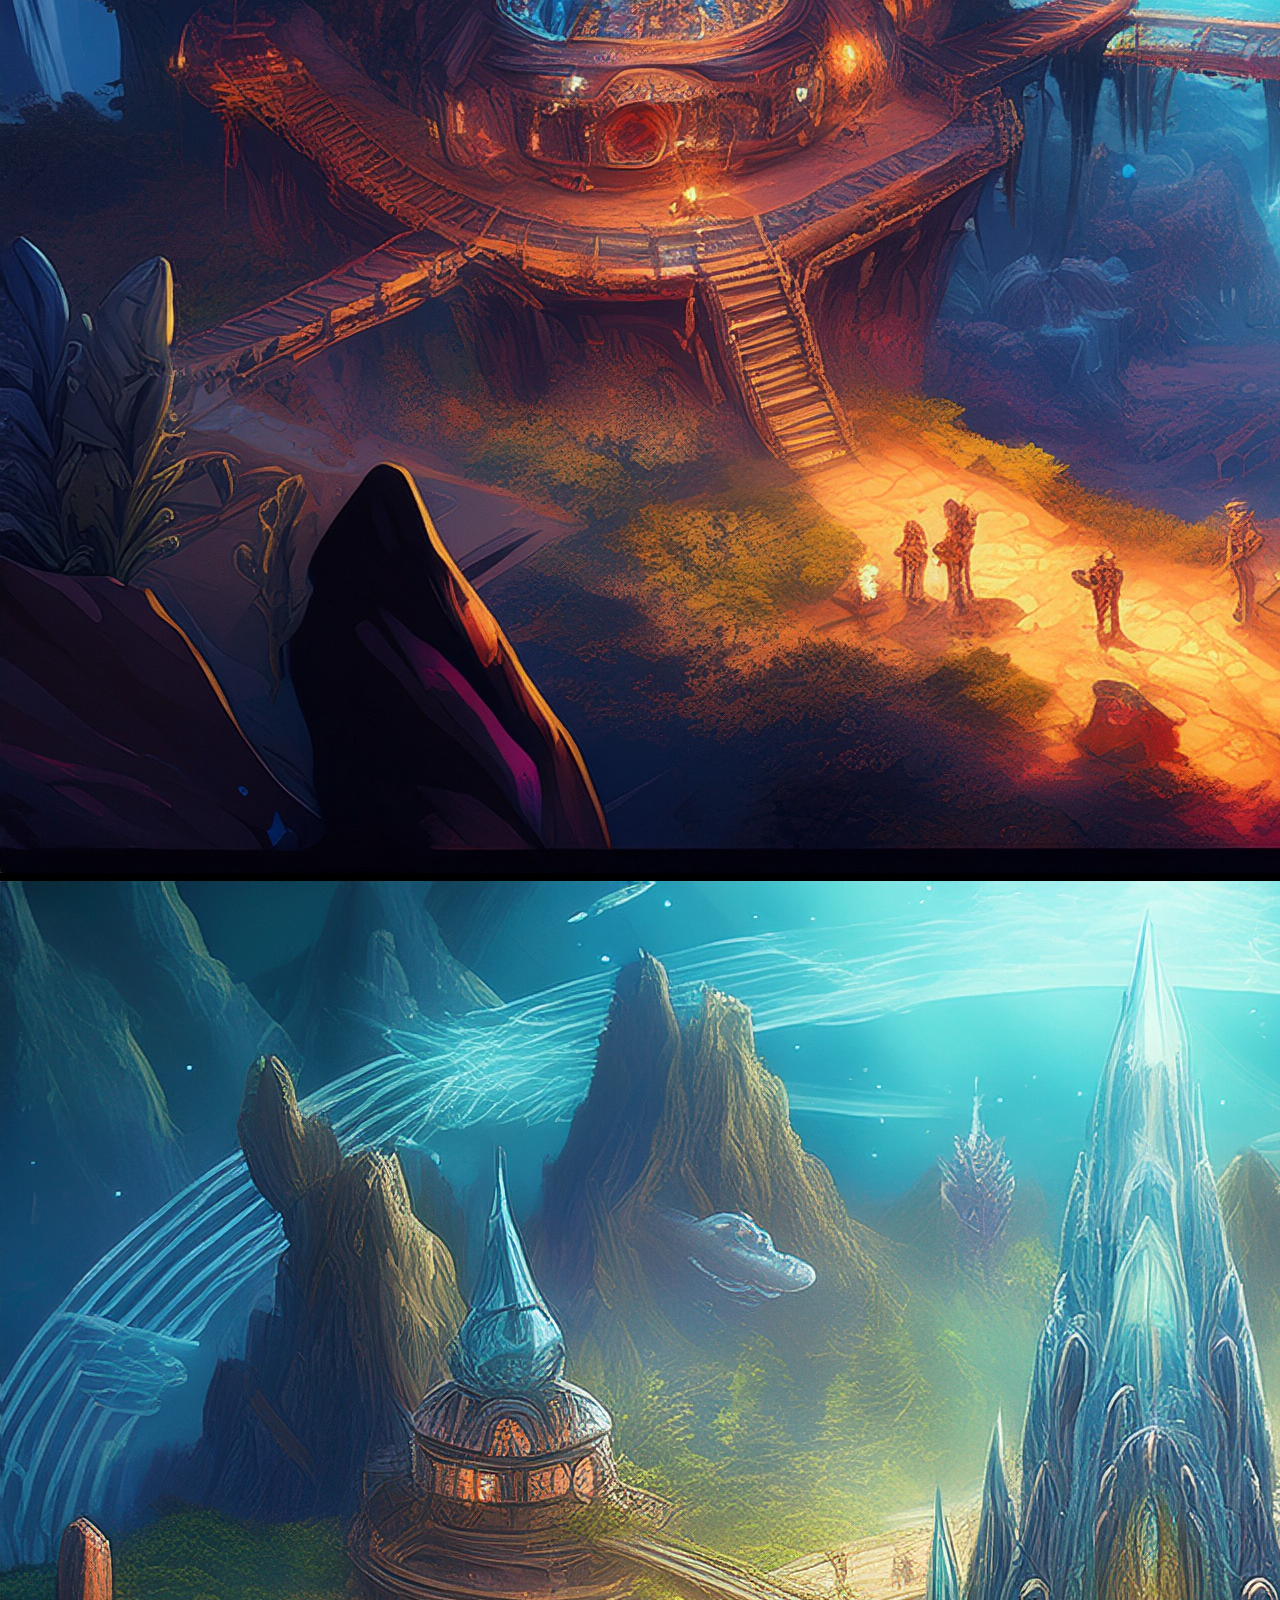
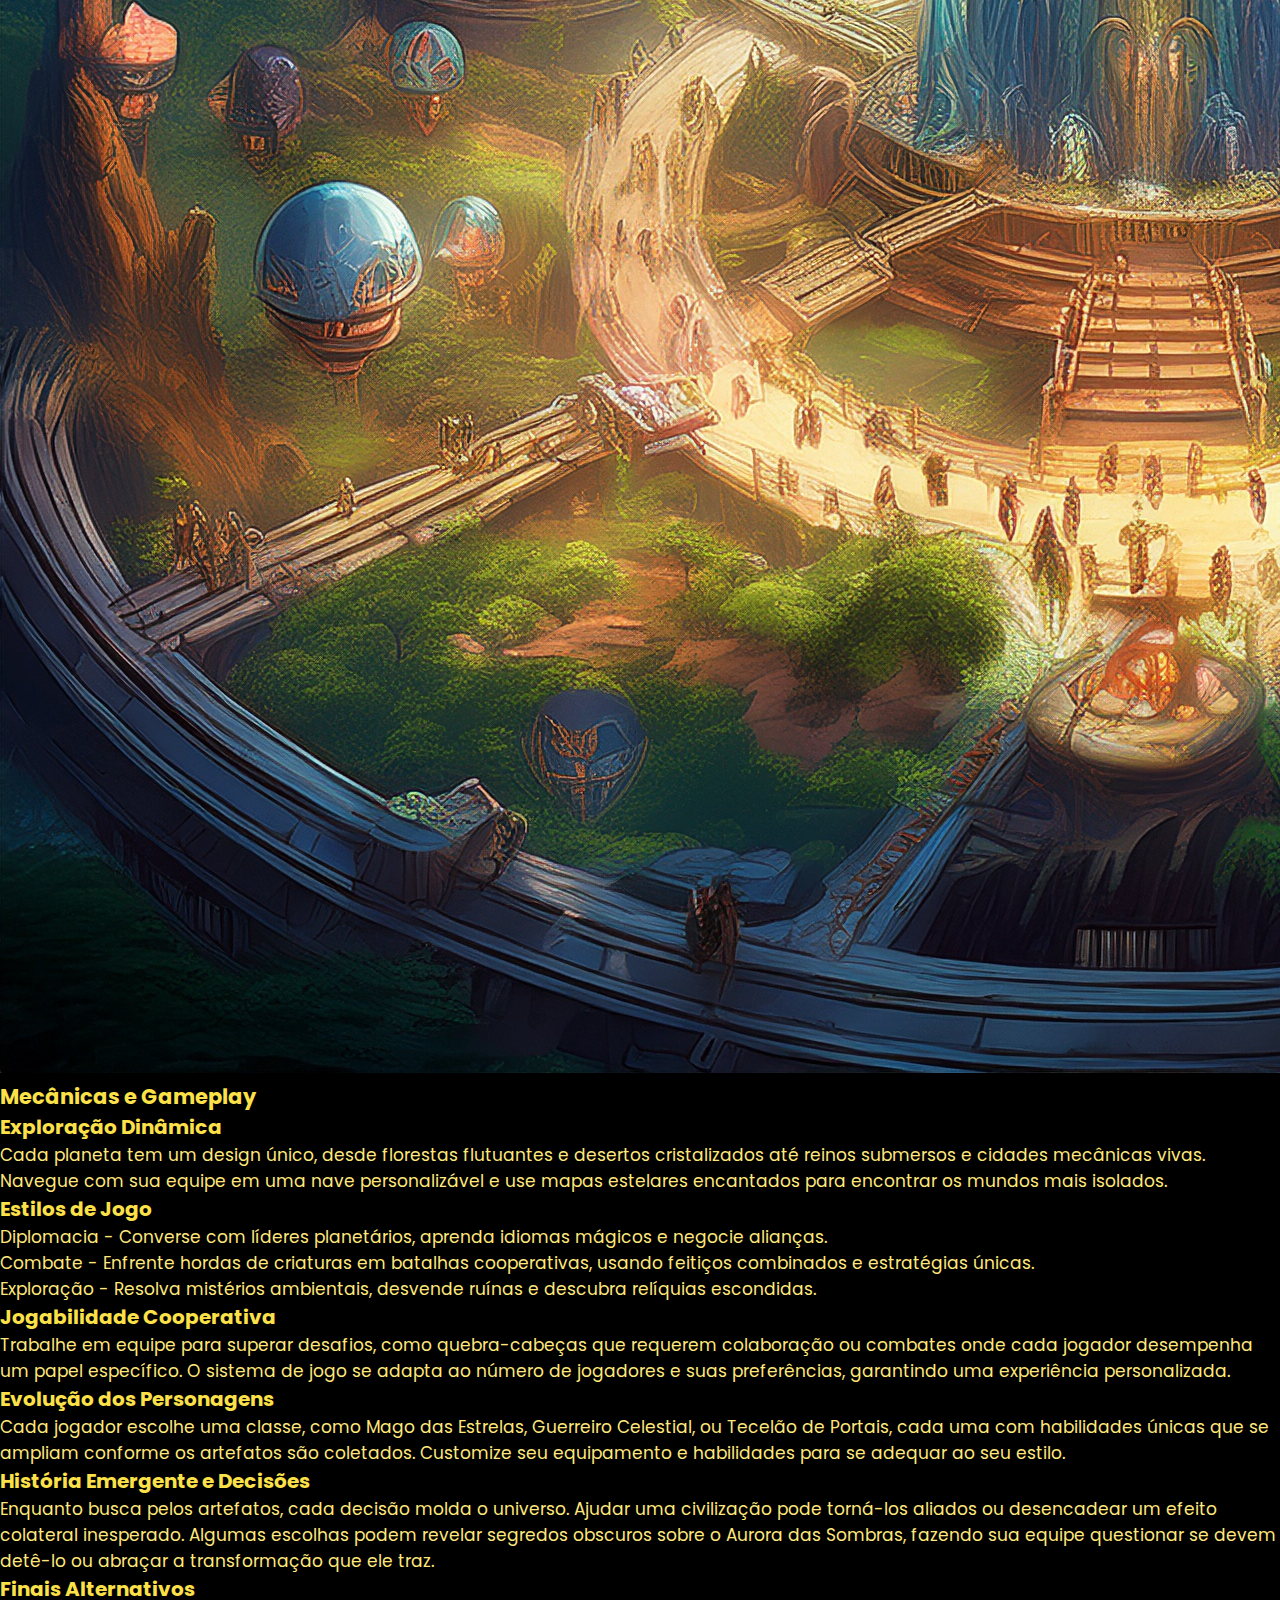
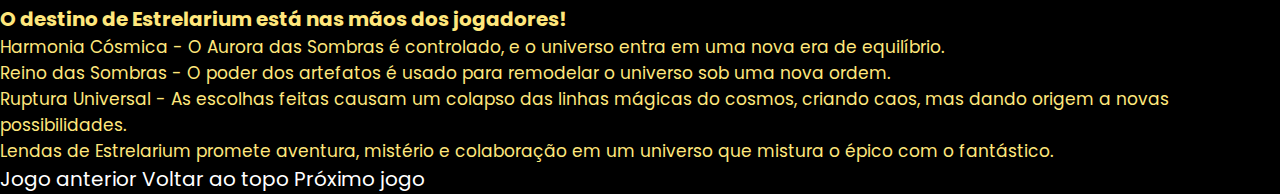
<file: assets/pages/4LendasEstrelarium.html>
<!DOCTYPE html>
<html lang="pt-br">
<head>
    <link rel="stylesheet" href="../css/style.css">
    <link rel="stylesheet" href="https://cdnjs.cloudflare.com/ajax/libs/font-awesome/6.7.2/css/all.min.css" integrity="sha512-Evv84Mr4kqVGRNSgIGL/F/aIDqQb7xQ2vcrdIwxfjThSH8CSR7PBEakCr51Ck+w+/U6swU2Im1vVX0SVk9ABhg==" crossorigin="anonymous" referrerpolicy="no-referrer" />
    <meta charset="UTF-8">
    <meta name="viewport" content="width=device-width, initial-scale=1.0">
    <title>Lendas de Estrelarium</title>
</head>
<body>
    
        <!------------------------------------------- começo bara nav ------------------------------------------->

    <div class="menu" id="topo-pagina">
        <nav aria-label="menu de navegação da pagina">
            <img class="icone-iara" src="../images/iconheader.png" alt="logo-site">
            <ul>
                <li>
                    <a class="li-nav" href="../../index.html">Voltar <i class="fa-solid fa-person-walking-arrow-loop-left"></i></a>
                </li>
                        <li class="linha"></li>
                <li>
                    <a class="li-nav" href="">Home <i class="fa-solid fa-house"></i></a>
                </li>
                        <li class="linha"></li>
                <li>
                    <a class="li-nav" href="">Loja <i class="fa-solid fa-cart-shopping"></i></a>
                </li>
                        <li class="linha"></li>
                <li>
                    <a class="li-nav" href="">Ajuda <i class="fa-solid fa-headset"></i></a>
                </li>
                        <li class="linha"></li>
                <li>
                    <a class="li-nav" href="">Sobre <i class="fa-solid fa-circle-info"></i></a>
                <li>
                        <li class="linha"></li>
                <li>
                    <a class="btn-outline" href="#">Login <i class="fa-solid fa-right-to-bracket"></i></a>
                </li>                        
                    <li class="cadastro"><a class="btn" href="#">Cadastre-se <i class="fa-solid fa-user-plus"></i></a>
                </li>
            </ul>
        </nav>
    </div>
    <!------------------------------------------- fim bara nav ------------------------------------------->
    
        <!--------------------------------------- hero --------------------------------------------->
    <div class="hero" id="hero5">
        <div aria-label="" class="game-page">
            <h2>Lendas de Estrelarium</h2>
            <h3>Enredo</h3>
            <p>Em um cosmos onde magia e ciência coexistem, o universo de Estrelarium é um mosaico de planetas encantados, cada um com ecossistemas únicos e histórias ocultas. Você e seu grupo de exploradores fazem parte da Ordem das Estrelas Errantes, uma guilda lendária dedicada a desvendar os segredos de artefatos místicos espalhados pelos confins do universo. Esses artefatos são peças de um quebra-cabeça maior: uma profecia que prevê a chegada de um fenômeno cósmico, conhecido como Aurora das Sombras, capaz de destruir ou transformar tudo que existe.</p>

            <p>Como aventureiros intergalácticos, sua missão é viajar de planeta em planeta, enfrentar desafios, desvendar enigmas e interagir com culturas incríveis. No entanto, nem todos os habitantes de Estrelarium são amigáveis — facções rivais, criaturas mágicas e forças que desejam controlar os artefatos também entram no seu caminho.</p>

            <h3 aria-label="imagens do jogo">Imagens do jogo</h3>

        <div class="game-img">                        
            <img " src="../images/4Lendas-de-Estrelarium/page-img (1).jpg" alt="érsonagens do jogo">
            <img " src="../images/4Lendas-de-Estrelarium/page-img (2).jpg" alt="vilão encarando">
            <img " src="../images/4Lendas-de-Estrelarium/page-img (3).jpg" alt="personagem femininas">
            <img " src="../images/4Lendas-de-Estrelarium/page-img (4).jpg" alt="torre esprelar">
            <img " src="../images/4Lendas-de-Estrelarium/page-img (5).jpg" alt="vila magica">
            <img " src="../images/4Lendas-de-Estrelarium/page-img (6).jpg" alt="cidade estrelar magica">
        </div>
            <h2>Mecânicas e Gameplay</h2>
            <h3>Exploração Dinâmica</h3>
            <p>Cada planeta tem um design único, desde florestas flutuantes e desertos cristalizados até reinos submersos e cidades mecânicas vivas.

            Navegue com sua equipe em uma nave personalizável e use mapas estelares encantados para encontrar os mundos mais isolados.</p>

            <h3>Estilos de Jogo</h3>

            <p>Diplomacia - Converse com líderes planetários, aprenda idiomas mágicos e negocie alianças. <br>

            Combate - Enfrente hordas de criaturas em batalhas cooperativas, usando feitiços combinados e estratégias únicas. <br>

            Exploração - Resolva mistérios ambientais, desvende ruínas e descubra relíquias escondidas.</p>

            <h3>Jogabilidade Cooperativa</h3>

            <p>Trabalhe em equipe para superar desafios, como quebra-cabeças que requerem colaboração ou combates onde cada jogador desempenha um papel específico.

            O sistema de jogo se adapta ao número de jogadores e suas preferências, garantindo uma experiência personalizada.</p>

            <h3>Evolução dos Personagens</h3>

            <p>Cada jogador escolhe uma classe, como Mago das Estrelas, Guerreiro Celestial, ou Tecelão de Portais, cada uma com habilidades únicas que se ampliam conforme os artefatos são coletados.

            Customize seu equipamento e habilidades para se adequar ao seu estilo.</p>

            <h3>História Emergente e Decisões</h3>
            <p>Enquanto busca pelos artefatos, cada decisão molda o universo. Ajudar uma civilização pode torná-los aliados ou desencadear um efeito colateral inesperado.

            Algumas escolhas podem revelar segredos obscuros sobre o Aurora das Sombras, fazendo sua equipe questionar se devem detê-lo ou abraçar a transformação que ele traz.</p>

            <h3>Finais Alternativos</h3>
            <h4>O destino de Estrelarium está nas mãos dos jogadores!</h4>
            
            <p>Harmonia Cósmica - O Aurora das Sombras é controlado, e o universo entra em uma nova era de equilíbrio. <br>

            Reino das Sombras - O poder dos artefatos é usado para remodelar o universo sob uma nova ordem. <br>

            Ruptura Universal - As escolhas feitas causam um colapso das linhas mágicas do cosmos, criando caos, mas dando origem a novas possibilidades. <br>

            Lendas de Estrelarium promete aventura, mistério e colaboração em um universo que mistura o épico com o fantástico.</p>
                
            <div class="btn-down">
                <a class="btn-jogo-anterior" href="../pages/3EcosDoAbismo.html"></i>Jogo anterior</a>
                <a class="btn-voltar-topo" href="#topo-pagina"> Voltar ao topo</a>
                <a class="btn-proximo-jogo" href="../pages/5SonhosdeNeon.html">Próximo jogo</a>
            </div>        
        </div>
    </div>
        <!--------------------------------------- fim hero ---------------------------------------->

    
</body>
</html>
</file>
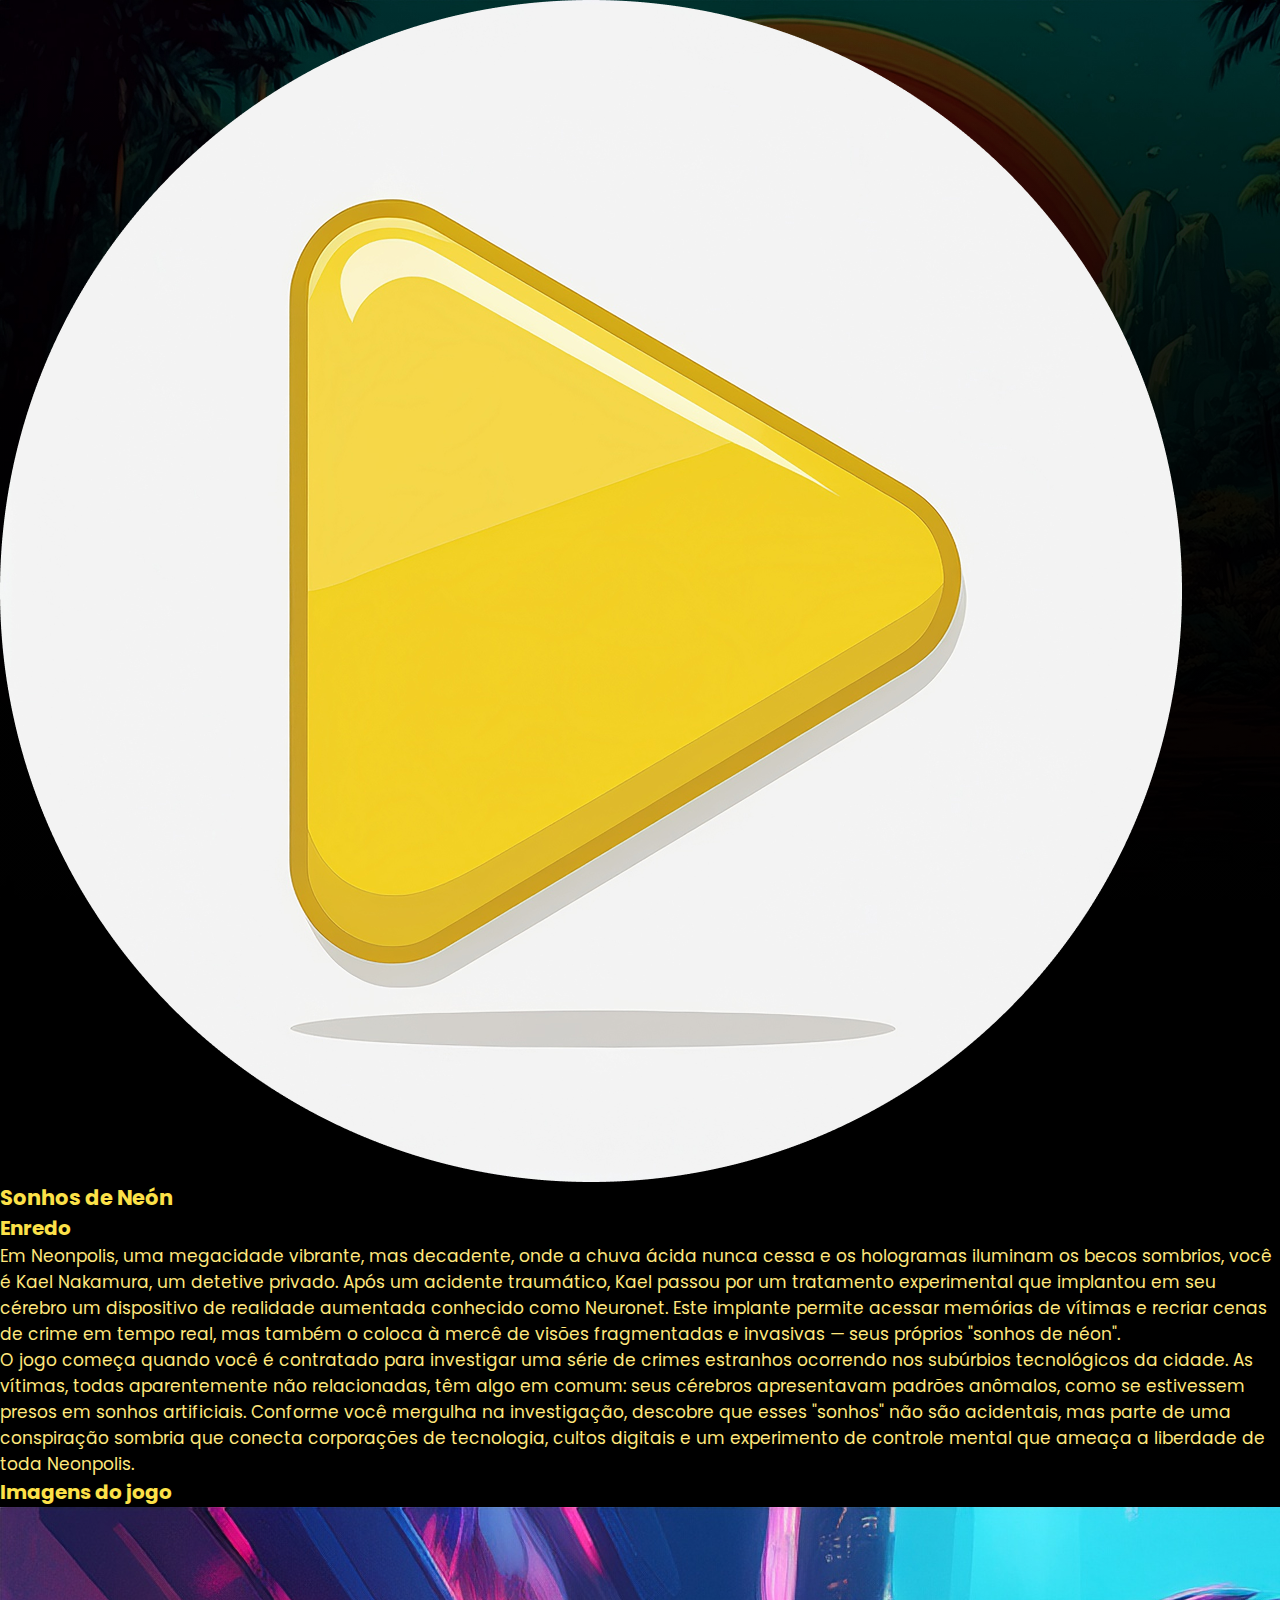
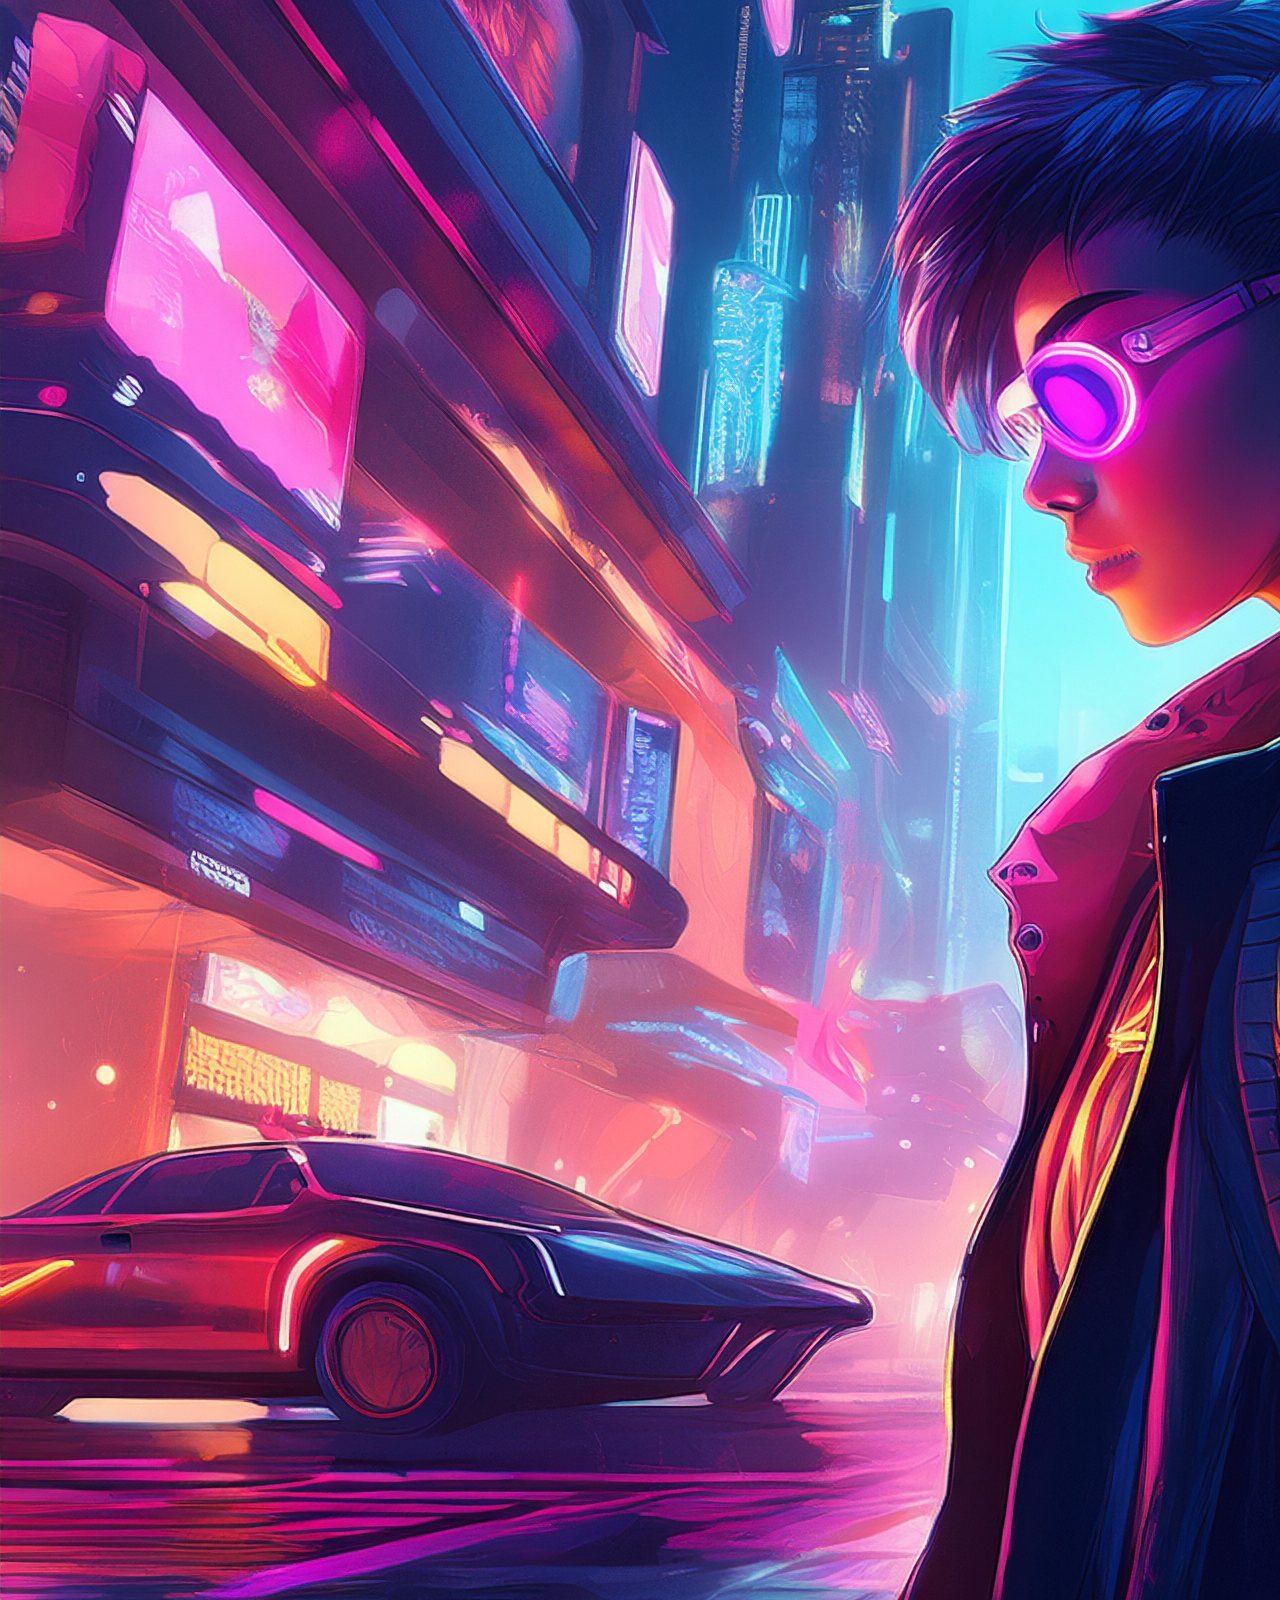
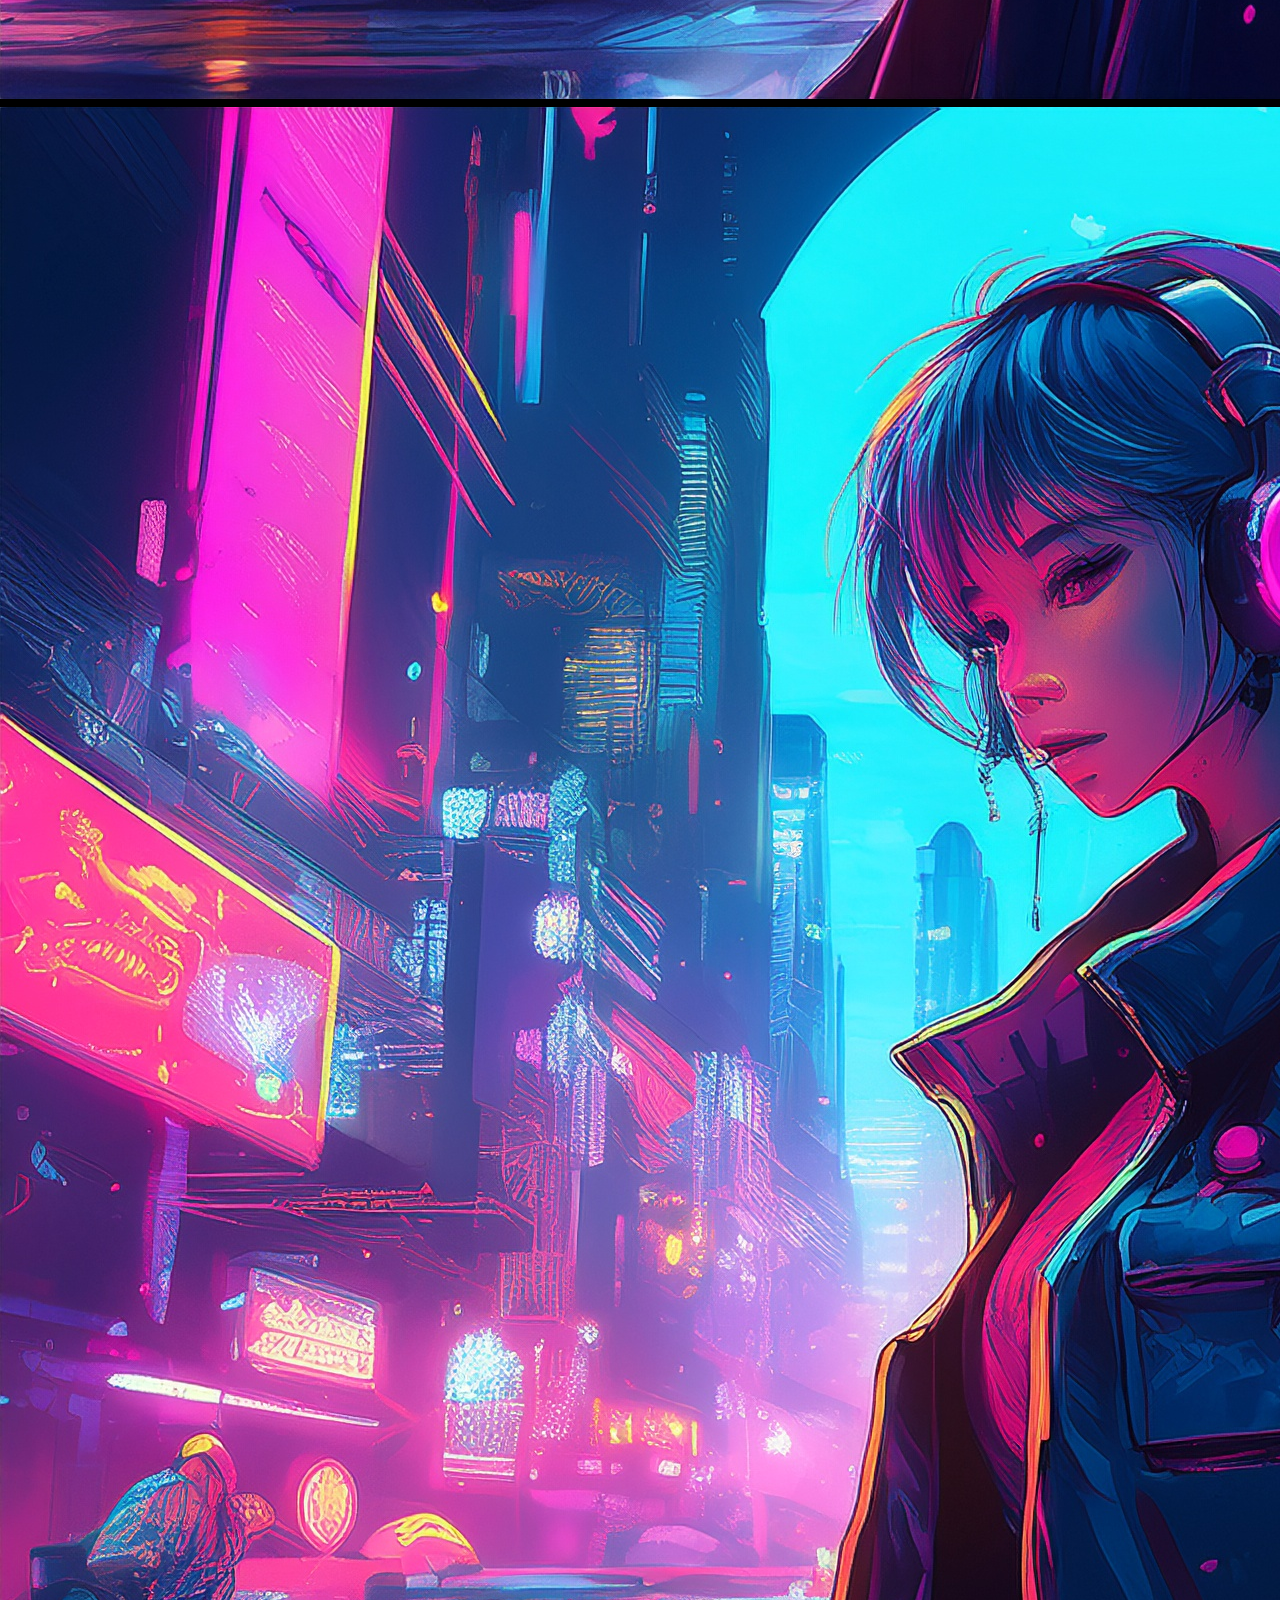
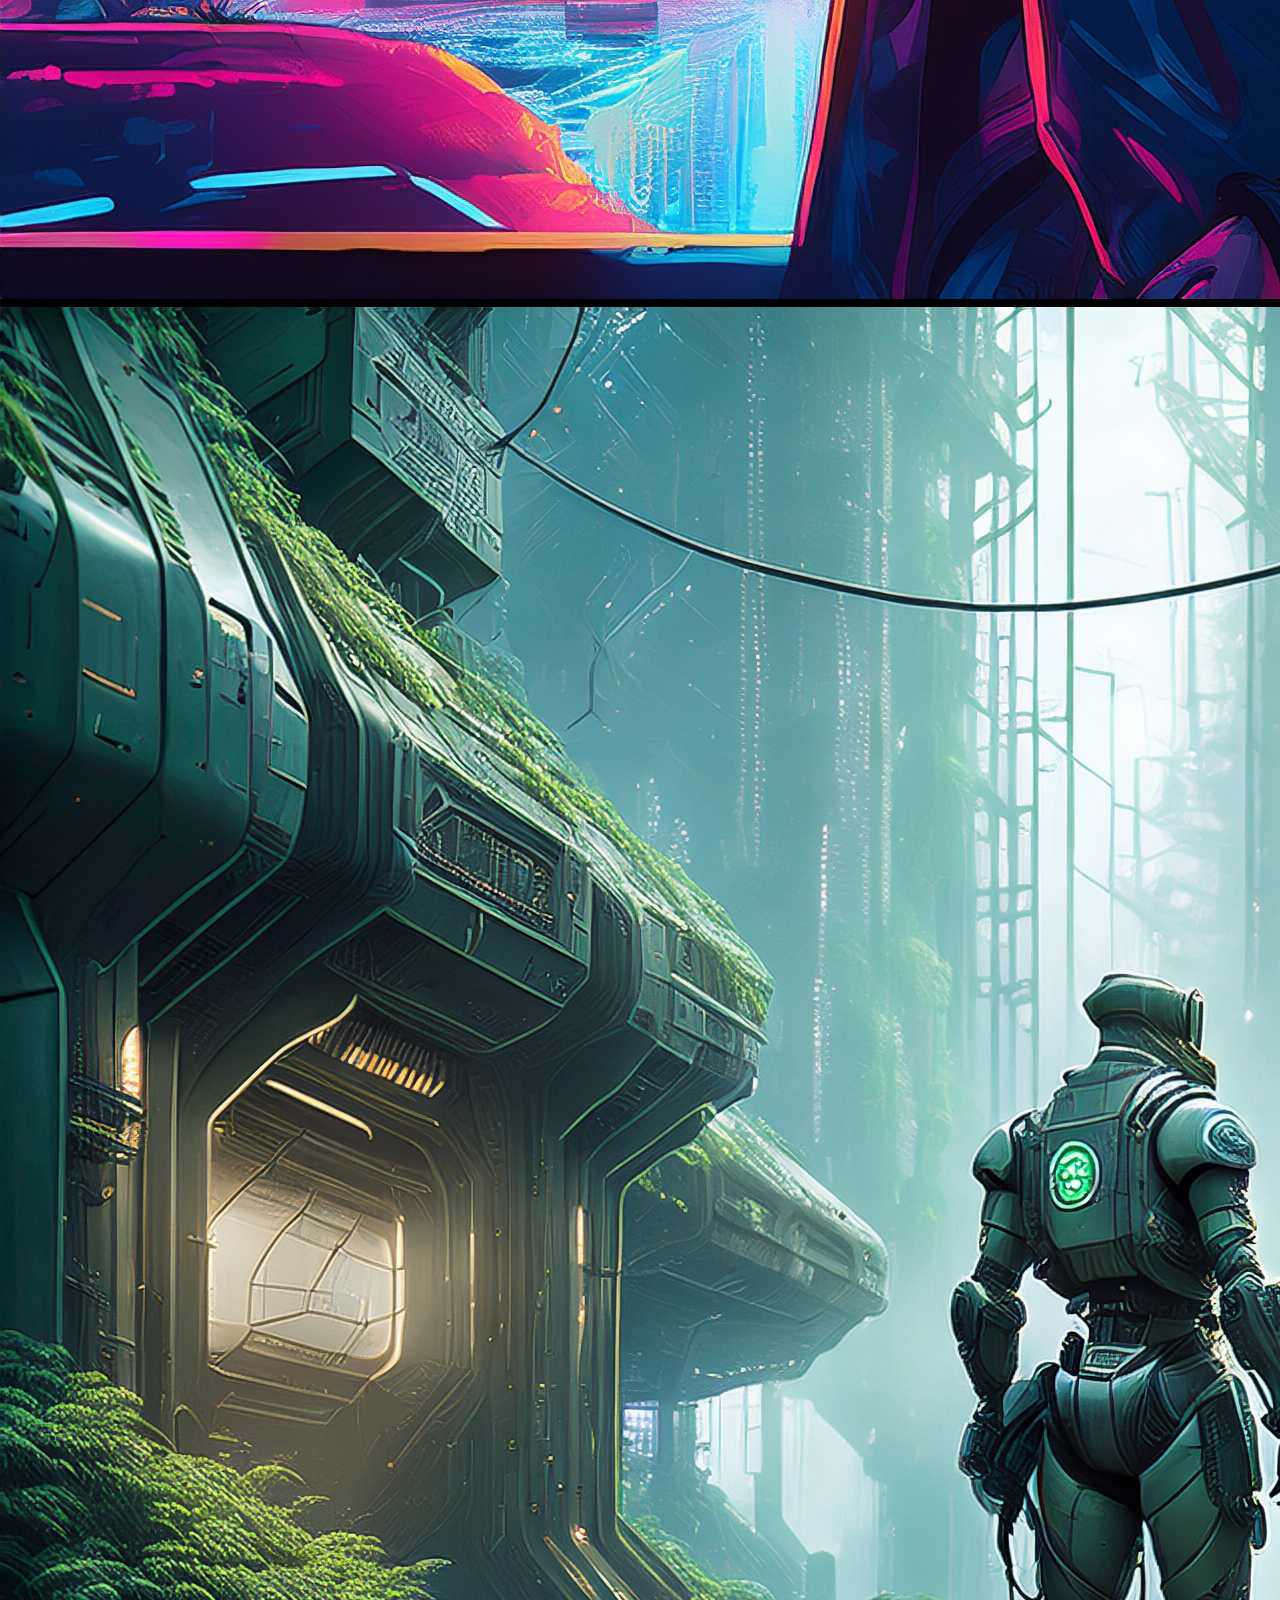
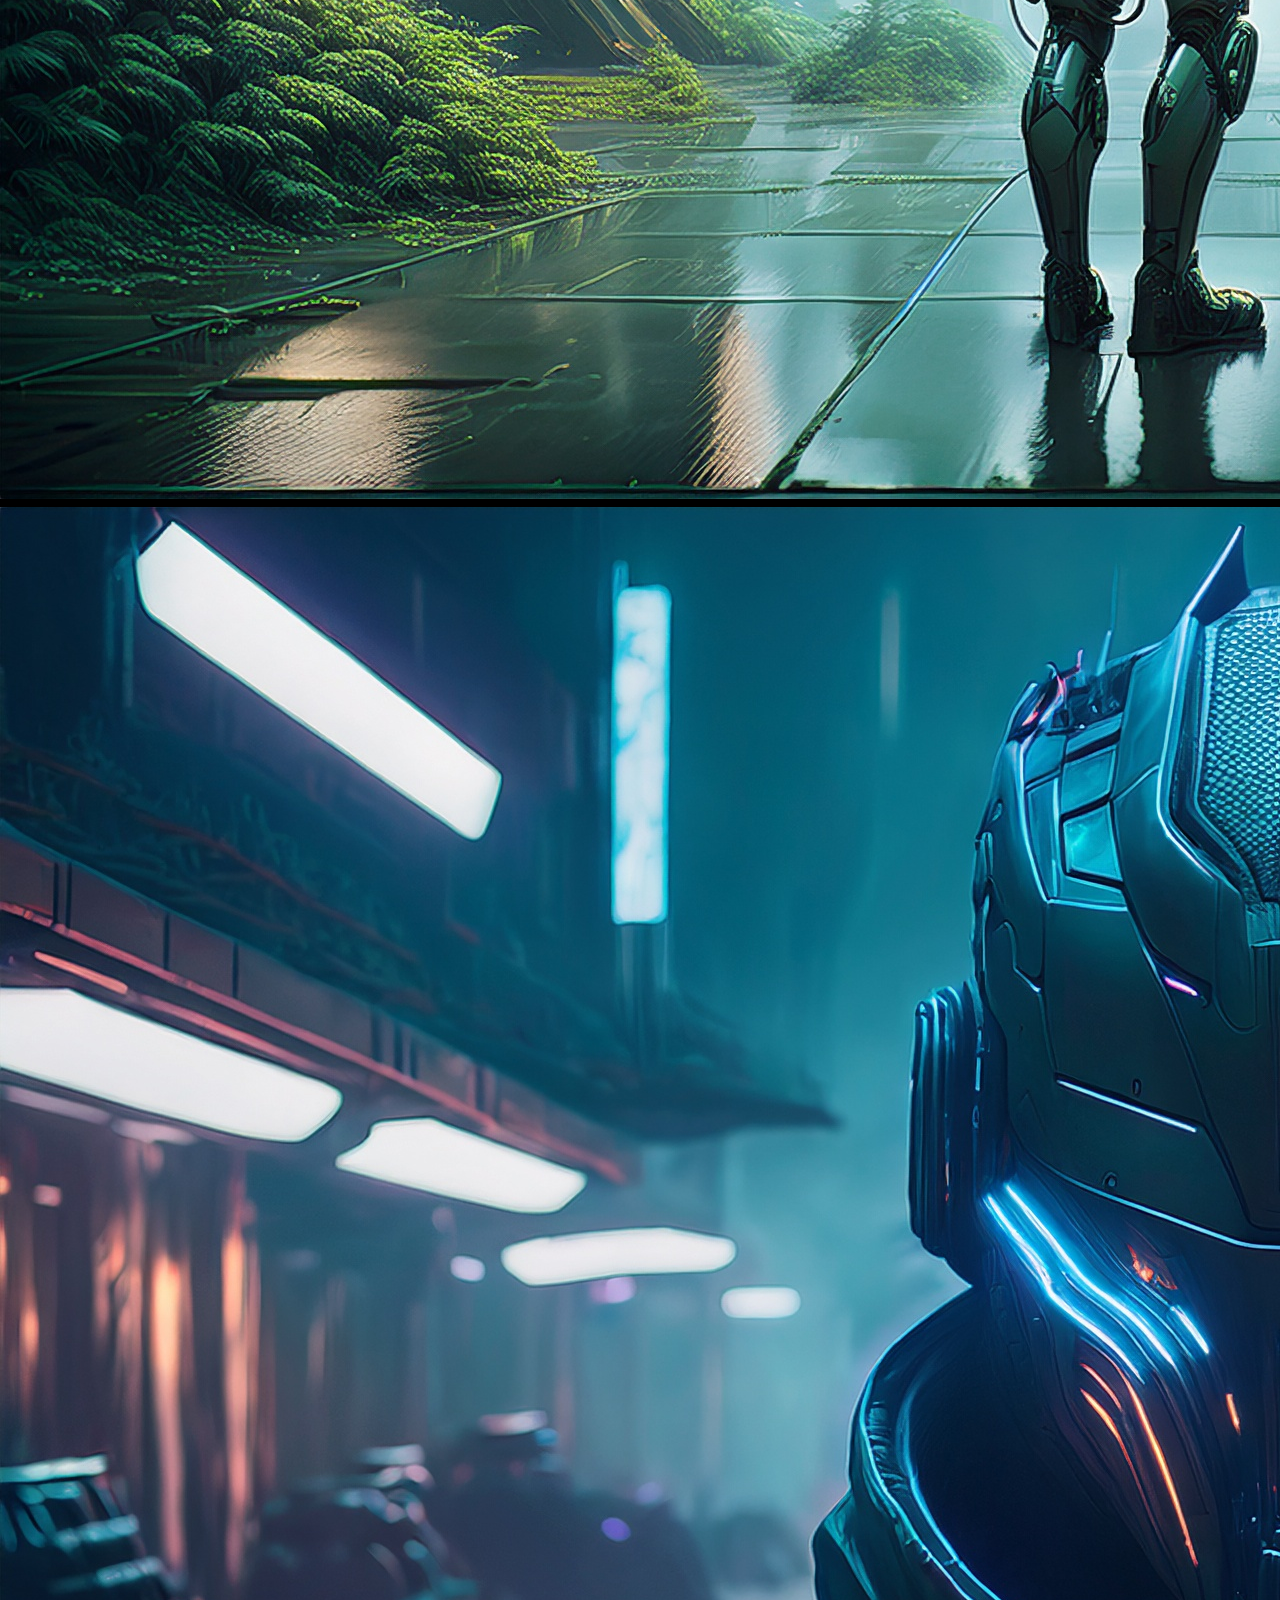
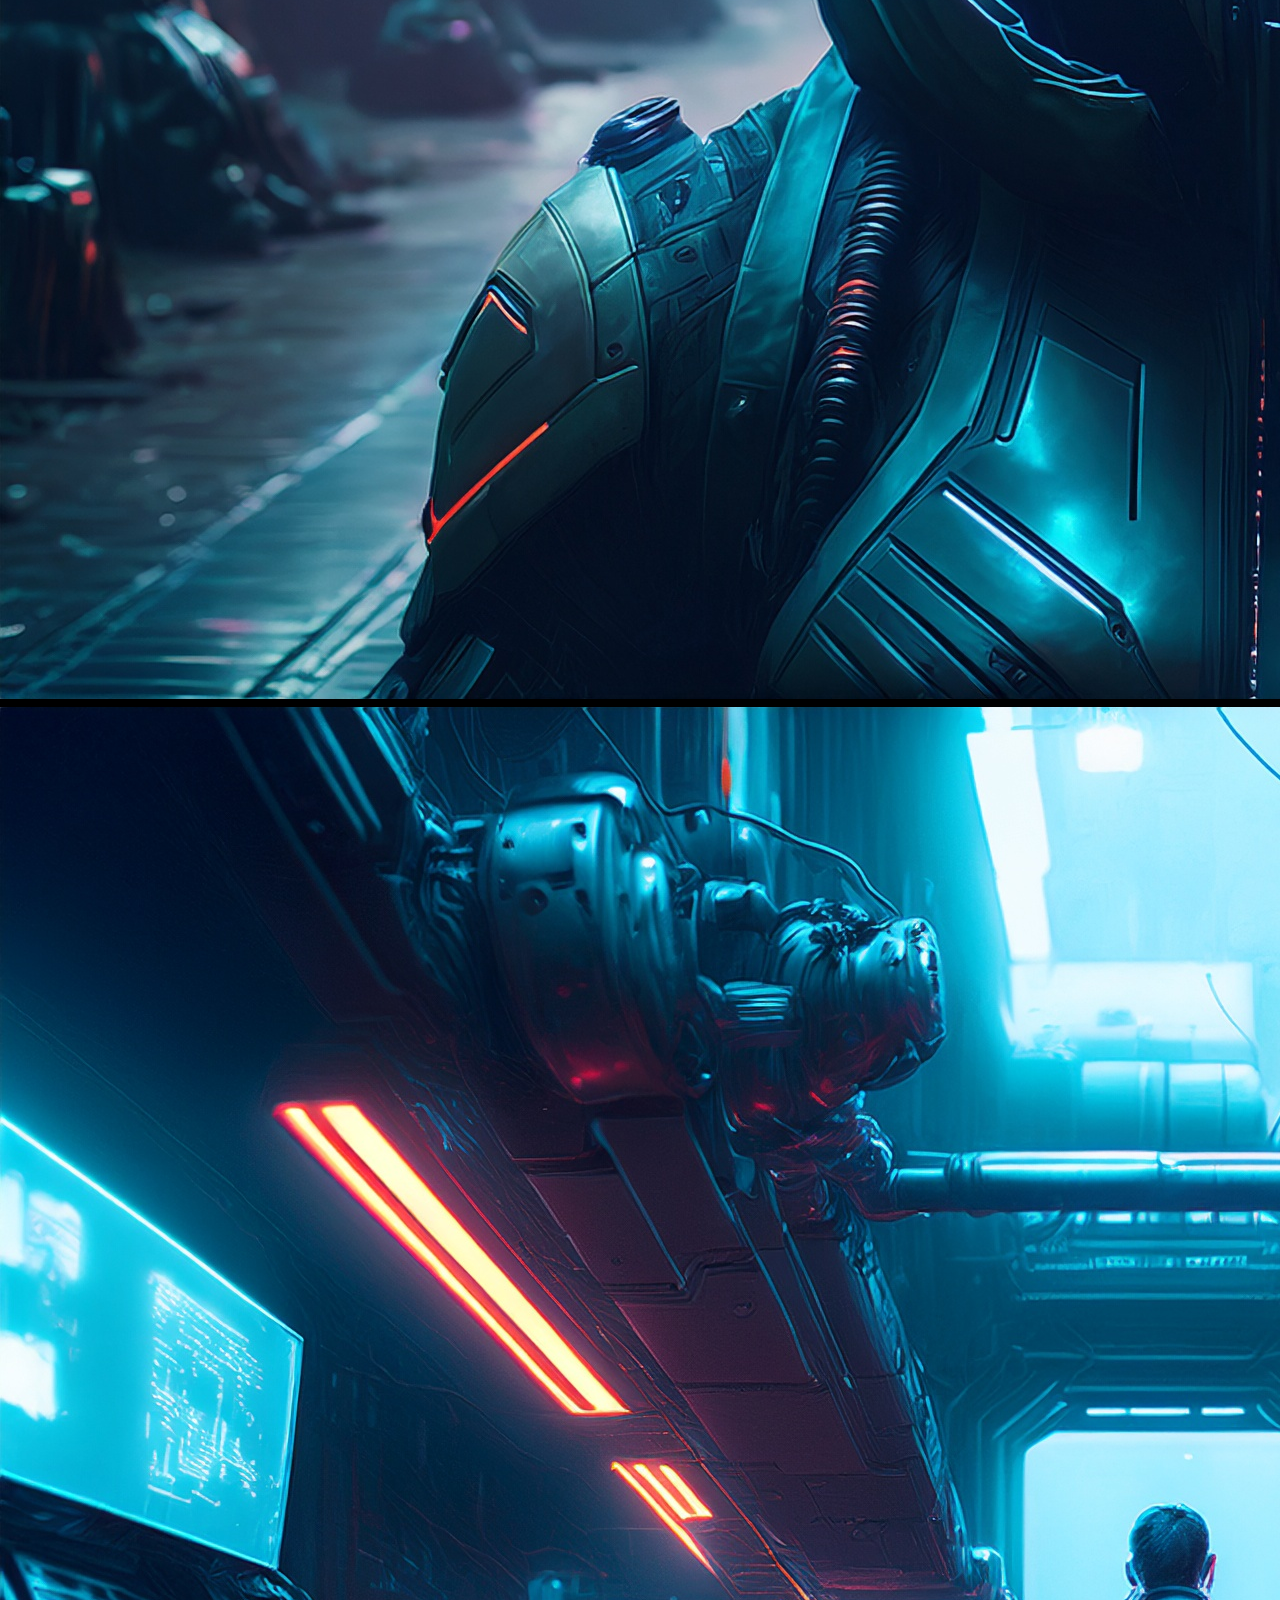
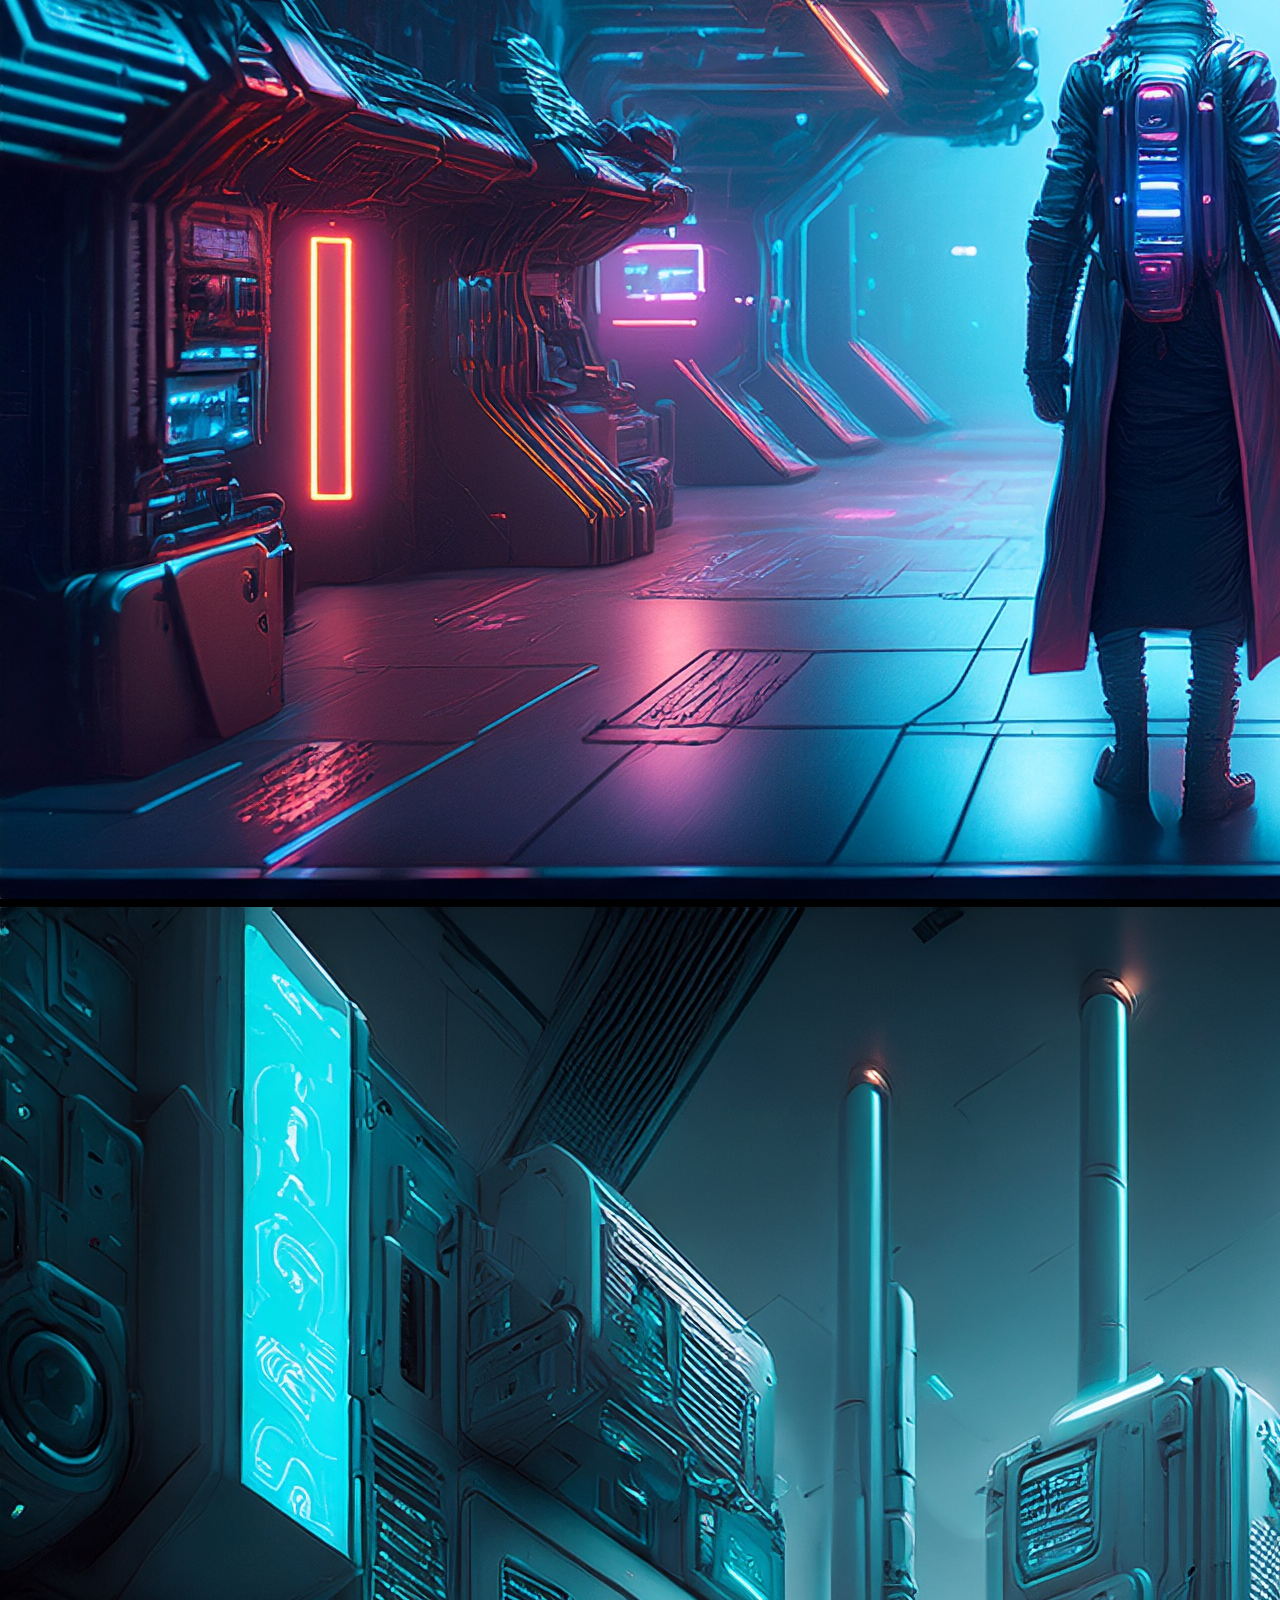
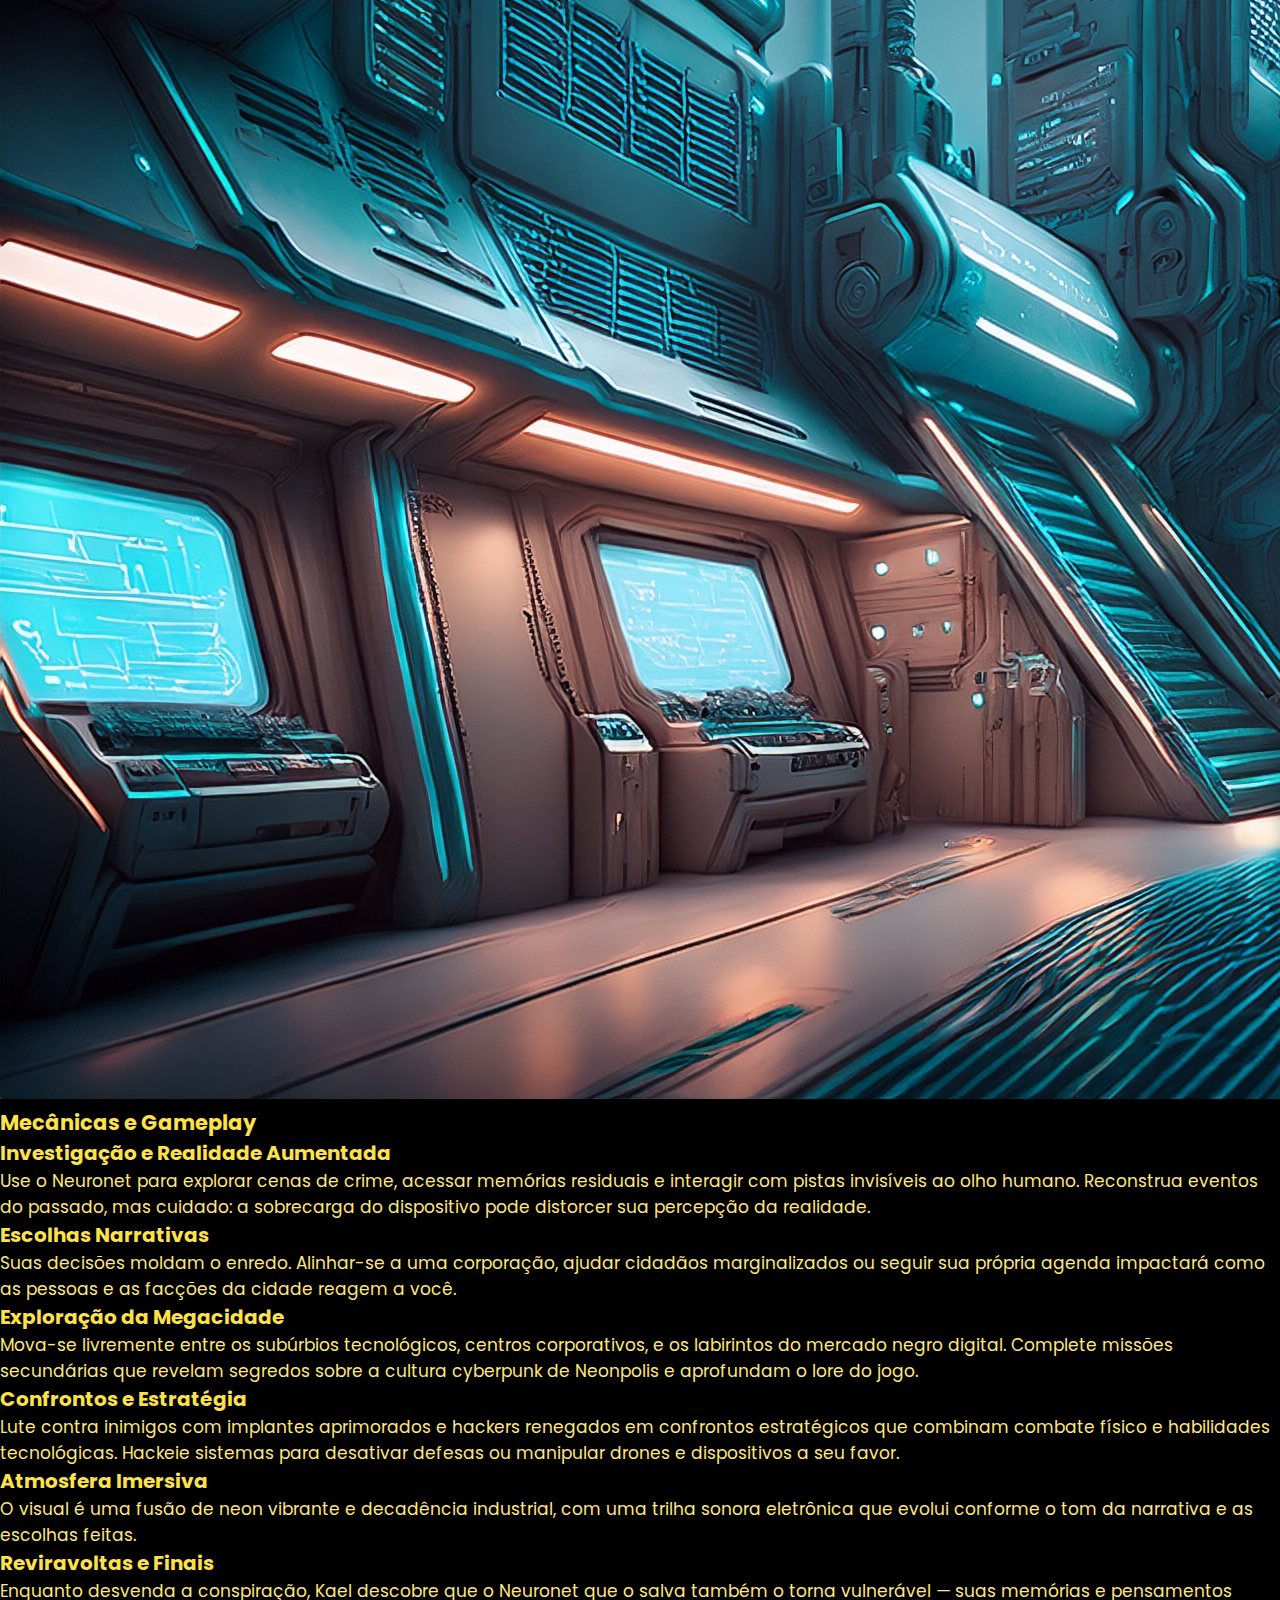
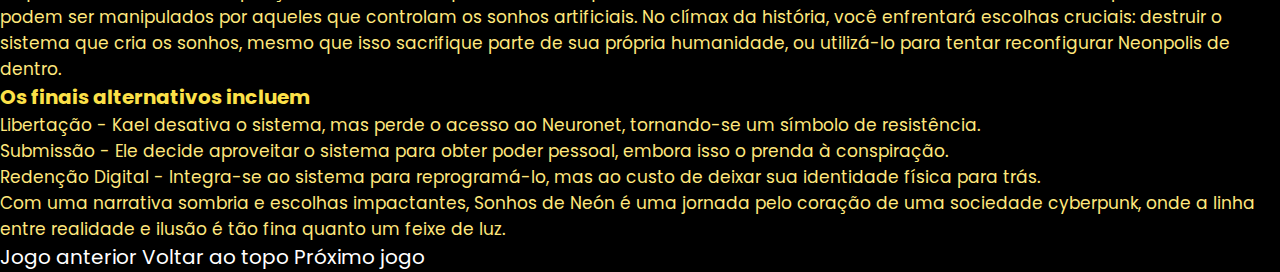
<file: assets/pages/5SonhosdeNeon.html>
<!DOCTYPE html>
<html lang="pt-br">
<head>
    <link rel="stylesheet" href="../css/style.css">
    <link rel="stylesheet" href="https://cdnjs.cloudflare.com/ajax/libs/font-awesome/6.7.2/css/all.min.css" integrity="sha512-Evv84Mr4kqVGRNSgIGL/F/aIDqQb7xQ2vcrdIwxfjThSH8CSR7PBEakCr51Ck+w+/U6swU2Im1vVX0SVk9ABhg==" crossorigin="anonymous" referrerpolicy="no-referrer" />
    <meta charset="UTF-8">
    <meta name="viewport" content="width=device-width, initial-scale=1.0">
    <title>Sonhos de Neón</title>
</head>
<body>
    
        <!------------------------------------------- começo bara nav ------------------------------------------->

    <div class="menu" id="topo-pagina">
        <nav aria-label="menu de navegação da pagina">
            <img class="icone-iara" src="../images/iconheader.png" alt="logo-site">
            <ul>
                <li>
                    <a class="li-nav" href="../../index.html">Voltar <i class="fa-solid fa-person-walking-arrow-loop-left"></i></a>
                </li>
                        <li class="linha"></li>
                <li>
                    <a class="li-nav" href="">Home <i class="fa-solid fa-house"></i></a>
                </li>
                        <li class="linha"></li>
                <li>
                    <a class="li-nav" href="">Loja <i class="fa-solid fa-cart-shopping"></i></a>
                </li>
                        <li class="linha"></li>
                <li>
                    <a class="li-nav" href="">Ajuda <i class="fa-solid fa-headset"></i></a>
                </li>
                        <li class="linha"></li>
                <li>
                    <a class="li-nav" href="">Sobre <i class="fa-solid fa-circle-info"></i></a>
                <li>
                        <li class="linha"></li>
                <li>
                    <a class="btn-outline" href="#">Login <i class="fa-solid fa-right-to-bracket"></i></a>
                </li>                        
                    <li class="cadastro"><a class="btn" href="#">Cadastre-se <i class="fa-solid fa-user-plus"></i></a>
                </li>
            </ul>
        </nav>
    </div>
    <!------------------------------------------- fim bara nav ------------------------------------------->
    
        <!--------------------------------------- hero --------------------------------------------->
    <div class="hero" id="hero6">
        <div aria-label="" class="game-page">
            <h2>Sonhos de Neón</h2>
            <h3>Enredo</h3>
            <p>Em Neonpolis, uma megacidade vibrante, mas decadente, onde a chuva ácida nunca cessa e os hologramas iluminam os becos sombrios, você é Kael Nakamura, um detetive privado. Após um acidente traumático, Kael passou por um tratamento experimental que implantou em seu cérebro um dispositivo de realidade aumentada conhecido como Neuronet. Este implante permite acessar memórias de vítimas e recriar cenas de crime em tempo real, mas também o coloca à mercê de visões fragmentadas e invasivas — seus próprios "sonhos de néon". </p>

            <p>O jogo começa quando você é contratado para investigar uma série de crimes estranhos ocorrendo nos subúrbios tecnológicos da cidade. As vítimas, todas aparentemente não relacionadas, têm algo em comum: seus cérebros apresentavam padrões anômalos, como se estivessem presos em sonhos artificiais. Conforme você mergulha na investigação, descobre que esses "sonhos" não são acidentais, mas parte de uma conspiração sombria que conecta corporações de tecnologia, cultos digitais e um experimento de controle mental que ameaça a liberdade de toda Neonpolis.</p>

            <h3 aria-label="imagens do jogo">Imagens do jogo</h3>

        <div class="game-img">                         
            <img " src="../images/5Sonhos-de-neon/page-img (1).jpg" alt="personagem masculino">
            <img " src="../images/5Sonhos-de-neon/page-img (2).jpg" alt="personagem feminino">
            <img " src="../images/5Sonhos-de-neon/page-img (3).jpg" alt="android em patrulha">
            <img " src="../images/5Sonhos-de-neon/page-img (4).jpg" alt="silhueta android">
            <img " src="../images/5Sonhos-de-neon/page-img (5).jpg" alt="personagem explorando">
            <img " src="../images/5Sonhos-de-neon/page-img (6).jpg" alt="laboratorio cibernetico">
        </div>
            <h2>Mecânicas e Gameplay</h2>
            
            <h3>Investigação e Realidade Aumentada</h3>
            
            <p>Use o Neuronet para explorar cenas de crime, acessar memórias residuais e interagir com pistas invisíveis ao olho humano. Reconstrua eventos do passado, mas cuidado: a sobrecarga do dispositivo pode distorcer sua percepção da realidade.</p>
            
            <h3>Escolhas Narrativas</h3>
            
            <p>Suas decisões moldam o enredo. Alinhar-se a uma corporação, ajudar cidadãos marginalizados ou seguir sua própria agenda impactará como as pessoas e as facções da cidade reagem a você.</p>
            
            <h3>Exploração da Megacidade</h3>
            
            <p>Mova-se livremente entre os subúrbios tecnológicos, centros corporativos, e os labirintos do mercado negro digital.
            
            Complete missões secundárias que revelam segredos sobre a cultura cyberpunk de Neonpolis e aprofundam o lore do jogo.</p>
            
            <h3>Confrontos e Estratégia</h3>
            
            <p>Lute contra inimigos com implantes aprimorados e hackers renegados em confrontos estratégicos que combinam combate físico e habilidades tecnológicas.
            
            Hackeie sistemas para desativar defesas ou manipular drones e dispositivos a seu favor.</p>
            
            <h3>Atmosfera Imersiva</h3>
            
            <p>O visual é uma fusão de neon vibrante e decadência industrial, com uma trilha sonora eletrônica que evolui conforme o tom da narrativa e as escolhas feitas.</p>
            
            <h3>Reviravoltas e Finais</h3>
            <p>Enquanto desvenda a conspiração, Kael descobre que o Neuronet que o salva também o torna vulnerável — suas memórias e pensamentos podem ser manipulados por aqueles que controlam os sonhos artificiais. No clímax da história, você enfrentará escolhas cruciais: destruir o sistema que cria os sonhos, mesmo que isso sacrifique parte de sua própria humanidade, ou utilizá-lo para tentar reconfigurar Neonpolis de dentro.</p>
            
            
            <h3>Os finais alternativos incluem</h3>
            
            <p>Libertação - Kael desativa o sistema, mas perde o acesso ao Neuronet, tornando-se um símbolo de resistência. <br>
            
            Submissão - Ele decide aproveitar o sistema para obter poder pessoal, embora isso o prenda à conspiração. <br>
            
            Redenção Digital - Integra-se ao sistema para reprogramá-lo, mas ao custo de deixar sua identidade física para trás. </p>
            
            <p>Com uma narrativa sombria e escolhas impactantes, Sonhos de Neón é uma jornada pelo coração de uma sociedade cyberpunk, onde a linha entre realidade e ilusão é tão fina quanto um feixe de luz.</p>
                
            <div class="btn-down">
                <a class="btn-jogo-anterior" href="./4LendasEstrelarium.html"></i>Jogo anterior</a>
                <a class="btn-voltar-topo" href="#topo-pagina"> Voltar ao topo</a>
                <a class="btn-proximo-jogo" href="./6ReinoSobCinzas.html">Próximo jogo</a>
            </div>        
        </div>
    </div>
        <!--------------------------------------- fim hero ---------------------------------------->

    
</body>
</html>
</file>
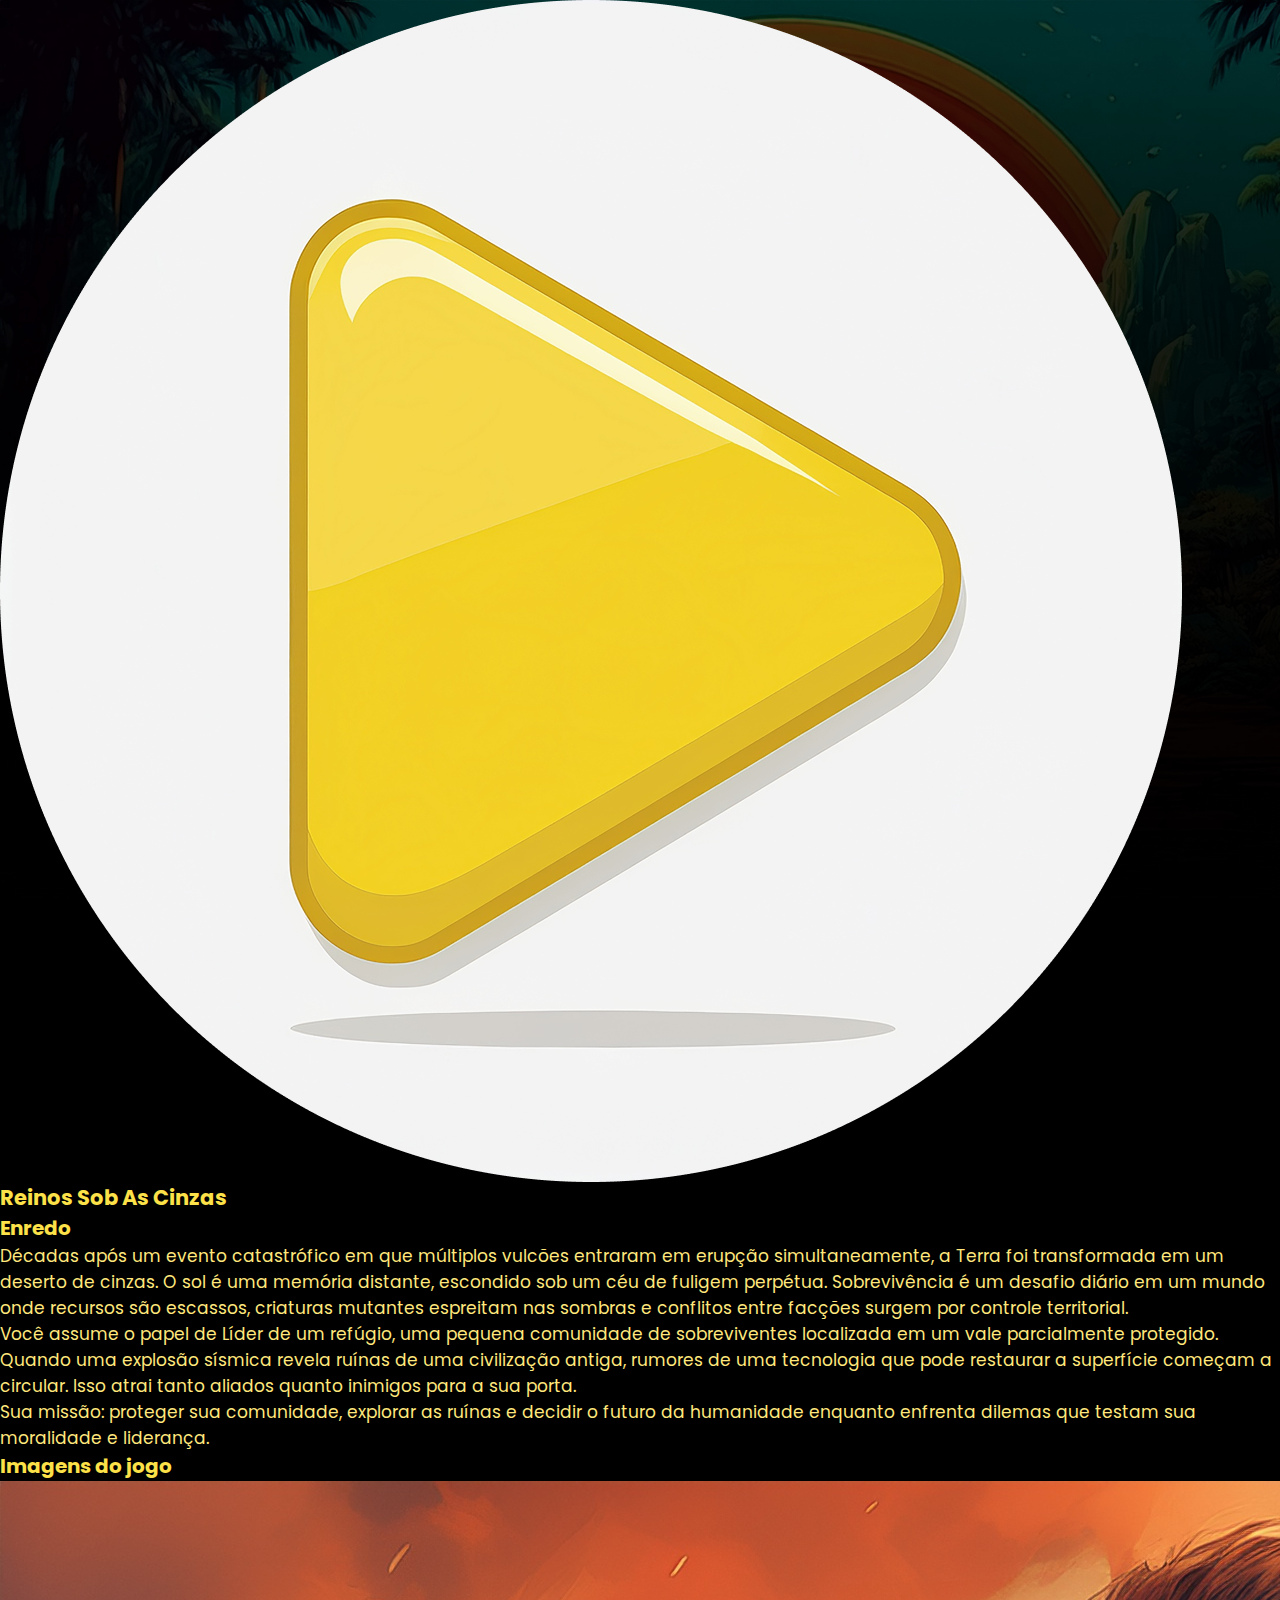
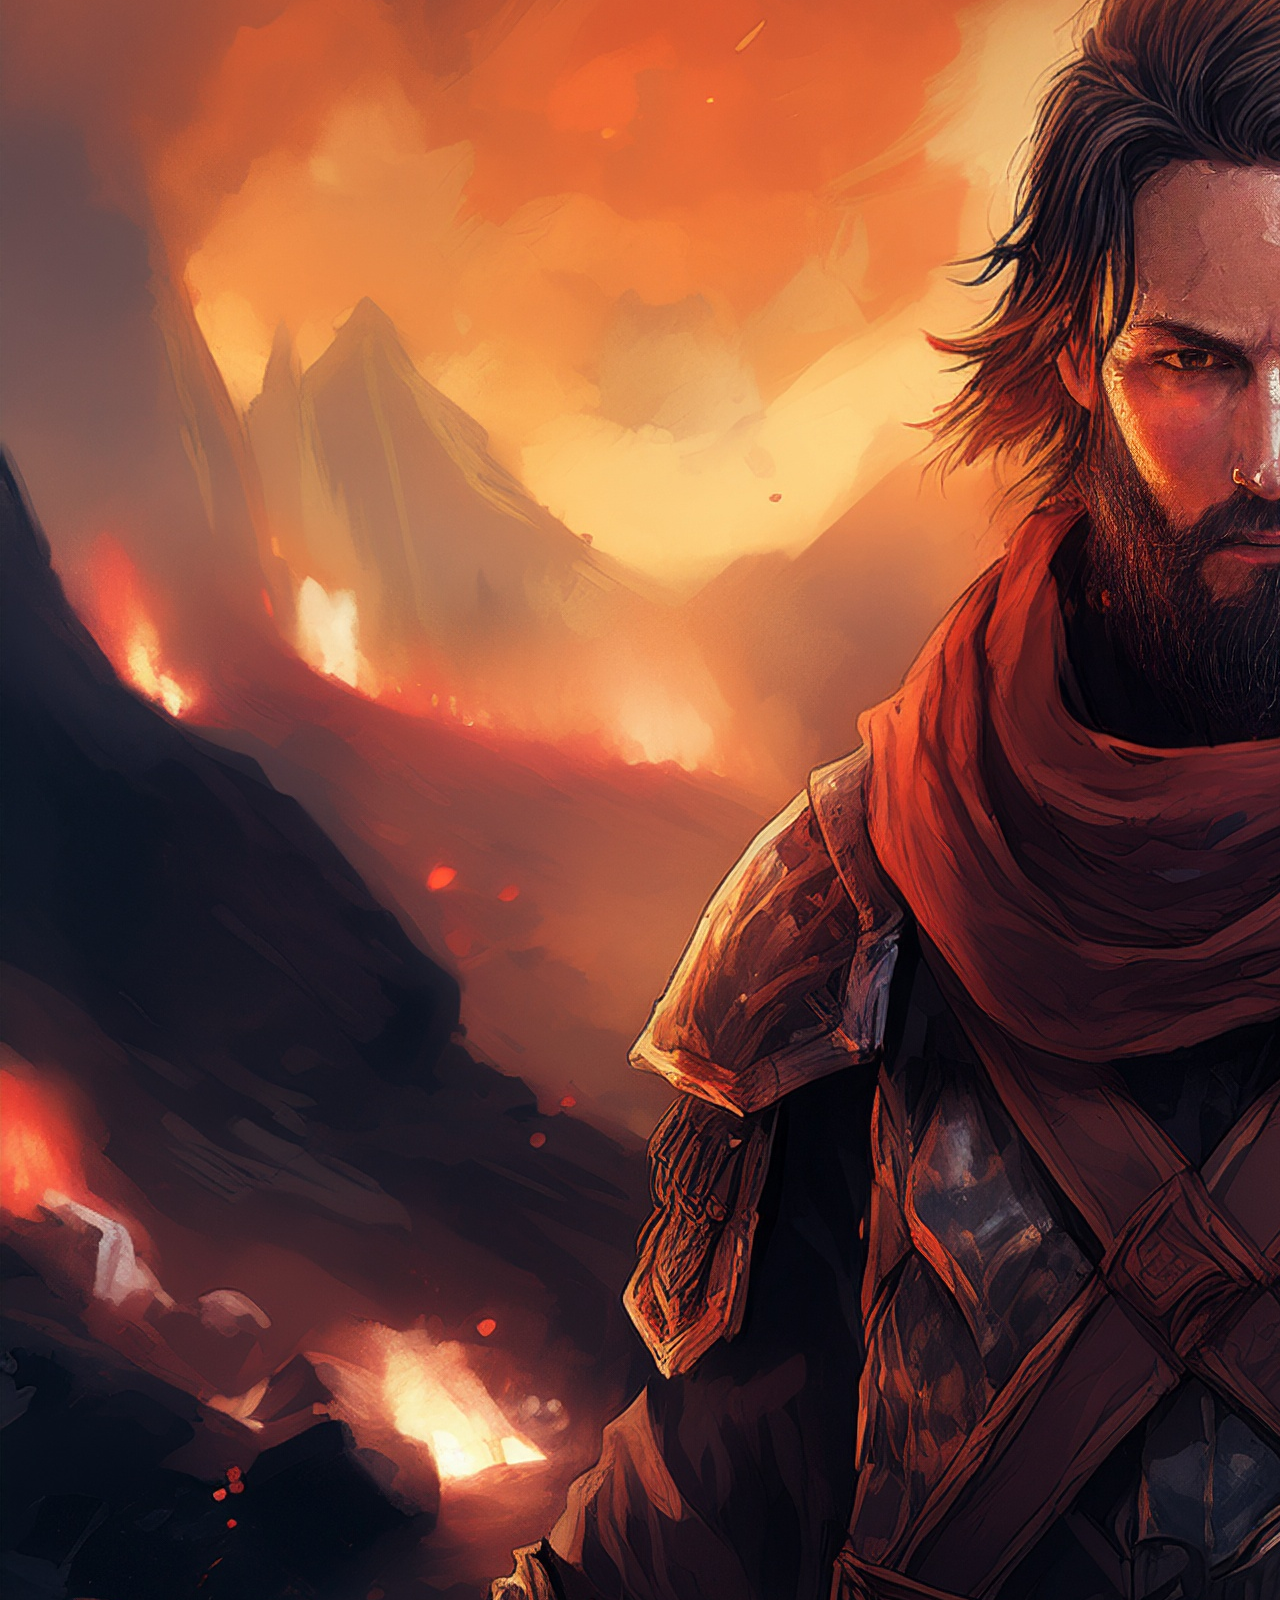
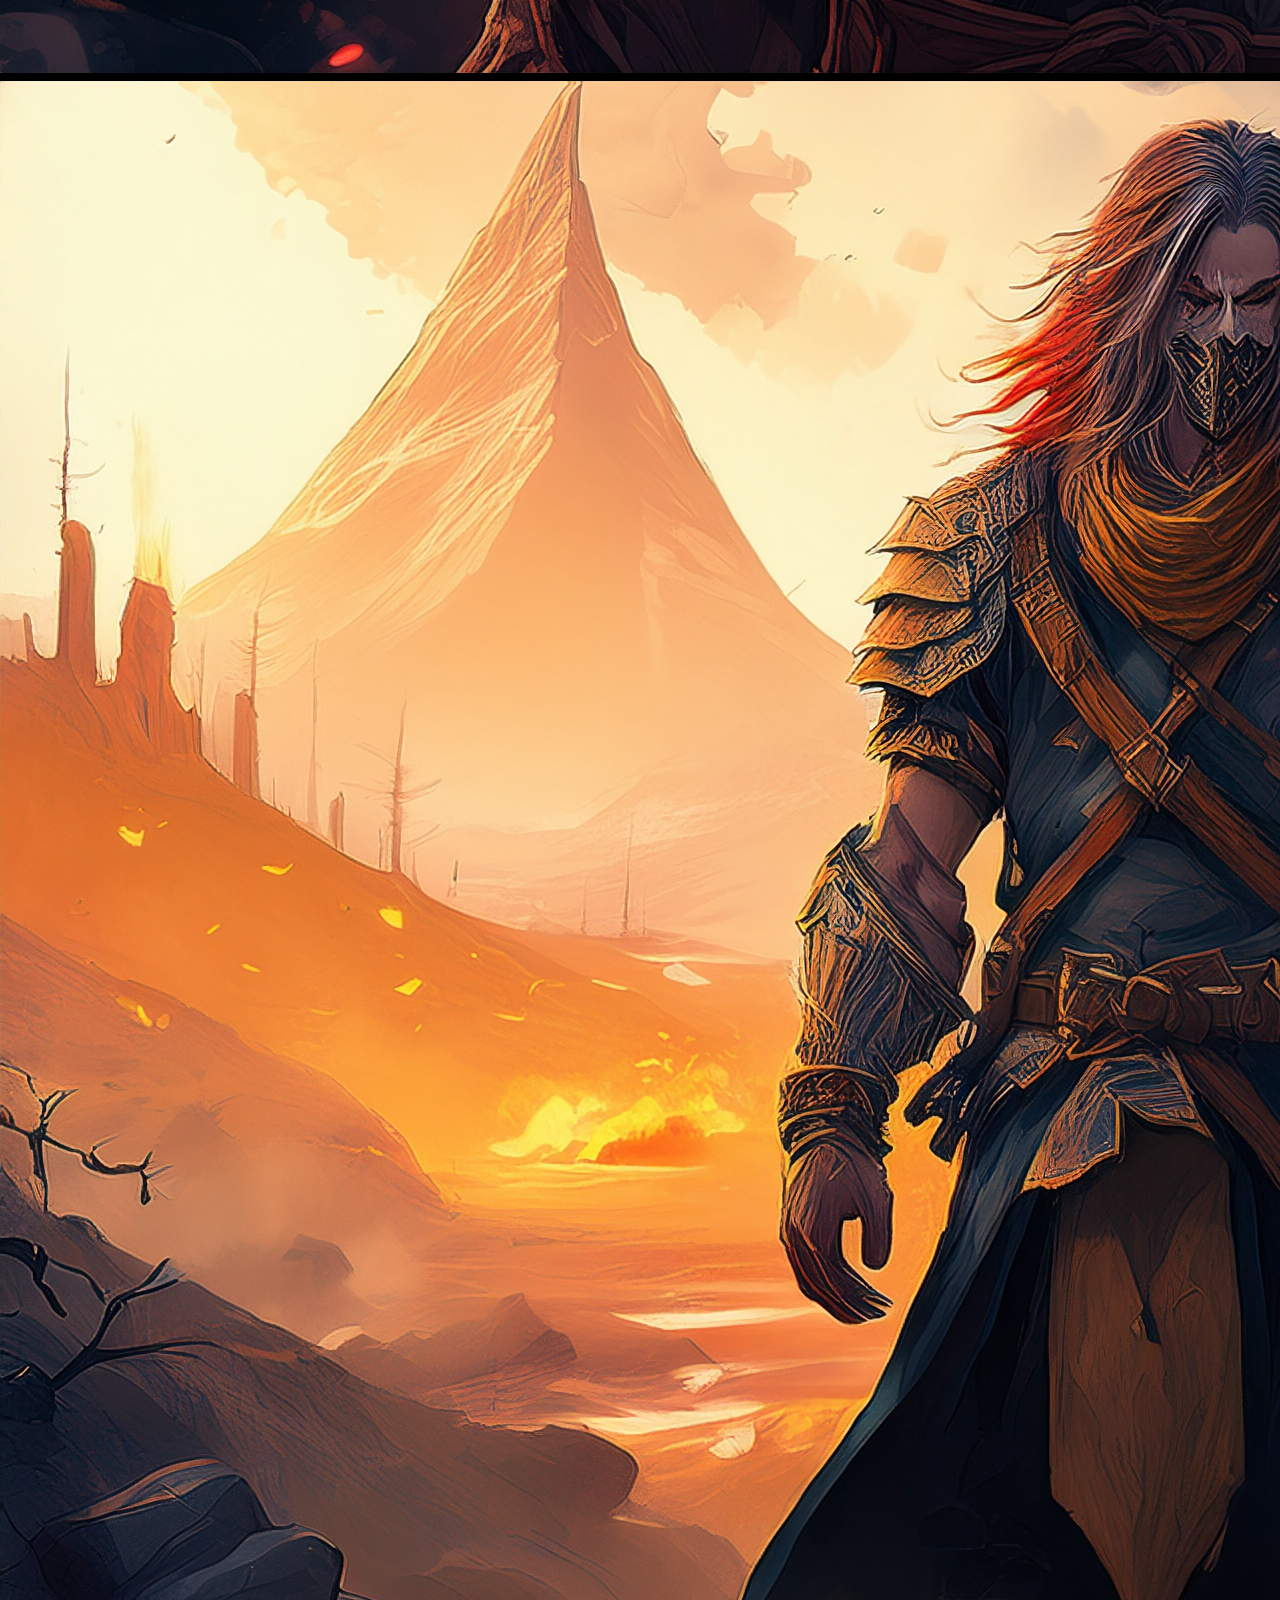
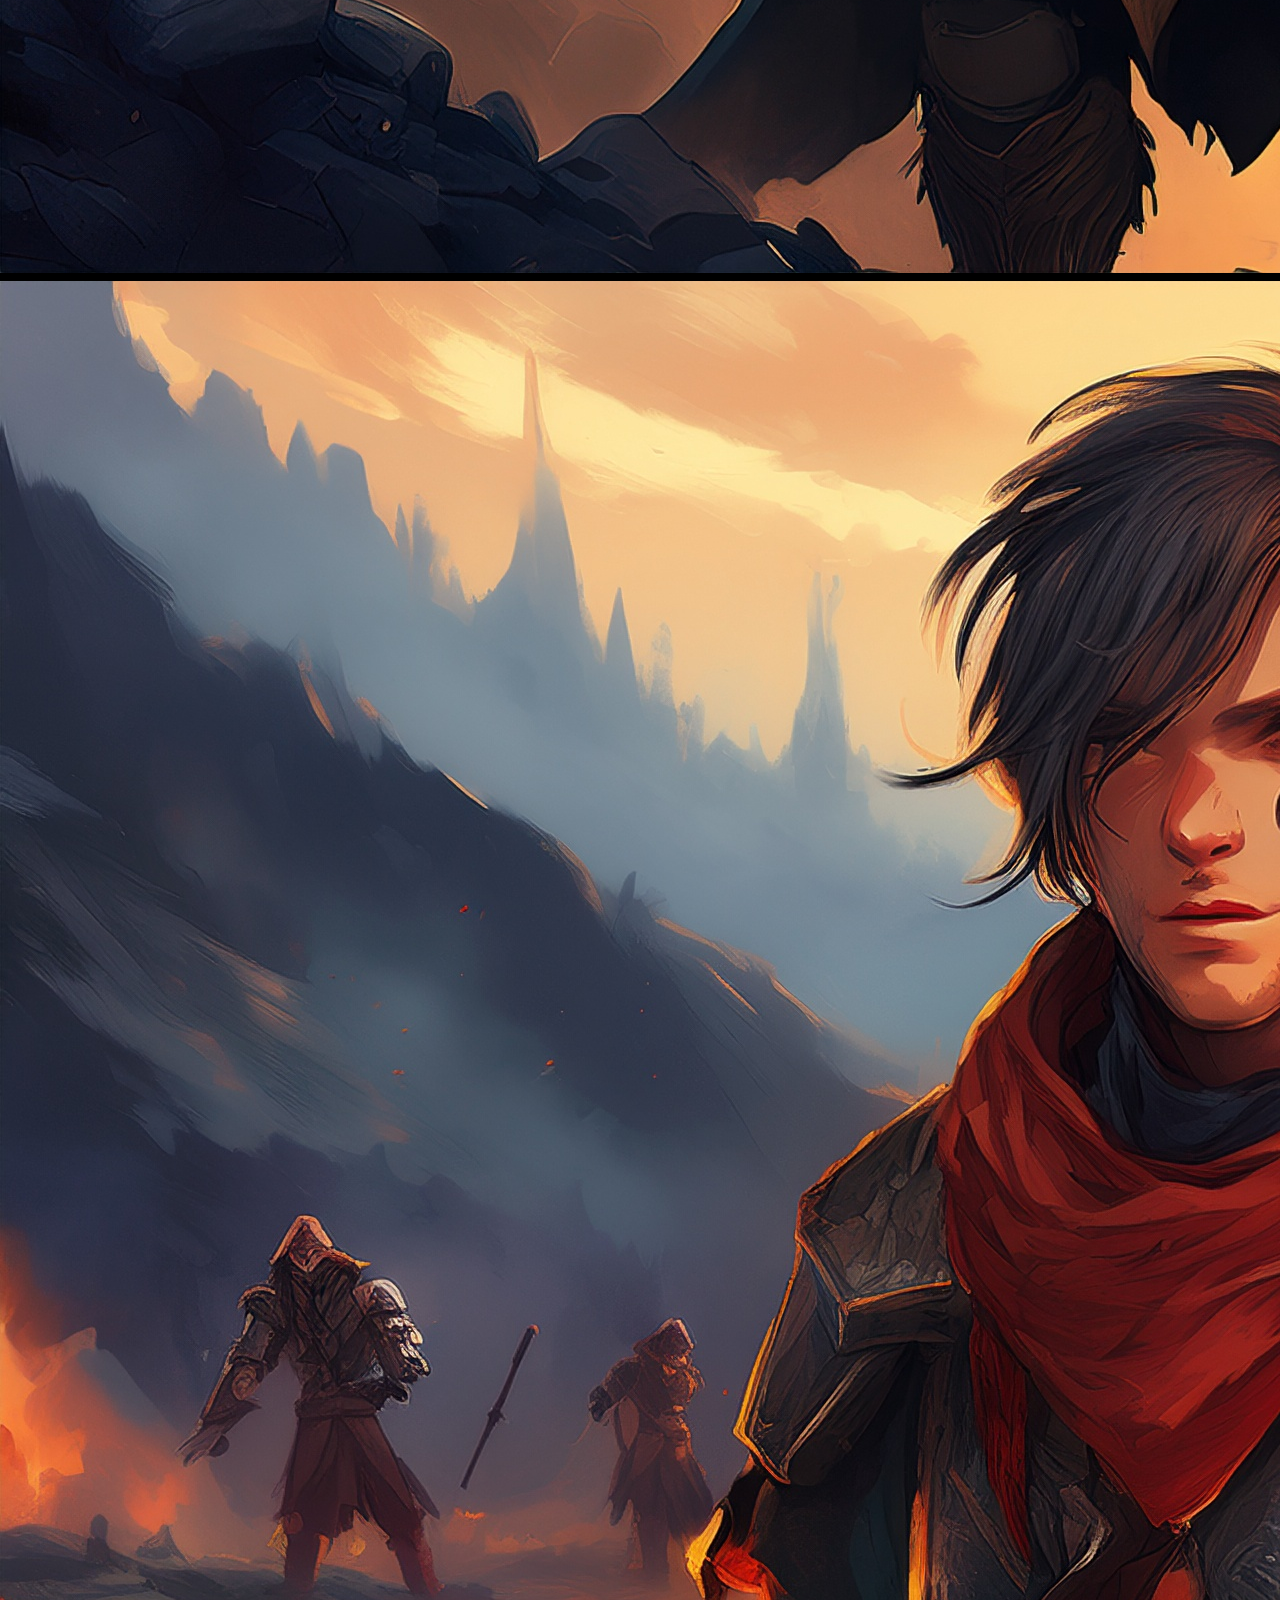
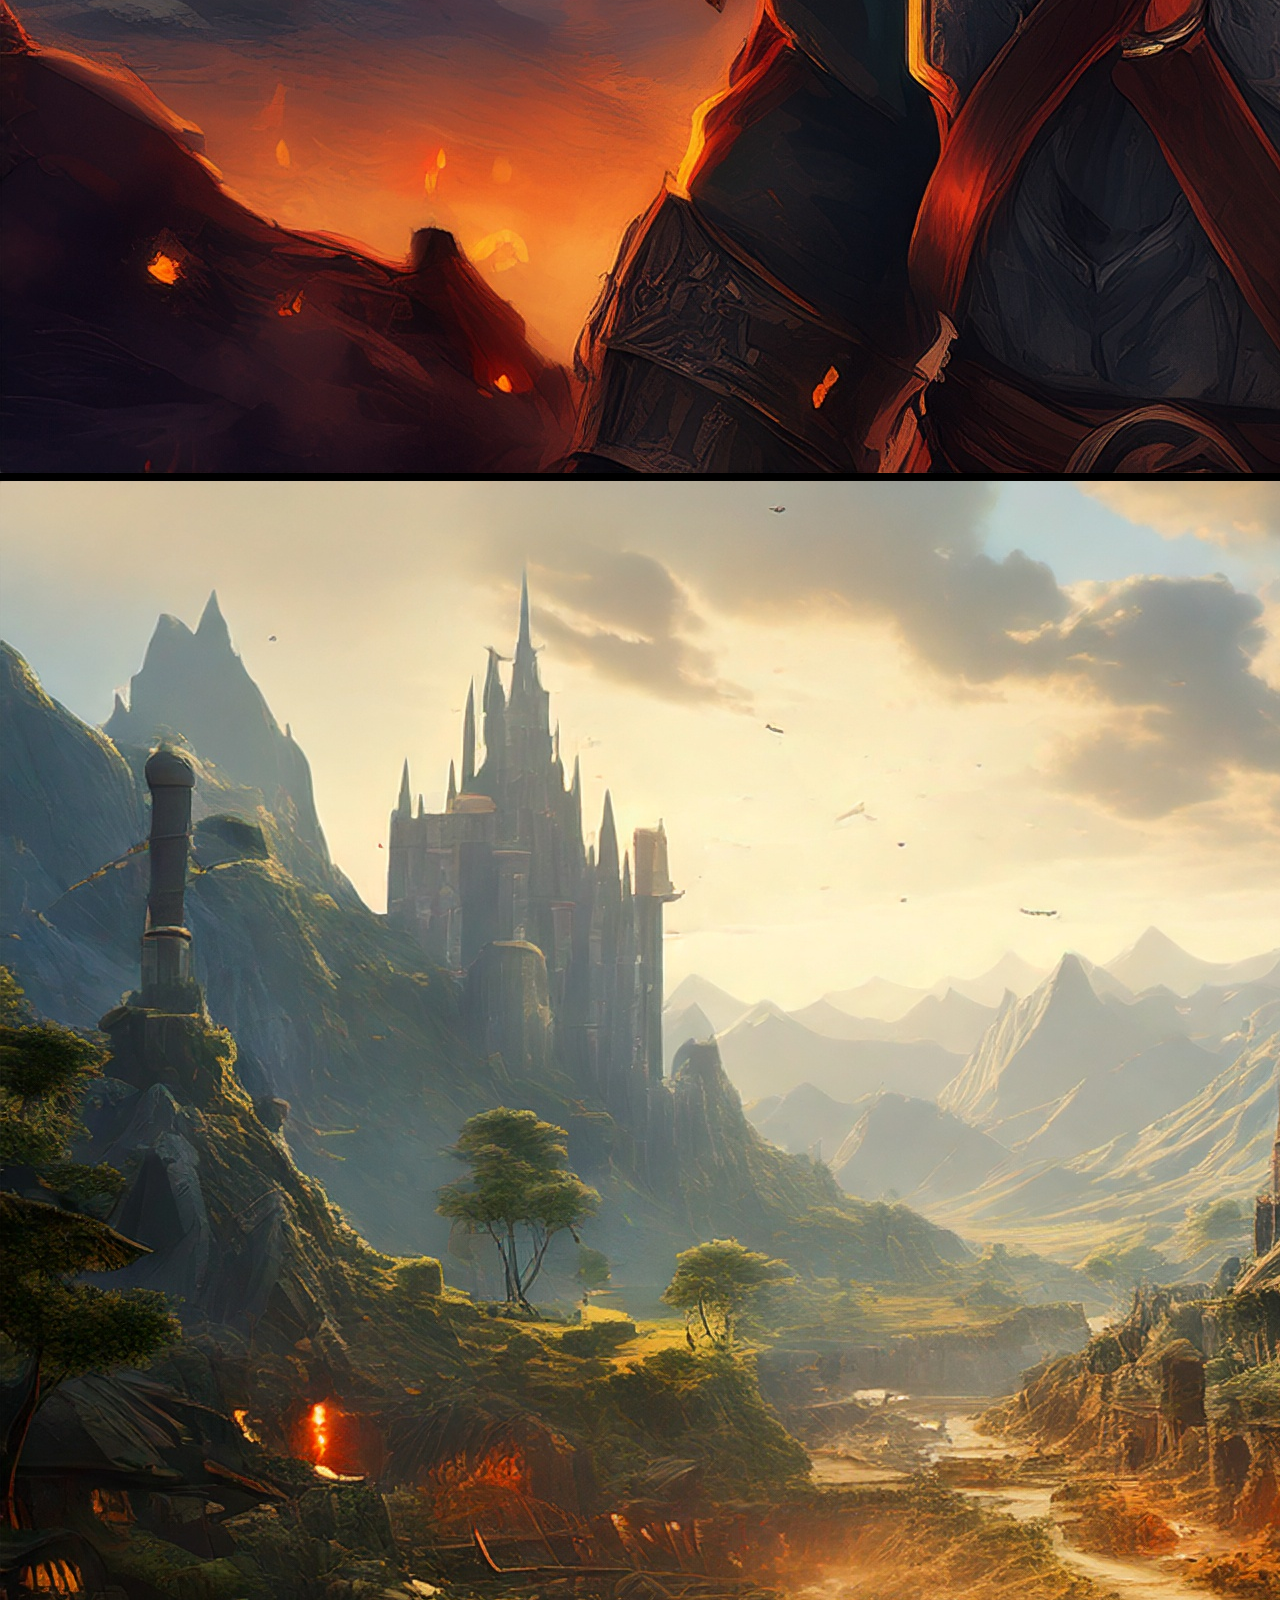
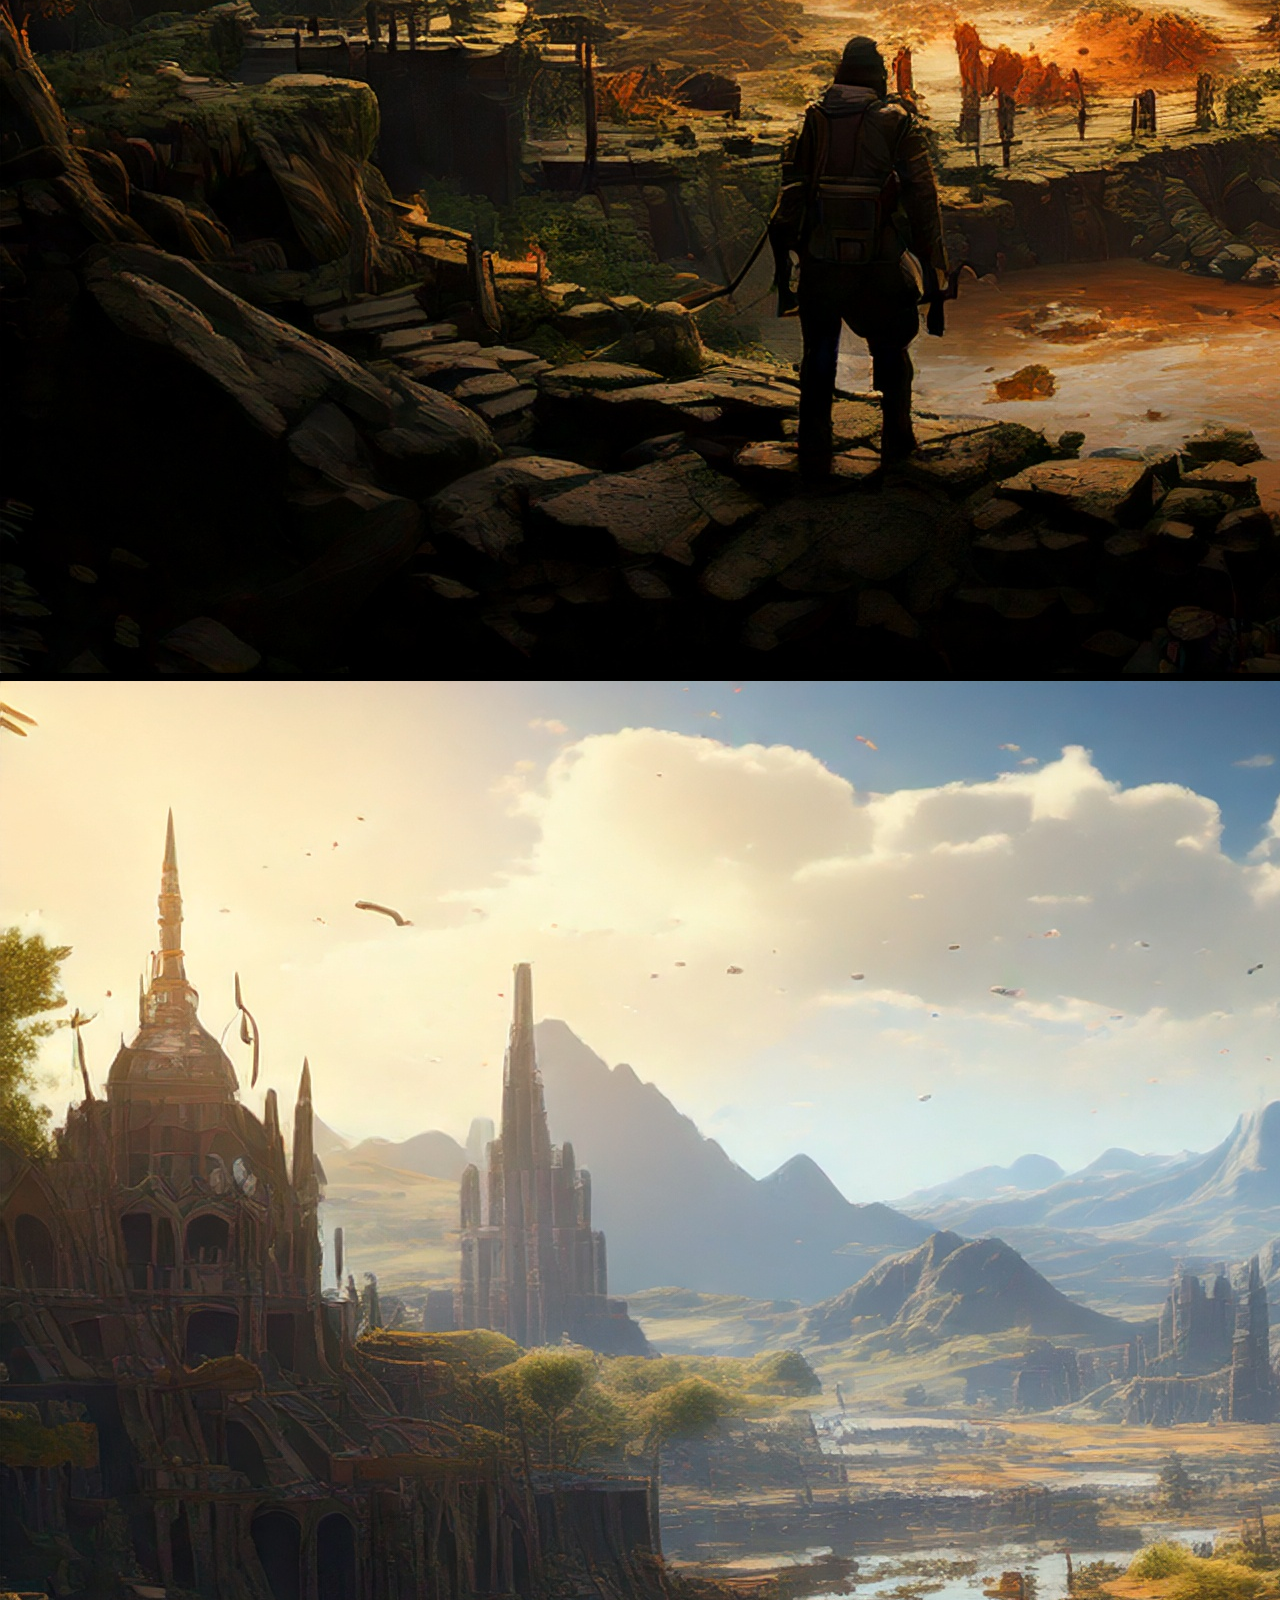
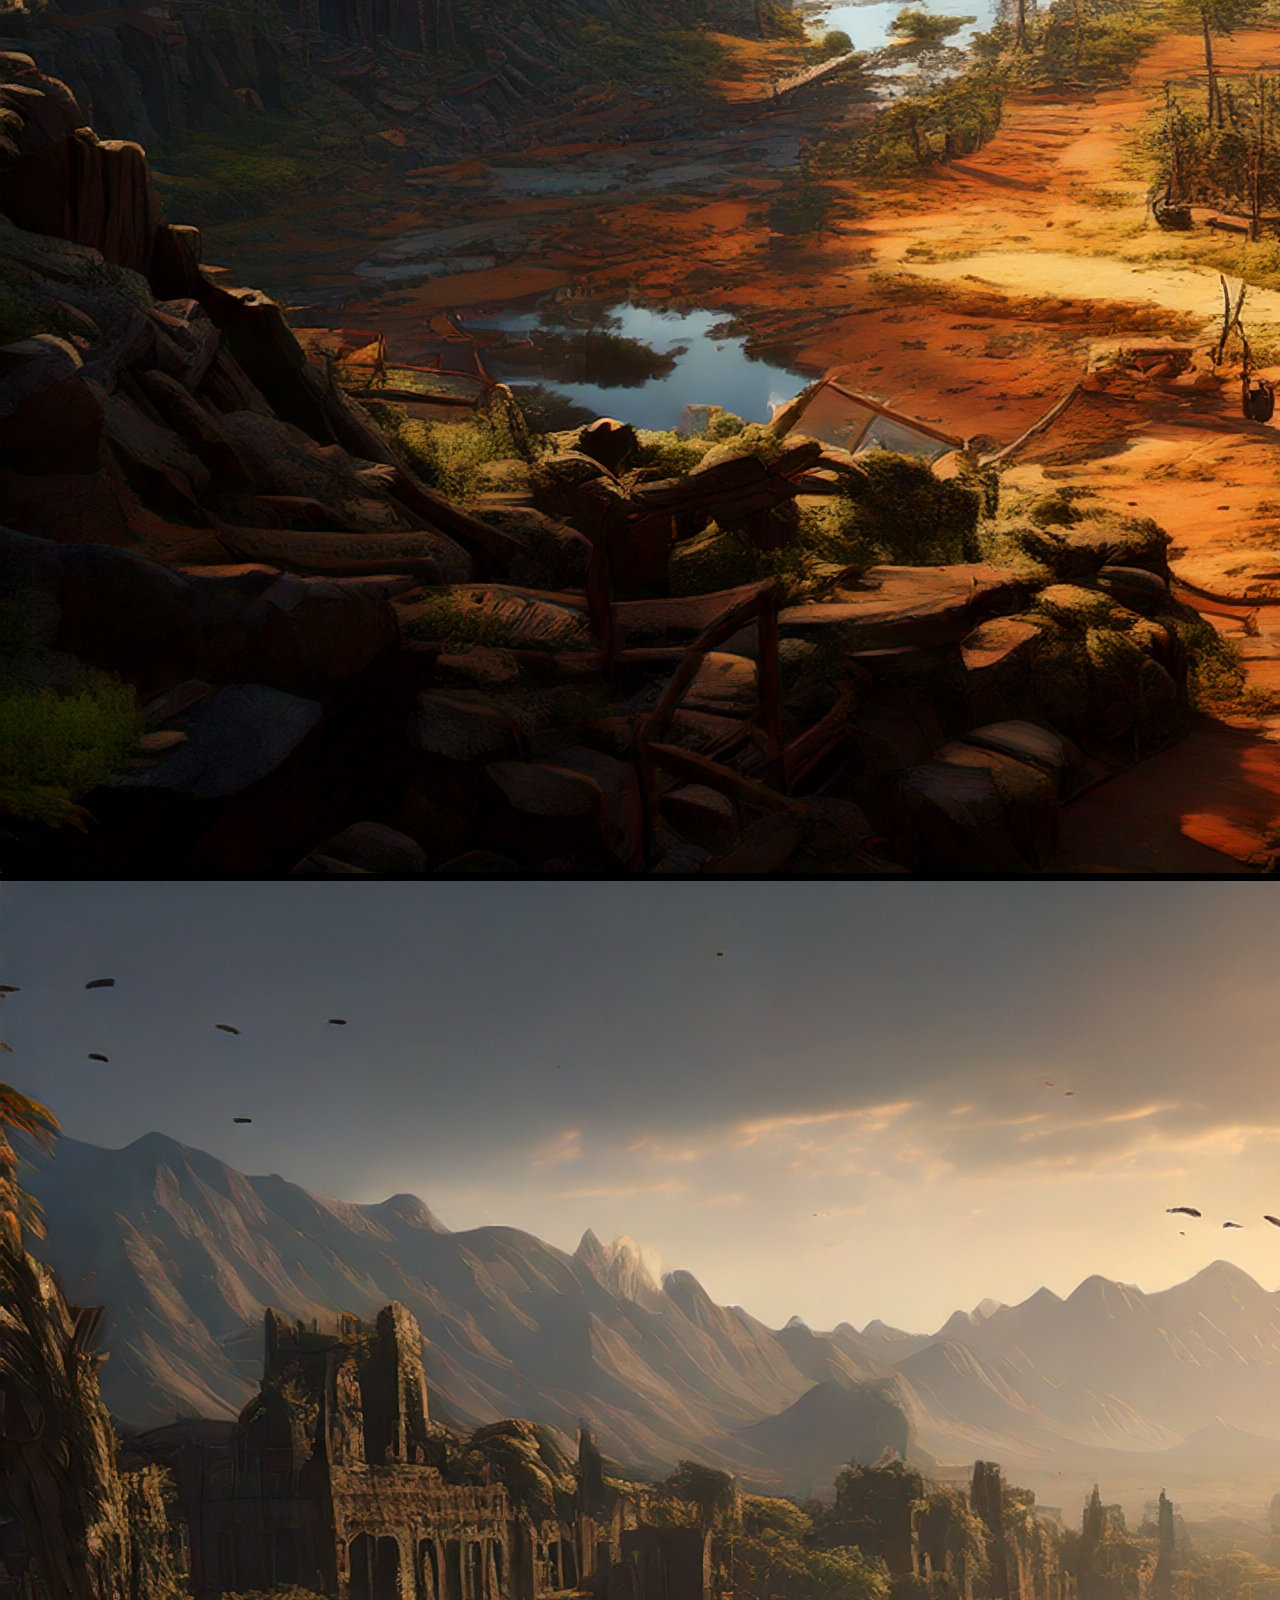
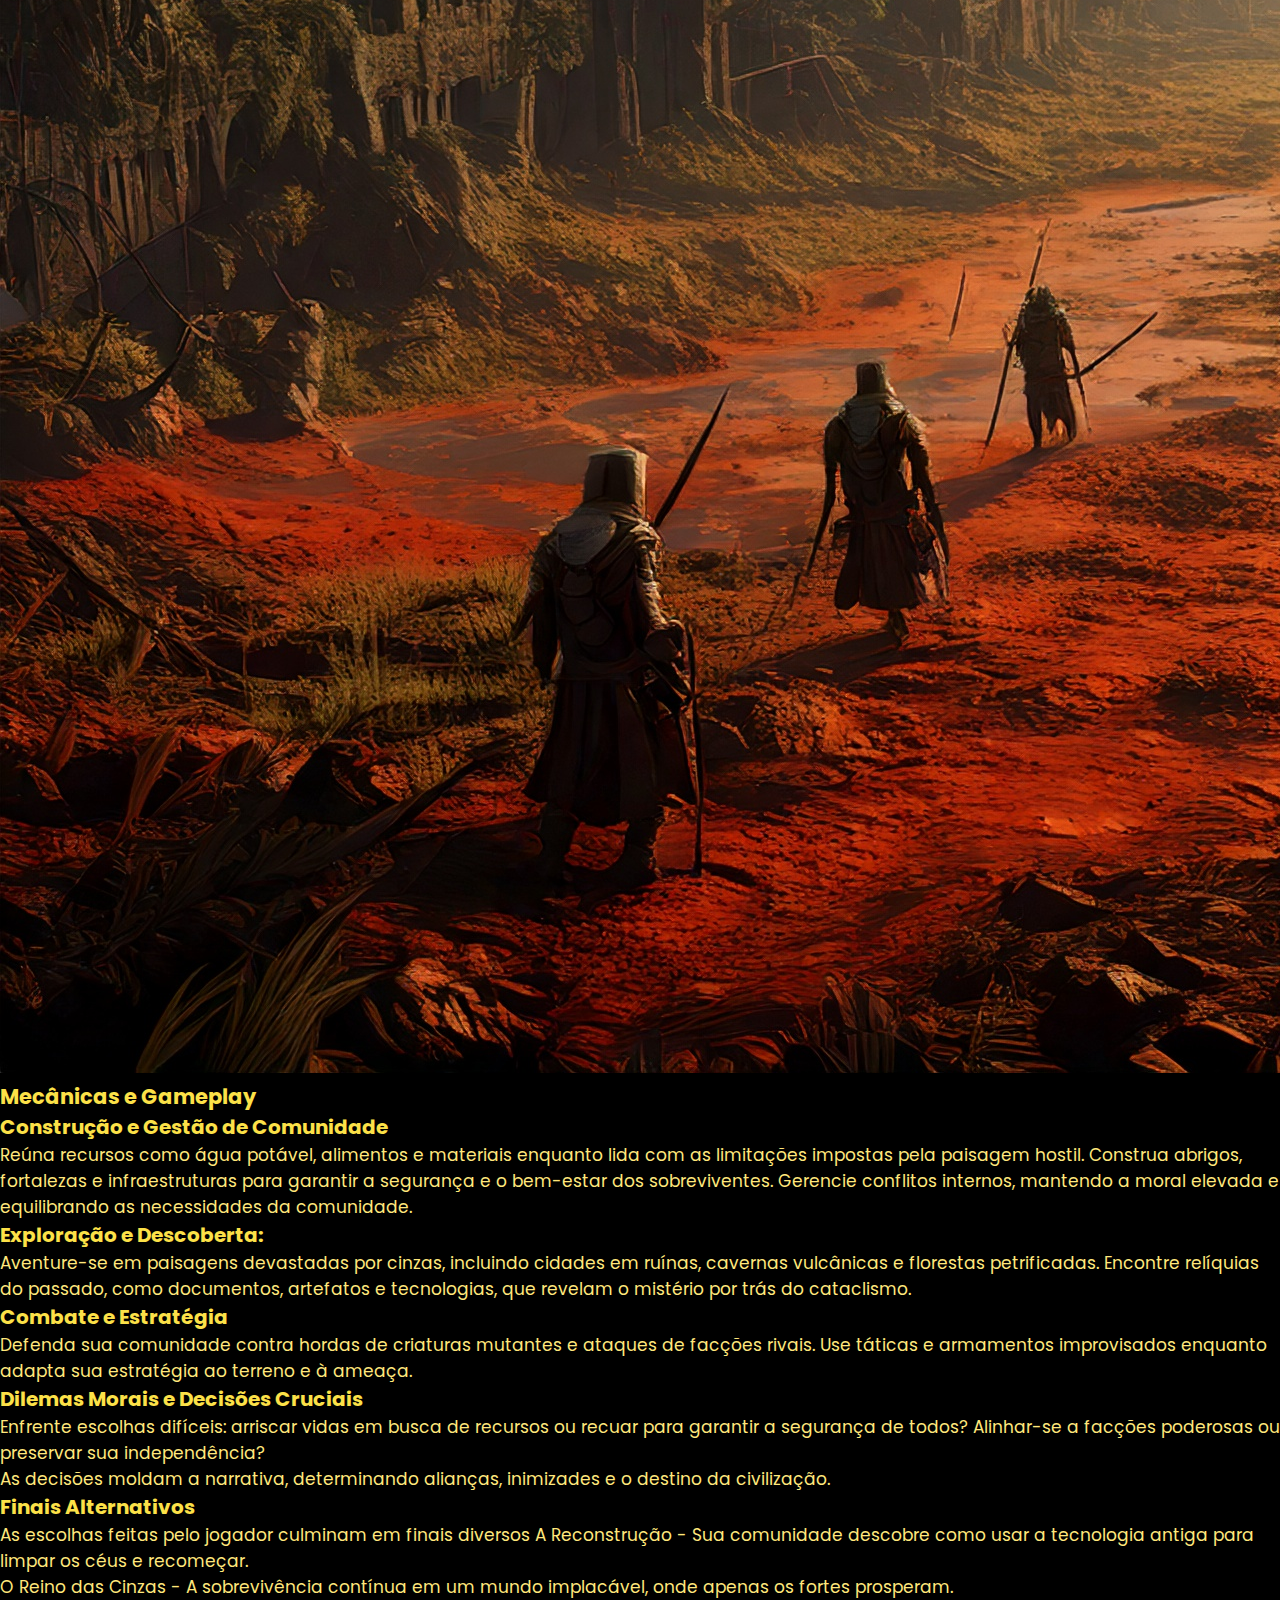
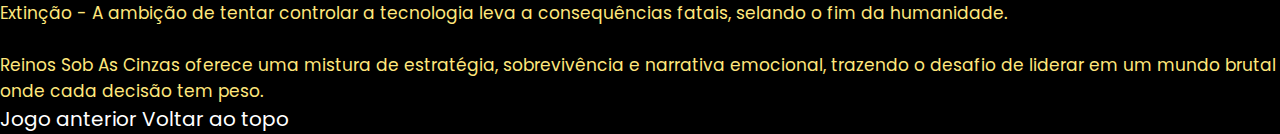
<file: assets/pages/6ReinoSobCinzas.html>
<!DOCTYPE html>
<html lang="pt-br">
<head>
    <link rel="stylesheet" href="../css/style.css">
    <link rel="stylesheet" href="https://cdnjs.cloudflare.com/ajax/libs/font-awesome/6.7.2/css/all.min.css" integrity="sha512-Evv84Mr4kqVGRNSgIGL/F/aIDqQb7xQ2vcrdIwxfjThSH8CSR7PBEakCr51Ck+w+/U6swU2Im1vVX0SVk9ABhg==" crossorigin="anonymous" referrerpolicy="no-referrer" />
    <meta charset="UTF-8">
    <meta name="viewport" content="width=device-width, initial-scale=1.0">
    <title>Reinos Sob As Cinzas</title>
</head>
<body>
    
        <!------------------------------------------- começo bara nav ------------------------------------------->

    <div class="menu" id="topo-pagina">
        <nav aria-label="menu de navegação da pagina">
            <img class="icone-iara" src="../images/iconheader.png" alt="logo-site">
            <ul>
                <li>
                    <a class="li-nav" href="../../index.html">Voltar <i class="fa-solid fa-person-walking-arrow-loop-left"></i></a>
                </li>
                        <li class="linha"></li>
                <li>
                    <a class="li-nav" href="">Home <i class="fa-solid fa-house"></i></a>
                </li>
                        <li class="linha"></li>
                <li>
                    <a class="li-nav" href="">Loja <i class="fa-solid fa-cart-shopping"></i></a>
                </li>
                        <li class="linha"></li>
                <li>
                    <a class="li-nav" href="">Ajuda <i class="fa-solid fa-headset"></i></a>
                </li>
                        <li class="linha"></li>
                <li>
                    <a class="li-nav" href="">Sobre <i class="fa-solid fa-circle-info"></i></a>
                <li>
                        <li class="linha"></li>
                <li>
                    <a class="btn-outline" href="#">Login <i class="fa-solid fa-right-to-bracket"></i></a>
                </li>                        
                    <li class="cadastro"><a class="btn" href="#">Cadastre-se <i class="fa-solid fa-user-plus"></i></a>
                </li>
            </ul>
        </nav>
    </div>
    <!------------------------------------------- fim bara nav ------------------------------------------->
    
        <!--------------------------------------- hero --------------------------------------------->
    <div class="hero" id="hero7">
        <div aria-label="" class="game-page">
            <h2>Reinos Sob As Cinzas</h2>
            <h3>Enredo</h3>
            <p>Décadas após um evento catastrófico em que múltiplos vulcões entraram em erupção simultaneamente, a Terra foi transformada em um deserto de cinzas. O sol é uma memória distante, escondido sob um céu de fuligem perpétua. Sobrevivência é um desafio diário em um mundo onde recursos são escassos, criaturas mutantes espreitam nas sombras e conflitos entre facções surgem por controle territorial.
            </p>
            <p>Você assume o papel de Líder de um refúgio, uma pequena comunidade de sobreviventes localizada em um vale parcialmente protegido. Quando uma explosão sísmica revela ruínas de uma civilização antiga, rumores de uma tecnologia que pode restaurar a superfície começam a circular. Isso atrai tanto aliados quanto inimigos para a sua porta.</p>
                
            <p>Sua missão: proteger sua comunidade, explorar as ruínas e decidir o futuro da humanidade enquanto enfrenta dilemas que testam sua moralidade e liderança.</p>

            <h3 aria-label="imagens do jogo">Imagens do jogo</h3>

        <div class="game-img">                        
            <img " src="../images/6Reino-sob-as-Cinzas/page-img (1).jpg" alt="personagem do jogo 1">
            <img " src="../images/6Reino-sob-as-Cinzas/page-img (2).jpg" alt="vilão aleatorio do jogo">
            <img " src="../images/6Reino-sob-as-Cinzas/page-img (3).jpg" alt="personagem do jogo 2">
            <img " src="../images/6Reino-sob-as-Cinzas/page-img (4).jpg" alt="paisagem com castelo">
            <img " src="../images/6Reino-sob-as-Cinzas/page-img (5).jpg" alt="vilarejo vazio">
            <img " src="../images/6Reino-sob-as-Cinzas/page-img (6).jpg" alt="campo arido em cinzas">
        </div>
            
            <h2>Mecânicas e Gameplay</h2>
            <h3>Construção e Gestão de Comunidade</h3>

            <p>Reúna recursos como água potável, alimentos e materiais enquanto lida com as limitações impostas pela paisagem hostil. Construa abrigos, fortalezas e infraestruturas para garantir a segurança e o bem-estar dos sobreviventes. Gerencie conflitos internos, mantendo a moral elevada e equilibrando as necessidades da comunidade.</p>

            <h3>Exploração e Descoberta:</h3>

            <p>Aventure-se em paisagens devastadas por cinzas, incluindo cidades em ruínas, cavernas vulcânicas e florestas petrificadas. Encontre relíquias do passado, como documentos, artefatos e tecnologias, que revelam o mistério por trás do cataclismo.</p>

            <h3>Combate e Estratégia</h3>

            <p>Defenda sua comunidade contra hordas de criaturas mutantes e ataques de facções rivais. Use táticas e armamentos improvisados enquanto adapta sua estratégia ao terreno e à ameaça.</p>

            <h3>Dilemas Morais e Decisões Cruciais</h3>

            <p>Enfrente escolhas difíceis: arriscar vidas em busca de recursos ou recuar para garantir a segurança de todos? Alinhar-se a facções poderosas ou preservar sua independência? <br> As decisões moldam a narrativa, determinando alianças, inimizades e o destino da civilização.</p>

            <h3>Finais Alternativos</h3>
            <p>As escolhas feitas pelo jogador culminam em finais diversos

            A Reconstrução - Sua comunidade descobre como usar a tecnologia antiga para limpar os céus e recomeçar. <br>
    
            O Reino das Cinzas - A sobrevivência contínua em um mundo implacável, onde apenas os fortes prosperam. <br>
    
            Extinção - A ambição de tentar controlar a tecnologia leva a consequências fatais, selando o fim da humanidade. <br><br>
    
            Reinos Sob As Cinzas oferece uma mistura de estratégia, sobrevivência e narrativa emocional, trazendo o desafio de liderar em um mundo brutal onde cada decisão tem peso.</p>
                
            <div class="btn-down">
                <a class="btn-jogo-anterior" href="./5SonhosdeNeon.html"></i>Jogo anterior</a>
                <a class="btn-voltar-topo" href="#topo-pagina"> Voltar ao topo</a>
                
            </div>        
        </div>
    </div>
        <!--------------------------------------- fim hero ---------------------------------------->

    
</body>
</html>
</file>
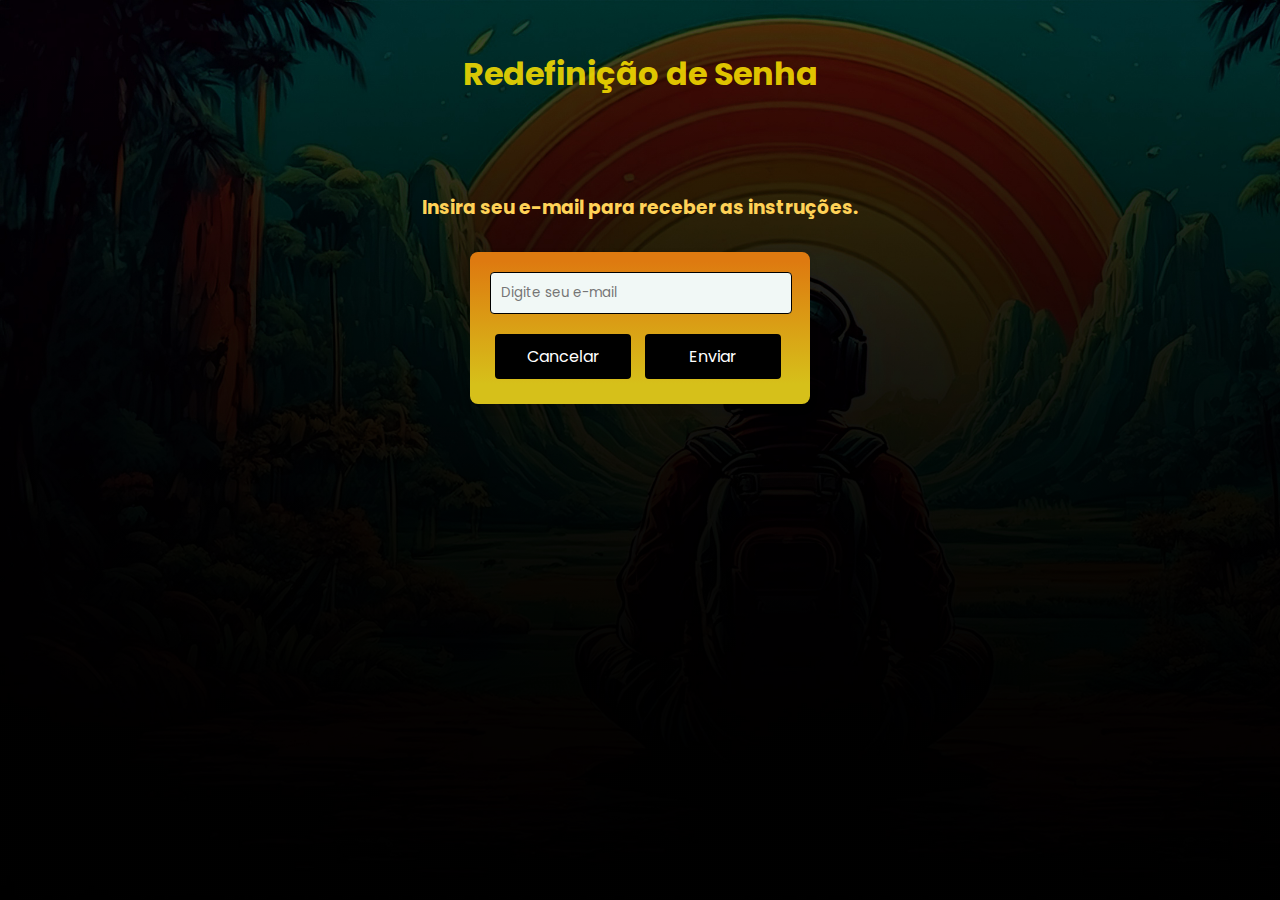
<file: assets/pages/alterar-senha.html>
<!DOCTYPE html>
<html lang="pt-br">
<head>
    <meta charset="UTF-8">
    <meta name="viewport" content="width=device-width, initial-scale=1.0">
    <link rel="stylesheet" href="../css/signup-login-areas.css">
    <link rel="stylesheet" href="https://cdnjs.cloudflare.com/ajax/libs/font-awesome/6.7.2/css/all.min.css" integrity="sha512-Evv84Mr4kqVGRNSgIGL/F/aIDqQb7xQ2vcrdIwxfjThSH8CSR7PBEakCr51Ck+w+/U6swU2Im1vVX0SVk9ABhg==" crossorigin="anonymous" referrerpolicy="no-referrer" />
    
    <title>Redefinição de Senha</title>

</head>
<body>
    <!------------------------------------começo da caixa de alterar senha -----------------------------------> 
    <section class="aletar-senha" id="hero">
        
            <h1>Redefinição de Senha</h1>
            <h3>Insira seu e-mail para receber as instruções.</h3>
            <div class="box">
            <form action="/send-reset-link" method="POST">
                <input type="email" name="email" placeholder="Digite seu e-mail" required>
                <button type="button"><a href="../../index.html">Cancelar</a></button>
                <button type="submit">Enviar</button>
            </form>
        </div>
    </section>
    <!------------------------------------ fim da caixa de alterar senha -----------------------------------> 
</body>
</html>
</file>
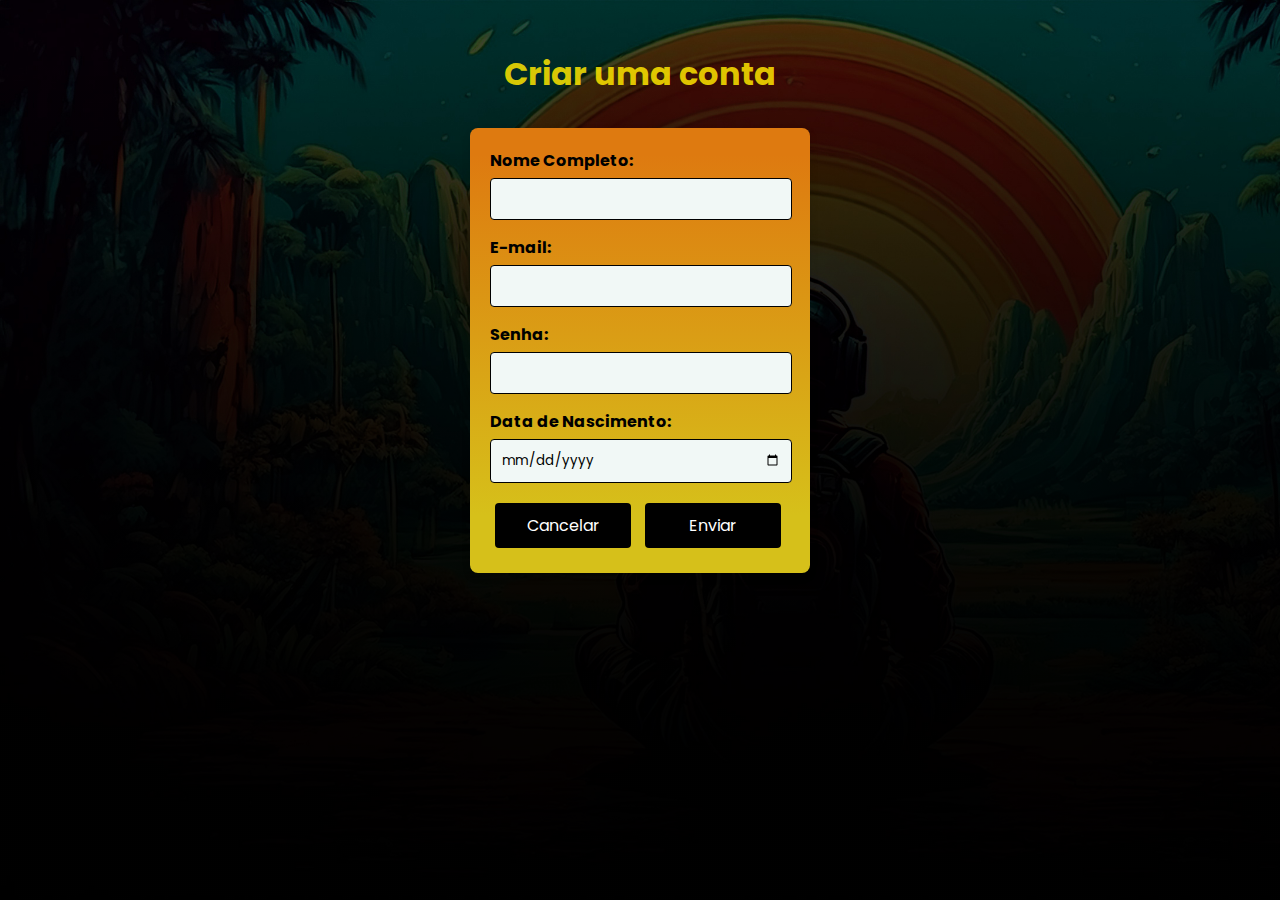
<file: assets/pages/cadastro.html>
<!DOCTYPE html>
<html lang="pt-br">
<head>
    <meta charset="UTF-8">
    <meta name="viewport" content="width=device-width, initial-scale=1.0">
    <link rel="stylesheet" href="https://cdnjs.cloudflare.com/ajax/libs/font-awesome/6.7.2/css/all.min.css" integrity="sha512-Evv84Mr4kqVGRNSgIGL/F/aIDqQb7xQ2vcrdIwxfjThSH8CSR7PBEakCr51Ck+w+/U6swU2Im1vVX0SVk9ABhg==" crossorigin="anonymous" referrerpolicy="no-referrer" />
    <link rel="stylesheet" href="../css/signup-login-areas.css">
    <title>Cadastre-se</title>
</head>
<body>
<!------------------------------------começo da caixa de cadastro ----------------------------------->

<section class="cadastro-container">
        <h1>Criar uma conta</h1>
        <div class="box">
                <form action="/enviar" method="post">
                <!-- Nome -->
                <label for="nome">Nome Completo:</label>
                <input type="text" id="nome" name="nome" required aria-required="true">

                <!-- Email -->
                <label for="email">E-mail:</label>
                <input type="email" id="email" name="email" required aria-required="true">

                <!-- Senha -->
                <label for="senha">Senha:</label>
                <input type="password" id="senha" name="senha" required aria-required="true">

                <!-- Data de Nascimento -->
                <label for="data-nascimento">Data de Nascimento:</label>
                <input type="date" id="data-nascimento" name="data-nascimento">

                <!-- Botão de Enviar -->
                <button type="button"><a href="../../index.html">Cancelar</a></button>
                <button type="submit">Enviar</button>
                </form>
        </div>
    </section>


<!------------------------------------fima caixa de cadastro ----------------------------------->
</body>
</html>
</file>
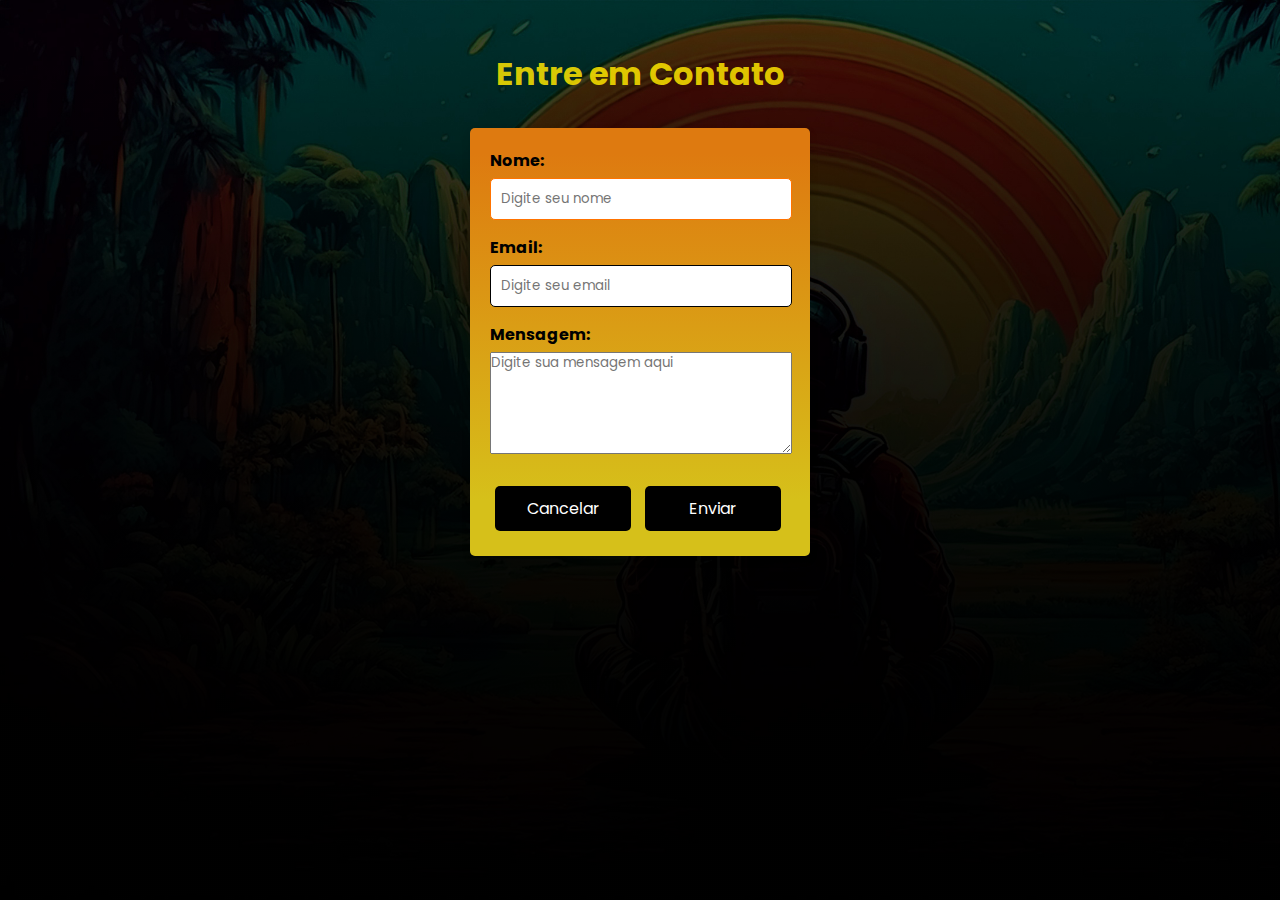
<file: assets/pages/contato.html>
<!DOCTYPE html>
<html lang="pt-BR">
<head>
    <meta charset="UTF-8">
    <meta name="viewport" content="width=device-width, initial-scale=1.0">
    <link rel="stylesheet" href="../css/formularios.css">
    <title>Contato</title>
</head>
<body>
    <section class="contato-container" aria-label="Formulário de Contato">
        <h1>Entre em Contato</h1>
        <div class="box">
            <form action="" method="POST" aria-label="Formulário de contato da Iara Games">
<!-- Nome -->
                <label for="nome">Nome:</label>
                <input type="text" id="nome" name="nome" placeholder="Digite seu nome" required aria-required="true" aria-label="Digite seu nome completo" autofocus>
                
<!-- E-mail -->
                <label for="email">Email:</label>
                <input type="email" id="email" name="email" placeholder="Digite seu email" required aria-required="true" aria-label="Digite seu endereço de email">
                
<!-- Mensagem -->
                <label for="mensagem">Mensagem:</label>
                <textarea id="mensagem" name="mensagem" rows="5" placeholder="Digite sua mensagem aqui" required aria-required="true" aria-label="Digite o conteúdo da sua mensagem"></textarea>
<!-- Botões -->
                <section>
                    <button type="button" onclick="location.href='../../index.html'" aria-label="Cancelar e voltar para a página inicial">Cancelar</button>
                    </button>
                    <button type="submit" aria-label="Enviar mensagem de contato">Enviar</button>
        </div>
            </form>
        </div>
    </section>
</body>
</html>
</file>
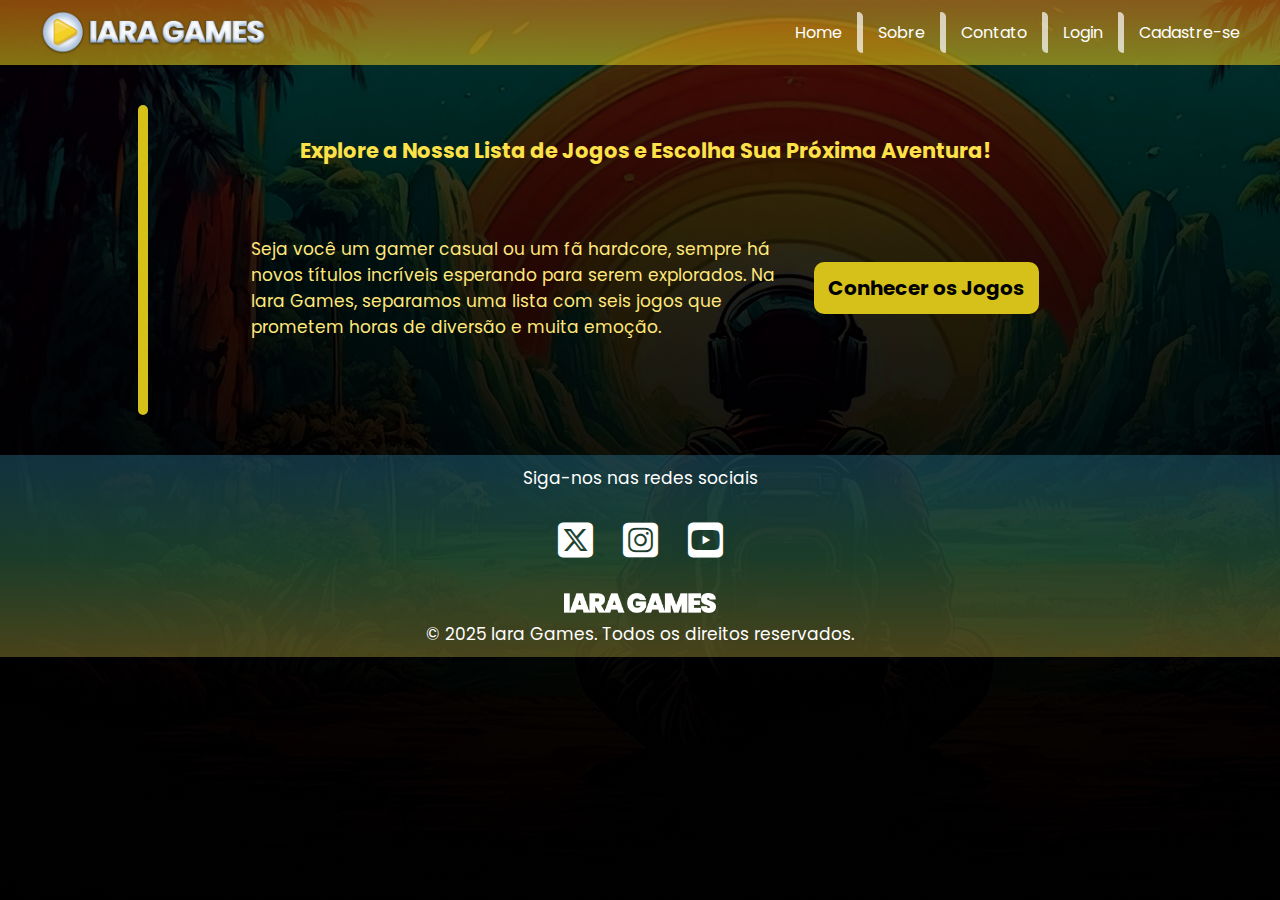
<file: assets/pages/lista-de-jogos.html>
<!DOCTYPE html>
<html lang="pt-BR">
<head>
    <meta charset="UTF-8">
    <meta name="viewport" content="width=device-width, initial-scale=1.0">
    <link rel="stylesheet" href="https://cdnjs.cloudflare.com/ajax/libs/font-awesome/6.7.2/css/all.min.css" integrity="sha512-Evv84Mr4kqVGRNSgIGL/F/aIDqQb7xQ2vcrdIwxfjThSH8CSR7PBEakCr51Ck+w+/U6swU2Im1vVX0SVk9ABhg==" crossorigin="anonymous" referrerpolicy="no-referrer" />
    <link rel="stylesheet" href="../css/style.css">
    <title>Lista de Jogos Iara Games</title>
</head>
<body>

    <!---------------------------------------------------------- começo header---------------------------------------------------------->

    <header>
        <nav>
            <img class="logo-iaragames" src="../images/logoiara.png" alt="Logo da Iara Games">
            <ul>
                <li>
                    <a href="../../index.html">Home</a>
                </li>
                    <li class="linha"></li>
                <li>
                    <a href="#">Sobre</a>
                </li>
                    <li class="linha"></li>
                <li>
                    <a href="#">Contato  </a>
                </li>
                    <li class="linha"></li>
                <li>
                    <a href="./assets/pages/login.html">Login </i></a>
                </li>
                <li class="linha"></li>
                <li>
                    <a href="./assets/pages/cadastro.html">Cadastre-se</a>
                </li>
                
            </ul>
        </nav>        
    </header>

    <!----------------------------------------------------------- fim header ----------------------------------------------------------->

    <main>
        <div class="hero-content">
            <section>
                <li class="linha-vertical"></li>
            </section>
            
            <section class="hero-section">

                <h2>Explore a Nossa Lista de Jogos e Escolha Sua Próxima Aventura!</h2>
                <div class="top-info">

                    <p class="text-info">Seja você um gamer casual ou um fã hardcore, sempre há novos títulos incríveis esperando para serem explorados. Na Iara Games, separamos uma lista com seis jogos que prometem horas de diversão e muita emoção.</p>

                    <aside class="btn-content">
                        <a href="#scroll" class="btn">Conhecer os Jogos</a>                    
                    </aside>

                </div>        
            </section>
        </div>




    </main>


    <footer>

        <p>Siga-nos nas redes sociais</p>

        <div class="icon-sociais">
            <a target="_blank" href="https://x.com/" aria-label="Página do Twitter da Iara Games">
                <i class="fa-brands fa-square-x-twitter" id="rede-social"></i>
            </a>
            
            <a target="_blank" href="https://instagram.com/" aria-label="Página do Instagram da Iara Games">
            <i class="fa-brands fa-square-instagram" id="rede-social"></i></a>

            <a target="_blank" href="https://youtube.com/" aria-label="Página do YouTube da Iara Games">
            <i class="fa-brands fa-square-youtube" id="rede-social"></i></a>
        </div>
        <img class="logo-iaragames-footer" src="../images/IARA GAMES.png" alt="Logo da Iara Games do rodapé">
        <p>&copy; 2025 Iara Games. Todos os direitos reservados.</p>
    </footer>

</body>
</html>
</file>
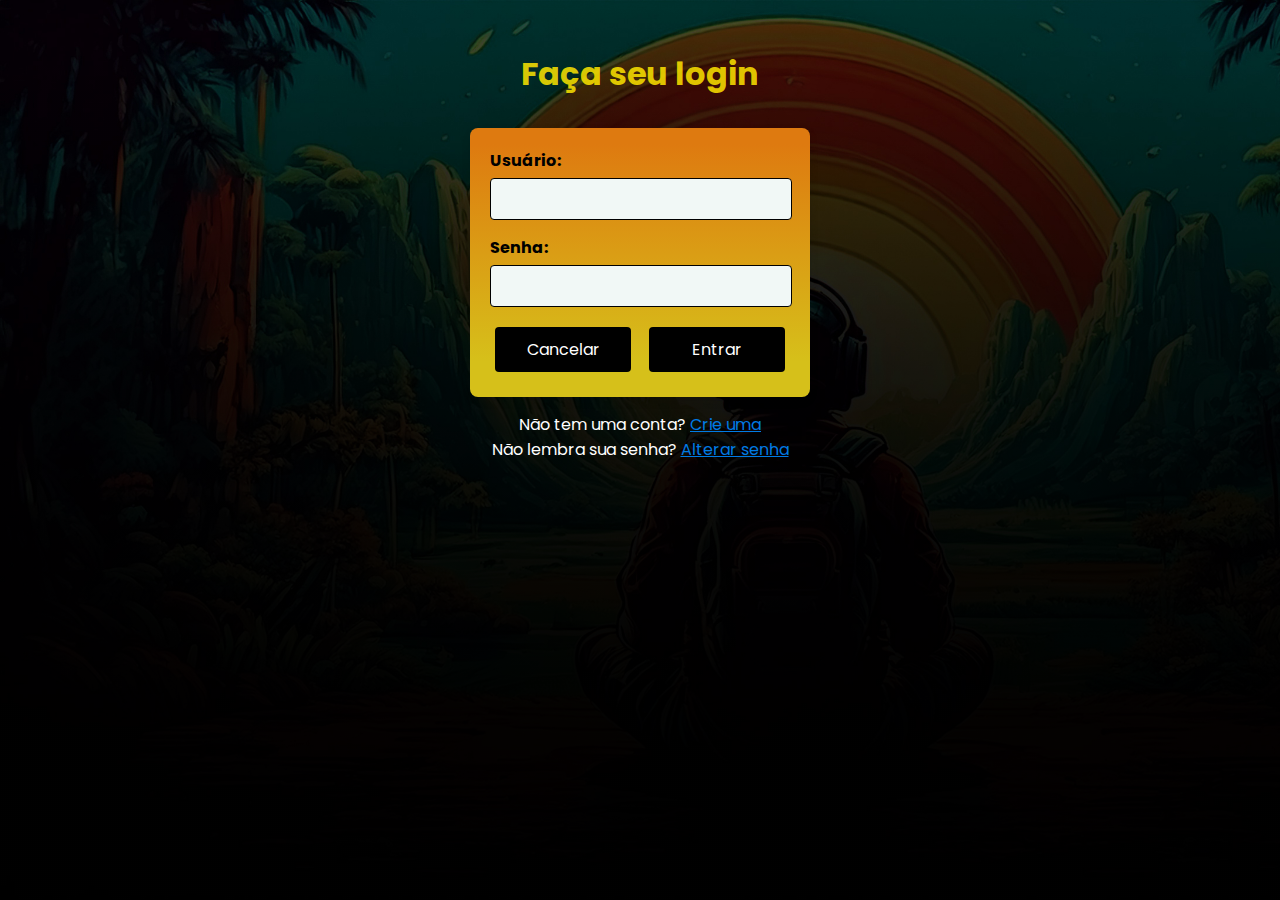
<file: assets/pages/login.html>
<!DOCTYPE html>
<html lang="pt-br">
<head>
    <meta charset="UTF-8">
    <meta name="viewport" content="width=device-width, initial-scale=1.0">
    <link rel="stylesheet" href="../css/signup-login-areas.css">
    <link rel="stylesheet" href="https://cdnjs.cloudflare.com/ajax/libs/font-awesome/6.7.2/css/all.min.css" integrity="sha512-Evv84Mr4kqVGRNSgIGL/F/aIDqQb7xQ2vcrdIwxfjThSH8CSR7PBEakCr51Ck+w+/U6swU2Im1vVX0SVk9ABhg==" crossorigin="anonymous" referrerpolicy="no-referrer" />
    <title>Área de Login</title>
</head>
<body>

<!------------------------------------começo da caixa de cadastro -----------------------------------> 
<section>
        <h1>Faça seu login</h1>
        <div class="box">
        <form action="/autenticar" method="post">
            <label for="usuario">Usuário:</label>
            <input type="text" id="usuario" name="usuario" required aria-required="true">
            
            <label for="senha">Senha:</label>
            <input type="password" id="senha" name="senha" required aria-required="true">
            <div class="enter-cancel">
            <button type="button"><a href="../../index.html">Cancelar</a></button>
            <button type="submit">Entrar</button>
            </div>
        </form>
        </div>
        <p class="no-acc">Não tem uma conta? <a href="../pages/cadastro.html" class="login-link">Crie uma</a></p>
        <p class="no-acc">Não lembra sua senha? <a href="../pages/alterar-senha.html" class="login-link">Alterar senha</a></p>
    </section>

    

<!------------------------------------fima da caixa de cadastro ----------------------------------->


</body>
</html>
</file>
<file: assets/css/style.css>
@import url('https://fonts.googleapis.com/css2?family=Poppins:ital,wght@0,100;0,200;0,300;0,400;0,500;0,600;0,700;0,800;0,900;1,100;1,200;1,300;1,400;1,500;1,600;1,700;1,800;1,900&display=swap');

*{
    font-family: "Poppins", sans-serif;
    margin: 0;
    padding: 0;
    box-sizing: border-box;    
    
}

/* Variaveis */
:root {
    --color-light: #ffffff;
    --color-darkgreen: #3f6e00e1;
    --color-fadedyellow: #a1941aa2;
    --color-yellow: #d6c01a; 
    --color-lightyellow: #ffe77c;
    --color-fadedred: #ff0000b2;
    --color-lightred: #f74438;
    --color-red: hsl(4, 100%, 50%);
    --color-black: #000000;
    --color-yellowcard: #ffd000a8;
    --color-cardfadein: #ffd257;
    --transition: 0.5s;
}

html {
    scroll-behavior: smooth;
    font-size: 62.5%;
}

body {
    background-color: var(--color-black);
    color: var(--color-lightyellow);
    background-image: linear-gradient(0deg,rgba(0, 0, 0, 0.60) 24%, rgba(255, 255, 255, 0) 100%), url(../images/iaragames-fundo.jpg);
    background-size: cover;
    background-repeat: no-repeat;
    background-attachment: fixed;
    font-size: 2rem;
}

.menu-barras, .logo-iara {
    display: none;
}

h1 {
    color:#fce148;
    font-size: 2.5rem;
}

h2 {
    color:#fce148;
    font-size: 2.1rem;
}

h3 {
    color:#fce148;
    font-size: 2rem;
}

p {
    font-size: 1.7rem;
}

/* header ---------------------------*/

header, main {
    margin:30px 10%;
}

header {
    height: 65px;
    margin: 0px;
    width: auto;
    padding: 10px 40px;
    justify-items: center;
    background: linear-gradient(0deg,rgba(214, 192, 26, 0.6) 0%, rgba(222, 122, 16, 0.6) 94%);
    color: white;
}

nav {
    height: 100%;
    width: 100%;

    display: flex;
    justify-content: space-between;
    overflow: hidden;
}

.logo-iaragames {
    height: 100%;
}

ul, li {
    display: flex;
    gap: 15px;
    font-size: 1.6rem;
    list-style: none;
    align-items: center;
}

a {
    text-decoration:none;
    color: white;
}

/*----linhas divisoras do nav-----*/
.linha {
    border: 3px solid;
    height: 90%;
    opacity: 70%;
    border-radius: 1px 5px 1px 5px ;
}



/* fim header ------------------------------*/


/* main ------------------------------------*/

main {
    height: 80%;
    width: auto;
    padding: 10px;
    justify-items: center;
}

.titulo1 {
    margin: 20px 5px 5px 5px ;
}

.text-top  {
    height: 50%;
    padding: 15px;
    margin: 10px;
    width: 65%;
    font-weight: 500;
    text-align: center;
}

.sobre-nos  {
    border: 10px solid var(--color-yellow);
    padding: 10px 20px;
    margin: 135px 5px 5px 5px;
    width: 100%;
    height: 100%;
    font-weight: 500;
    text-align: center;
    border-radius: 20px;
    color: rgb(255, 255, 255);
    overflow: hidden;
    transition: 0.5s;
}

.corte-lateral {
    display: flex;
    
}

.underline {
    border: 5px solid;
    margin: 15px 50px;
    color: var(--color-yellow);
    border-radius: 20px;
    
}

.game-cards {
    width: 90%;
    height: 90%;
    display: flex;
    flex-wrap: wrap;
    justify-content: start;
}

.cards {
    background: linear-gradient(0deg,rgba(214, 192, 26, 1) 13%, rgba(222, 122, 16, 1) 94%);
    border-radius: 9px;
    height: 200px;
    padding: 15px;
    margin: 25px;
    width: 220px;
    display: flex;
    flex-wrap: wrap;
    justify-content: center;
    box-shadow: 15px 15px 40px 5px var(--color-black) ;
    overflow: hidden;
}

.game-img {
    width: 100%;
    height: 85%;
    border-radius: 10px;
}

.titulo-jogo {
    color: var(--color-black);
    font-weight: 700;
    padding: 5px 2px;
}

.link-lista {
    color: royalblue;
    text-decoration: underline;
}

.icon-sociais {
    font-size: 4rem;
    display: flex;
    justify-content: center;
    gap:30px ;
    margin: 20px auto;
    transition: 0.5s;
}

#rede-social:hover {
    color:#ff4800;
    transition: 0.5s;
}

.logo-iaragames-footer {
    width: 12%;
}

/*fim main---------------------------*/


/*top-info pagina de lista de jogos-----------*/
.hero-content {
    display: flex;
}

.hero-section {
    margin: 30px 5px 5px 5px ;
    justify-items: center;
    justify-content: center;
}

.top-info {
    display: flex;
    margin: 70px 20px;
    align-items: center;
    gap: 30px;
    width: 80%;
}

.linha-vertical {
    border: 5px solid;
    height: 100%;
    color: var(--color-yellow);
    border-radius: 20px;
}

.text-info {
    width: 83%;
    justify-content: center;
}

.btn {
    display: flex;
    margin: auto;
    justify-content: center;
    margin: 5%;
    color: #000000;
    font-weight: 700;
}

.btn-content  {
    justify-content: center;
    width: 35%;
    border-radius: 10px;
    background-color: var(--color-yellow);
    
}

/*top-info pagina de lista de jogos-----------*/



/*cards da pagina lista de jogos----------------------------------*/

    

/*cards da pagina lista de jogos----------------------------------*/

/*footer-----------------------------*/

footer {
    padding: 10px;
    width: 100%;
    text-align: center;
    background: linear-gradient(180deg,rgba(42, 123, 155, 0.4) 0%, rgba(87, 199, 133, 0.3) 50%, rgba(237, 221, 83, 0.3) 100%);
    color: #ffffff;
}

/*fim footer-------------------------*/



@media (max-width: 768px) {
    .text-top {
    width: 400px;
    }

    .cards {
        width: 250px;
        height: 220px;
        
    }

    .underline { 
        margin: 15px 10px;
    }

    .sobre-nos {
        width: 380px;
    }

    h1 {
        color:#fce148;
        font-size: 2rem;
    }
    
    h2 {
        color:#fce148;
        font-size: 1.6rem;
    }
    
    h3 {
        color:#fce148;
        font-size: 1.5rem;
    }
    
    p {
        font-size: 1.2rem;
    }

    .logo-iaragames-footer {
        width: 10rem;
    }

    .titulo-jogo {
        font-size: 1.6rem;
    }

    .linha {
        visibility:hidden; 
    }

    nav {
        padding: 0px 30%;
    }

    header {
        display: none;
    }
    

.icone-barras {
    font-size: 30px;
}

.menu-barras {
    display: flex;
    flex-direction: column;
    align-items: center;
    height: 50px;
    width: 120px;
    position: absolute;
    margin: 0px 0px 0px 0px;
    padding: 0px 0px 0px 0px;
    justify-items: start;
    overflow: hidden;
    transition: 0.5s ease;
}

.menu-barras:hover {
    background: linear-gradient(180deg,rgba(214, 192, 26, 0) 0%, rgba(216, 172, 23, 0.3) 20%, rgba(216, 172, 23, 0.3) 30%, rgba(220, 100, 1, 0.8) 50%, rgba(220, 100, 19, 1) 60%, rgba(222, 122, 16, 1) 90%);
    display: flex;
    flex-direction: column;
    align-items: center;

    height: 220px;
    width: 120px;
    position: absolute;
    border-radius: 0px 0px 5px 10px ;
    justify-items: start;
    transition: 0.5s ease;
    
}

.icone-container {
    padding: 3px 10px;
}

.nav-item {
    margin: 5px;
    justify-content: center;
    
}

.logo-iara {
    background: linear-gradient(180deg,rgba(214, 192, 26, 0.6) 0%, rgba(216, 172, 23, 0.7) 28%, rgba(220, 141, 19, 1) 66%, rgba(222, 122, 16, 1) 100%);
    display: flex;
    justify-content: center;
}

.menu-nav {
    border: 1px solid;
}

.logo-iaragames {
    width: 50%;
    height: 50%;
    
}
}











/*
    .logo-barra {
        display: flex;
        width: 230px;
    }
    .fundo-logo {
        background: linear-gradient(0deg,rgba(214, 192, 26, 0.6) 0%, rgba(222, 122, 16, 0.6) 94%);
        display: flex;
        justify-content: center;
    }


    .menu-barra {
linear-gradient(0deg,rgba(222, 122, 16, 0.6) 0%, rgba(214, 192, 26, 0.6) 94%);
        height: 36px;
        width: 52px;
        border-radius: 0px 0px 30px 30px;
        margin: -40px 0px 0px 15px;
        padding: 10px 0px 0px 0px;
        overflow: hidden;
        transition: 0.5 ease;
        display: flex;
        position: absolute;
        
        }

        .menu-hamburger {

        }

    .menu-barra:hover {
        background: linear-gradient(180deg,rgba(214, 192, 26, 0.6) 0%, rgba(216, 172, 23, 0.7) 28%, rgba(220, 141, 19, 1) 66%, rgba(222, 122, 16, 1) 100%);
        height: 200px;
        width: 160px;
        border-radius: 0px 0px 10px 0px;
        margin: 0px;
        padding: 0px;
        transition: 0.5s;
        .li-barra {
            width: 160px;
        }
        .fa-bars {
            display: none;
            font-size: 2.7rem;
        }
        .li-barra {
            height: 50px;
            width: 150px;
            
            
        }
        
        
    }

    .ul-barra {
        display: flex;
        flex-direction: column;
        padding: 13px;
        margin: 0px 0px 0px 20px;
        padding: 0px 0px 0px 0px;
        
    }
}*/
</file>
<file: assets/css/signup-login-areas.css>
@import url('https://fonts.googleapis.com/css2?family=Poppins:ital,wght@0,100;0,200;0,300;0,400;0,500;0,600;0,700;0,800;0,900;1,100;1,200;1,300;1,400;1,500;1,600;1,700;1,800;1,900&display=swap');

*{
    font-family: "Poppins", sans-serif;
    margin: 0;
    padding: 0;
    text-decoration: none; 
    color: white; 
}

/* Variaveis */
:root {
    --color-light: #ffffff;
    --color-darkgreen: #3f6e00e1;
    --color-fadedyellow: #a1941aa2;
    --color-yellow: #ffe600da;
    --color-lightyellow: #ffe77c;
    --color-fadedred: #ff0000b2;
    --color-lightred: #f74438;
    --color-red: hsl(4, 100%, 50%);
    --color-black: #000000;
    --color-yellowcard: #ffd000a8;
    --color-cardfadein: #ffd257;
    --transition: .5s;
}

body {
    background-color: var(--color-black);
    color: var(--color-lightyellow);
    background-image: linear-gradient(0deg,rgba(0, 0, 0, 0.75) 24%, rgba(255, 255, 255, 0) 100%), url(../images/iaragames-fundo.jpg);
    background-size: cover;
    background-repeat: no-repeat;
    background-attachment: fixed;
}

/* Estilo do formulário */
form {
    background:  linear-gradient(0deg,rgba(214, 192, 26, 1) 13%, rgba(222, 122, 16, 1) 94%);
    border-radius: 8px;
    padding: 20px;
    box-shadow: 0 4px 8px rgba(0, 0, 0, 0.1);
    width: 300px;
    
    
}

/* Estilo dos títulos */
h1 {
    text-align: center;
    color: var(--color-yellow); 
    margin: 50px 0px 10px;
    padding: 0px 5px 15px;
    
}

h3 {
    text-align: center;
    color: var(--color-cardfadein); 
    margin: 80px 0px 10px;
    padding: 0px 5px 15px;
}

/* Estilo dos rótulos */
label {
    display: block;
    margin-bottom: 5px;
    font-weight: bold;
    color: #000000;
}

.box {
    display: flex;
    justify-content: center;
    margin: 15px;
    
}

/* Estilo dos campos de entrada */
input {
    width: calc(100% - 20px);
    padding: 10px;
    margin-bottom: 15px;
    border: 1px solid var(--color-black);
    border-radius: 4px;
    background-color: #f1f8f6;
    color: #000000;
}

/* Cor no foco dos campos */
input:focus {
    outline: none;
    border-color: #ff7300; 
    box-shadow: 0 0 5px var;
}

/* Estilo do botão */
button {
    width: 100%;
    background-color: var(--color-black); 
    color: white;
    border: none;
    border-radius: 4px;
    font-size: 16px;
    cursor: pointer;
    transition: 0.5s;
    padding: 10px 15px;
    margin: 5px;
    width: 136px;
    cursor: pointer;
}

button:hover {
    background-color: var(--color-darkgreen);
    transition: 0.5s;
}

.enter-cancel {
    display: flex;
    justify-content: space-between;
}

.no-acc {
    text-align: center;
    color: var(--color-light);
}

.login-link {
    text-align: center;
    text-decoration: underline;
    color: #007be5;
}
</file>
<file: assets/css/formularios.css>
@import url('https://fonts.googleapis.com/css2?family=Poppins:ital,wght@0,100;0,200;0,300;0,400;0,500;0,600;0,700;0,800;0,900;1,100;1,200;1,300;1,400;1,500;1,600;1,700;1,800;1,900&display=swap');

*{
    font-family: "Poppins", sans-serif;
    margin: 0;
    padding: 0;
    text-decoration: none; 
}

/* Variaveis */
:root {
    --color-light: #ffffff;
    --color-darkgreen: #157c00;
    --color-fadedyellow: #a1941aa2;
    --color-yellow: #ffe600da;
    --color-lightyellow: #ffe77c;
    --color-fadedred: #ff0000b2;
    --color-lightred: #f74438;
    --color-red: hsl(4, 100%, 50%);
    --color-black: #000000;
    --color-yellowcard: #ffd000a8;
    --color-cardfadein: #ffd257;
    --color-fadedorange: #c74900;
    --transition: .5s;
}

body {
    background-color: var(--color-black);
    color: var(--color-black);
    background-image: linear-gradient(0deg,rgba(0, 0, 0, 0.75) 24%, rgba(255, 255, 255, 0) 100%), url(../images/iaragames-fundo.jpg);
    background-size: cover;
    background-repeat: no-repeat;
    background-attachment: fixed;
}

form {
    background:  linear-gradient(0deg,rgba(214, 192, 26, 1) 13%, rgba(222, 122, 16, 1) 94%);
    border-radius: 5px;
    padding: 20px;
    box-shadow: 0 4px 8px rgba(0, 0, 0, 0.1);
    width: 300px;
    
    
}

h1 {
    text-align: center;
    margin: 50px 0px 10px;
    padding: 0px 5px 15px;
    color: var(--color-yellow);
    
}

h3 {
    text-align: center;
    margin: 80px 0px 10px;
    padding: 0px 5px 15px;
    color: var(--color-cardfadein);
}

a{
    color: var(--color-light);
}

label {
    display: block;
    margin-bottom: 5px;
    font-weight: bold;
}

.box {
    display: flex;
    justify-content: center;
    margin: 15px;
    
}

input {
    width: calc(100% - 20px);
    padding: 10px;
    margin-bottom: 15px;
    border: 1px solid var(--color-black);
    border-radius: 5px;
    background-color: var(--color-light);
}

input:focus {
    outline: none;
    border-color: #ff7300; 
    box-shadow: 0 0 5px var;
}

button {
    width: 100%;
    background-color: var(--color-black); 
    color: var(--color-light);
    border: none;
    border-radius: 5px;
    font-size: 16px;
    cursor: pointer;
    transition: var(--transition);
    padding: 10px 15px;
    margin: 5px;
    width: 136px;
    cursor: pointer;
    outline: #f1f8f6;
}

button:hover {
    background-color: var(--color-darkgreen);
    transition: var(--transition);
}

.no-acc {
    text-align: center;
    color: var(--color-light);
}

.login-link {
    text-align: center;
    text-decoration: underline;
    color: #007be5;
}

textarea {
    width: 100%;
    margin-bottom: 20px;
}
</file>
